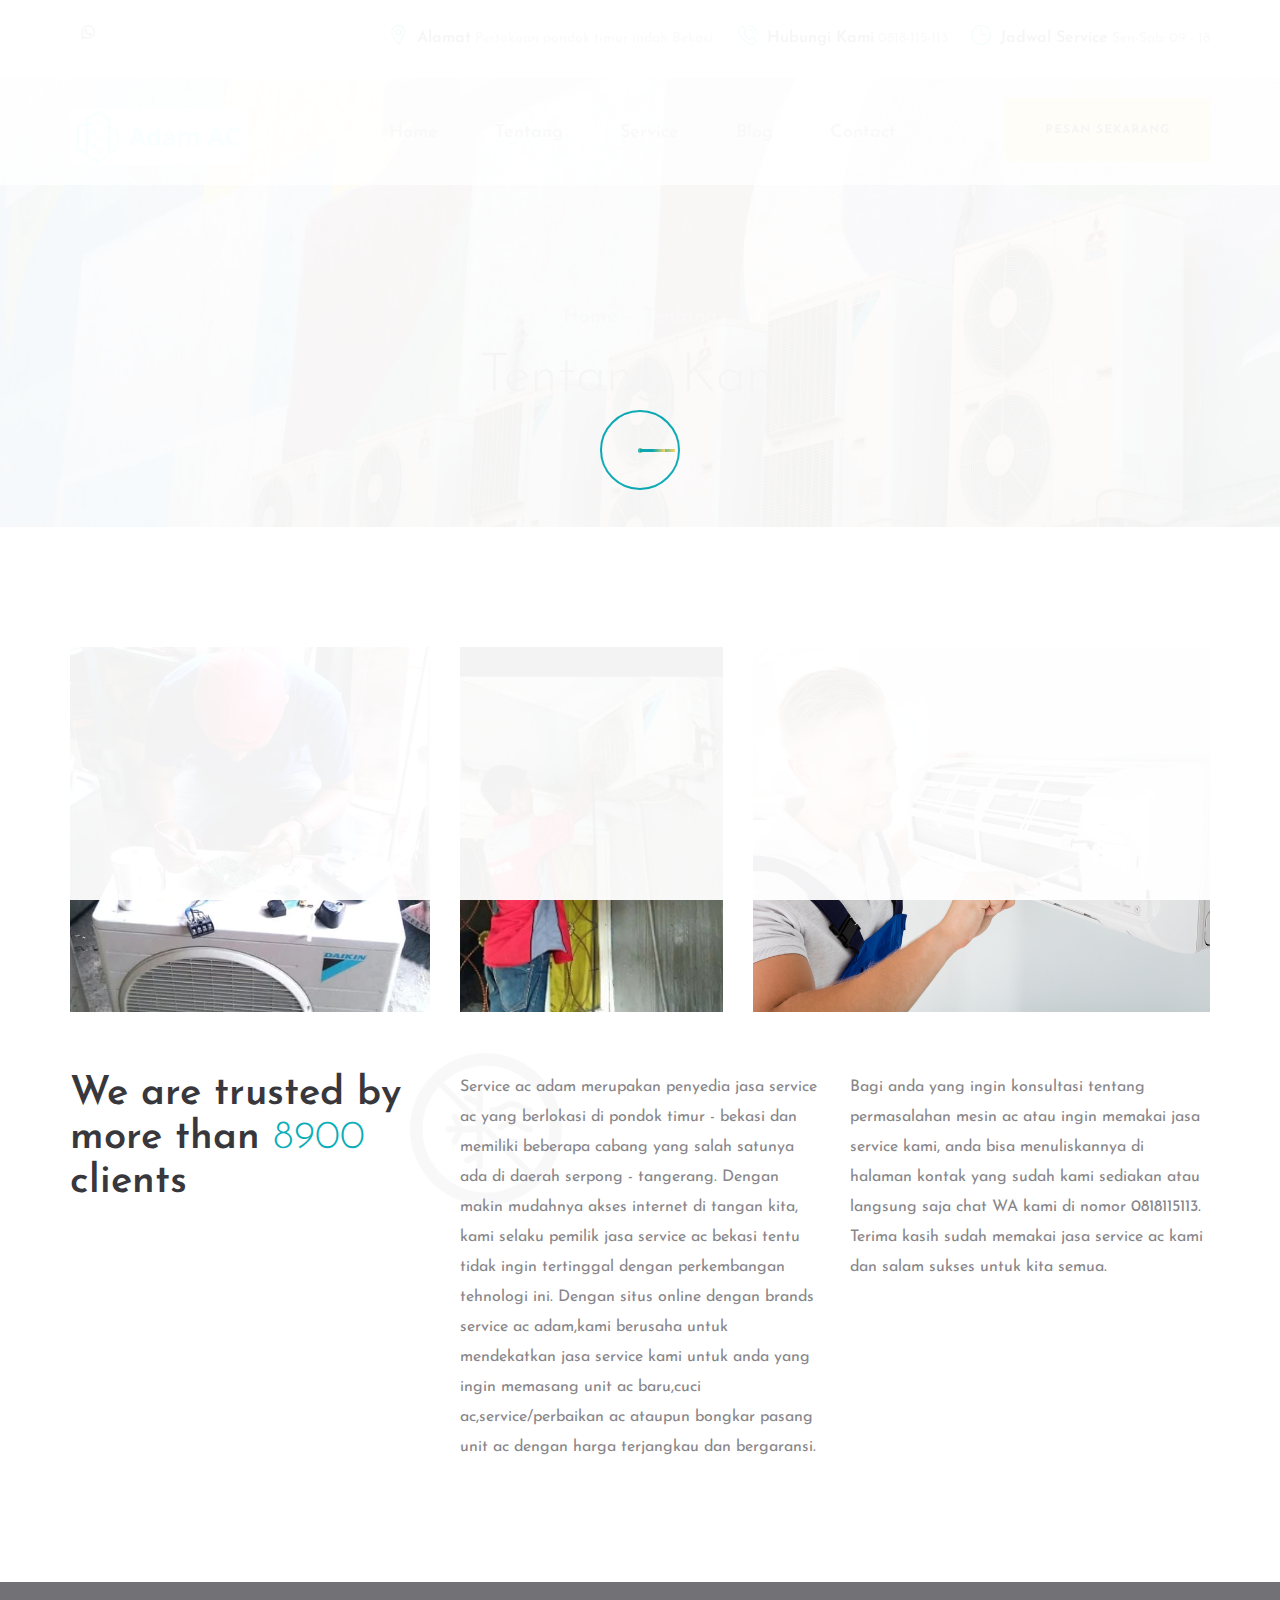
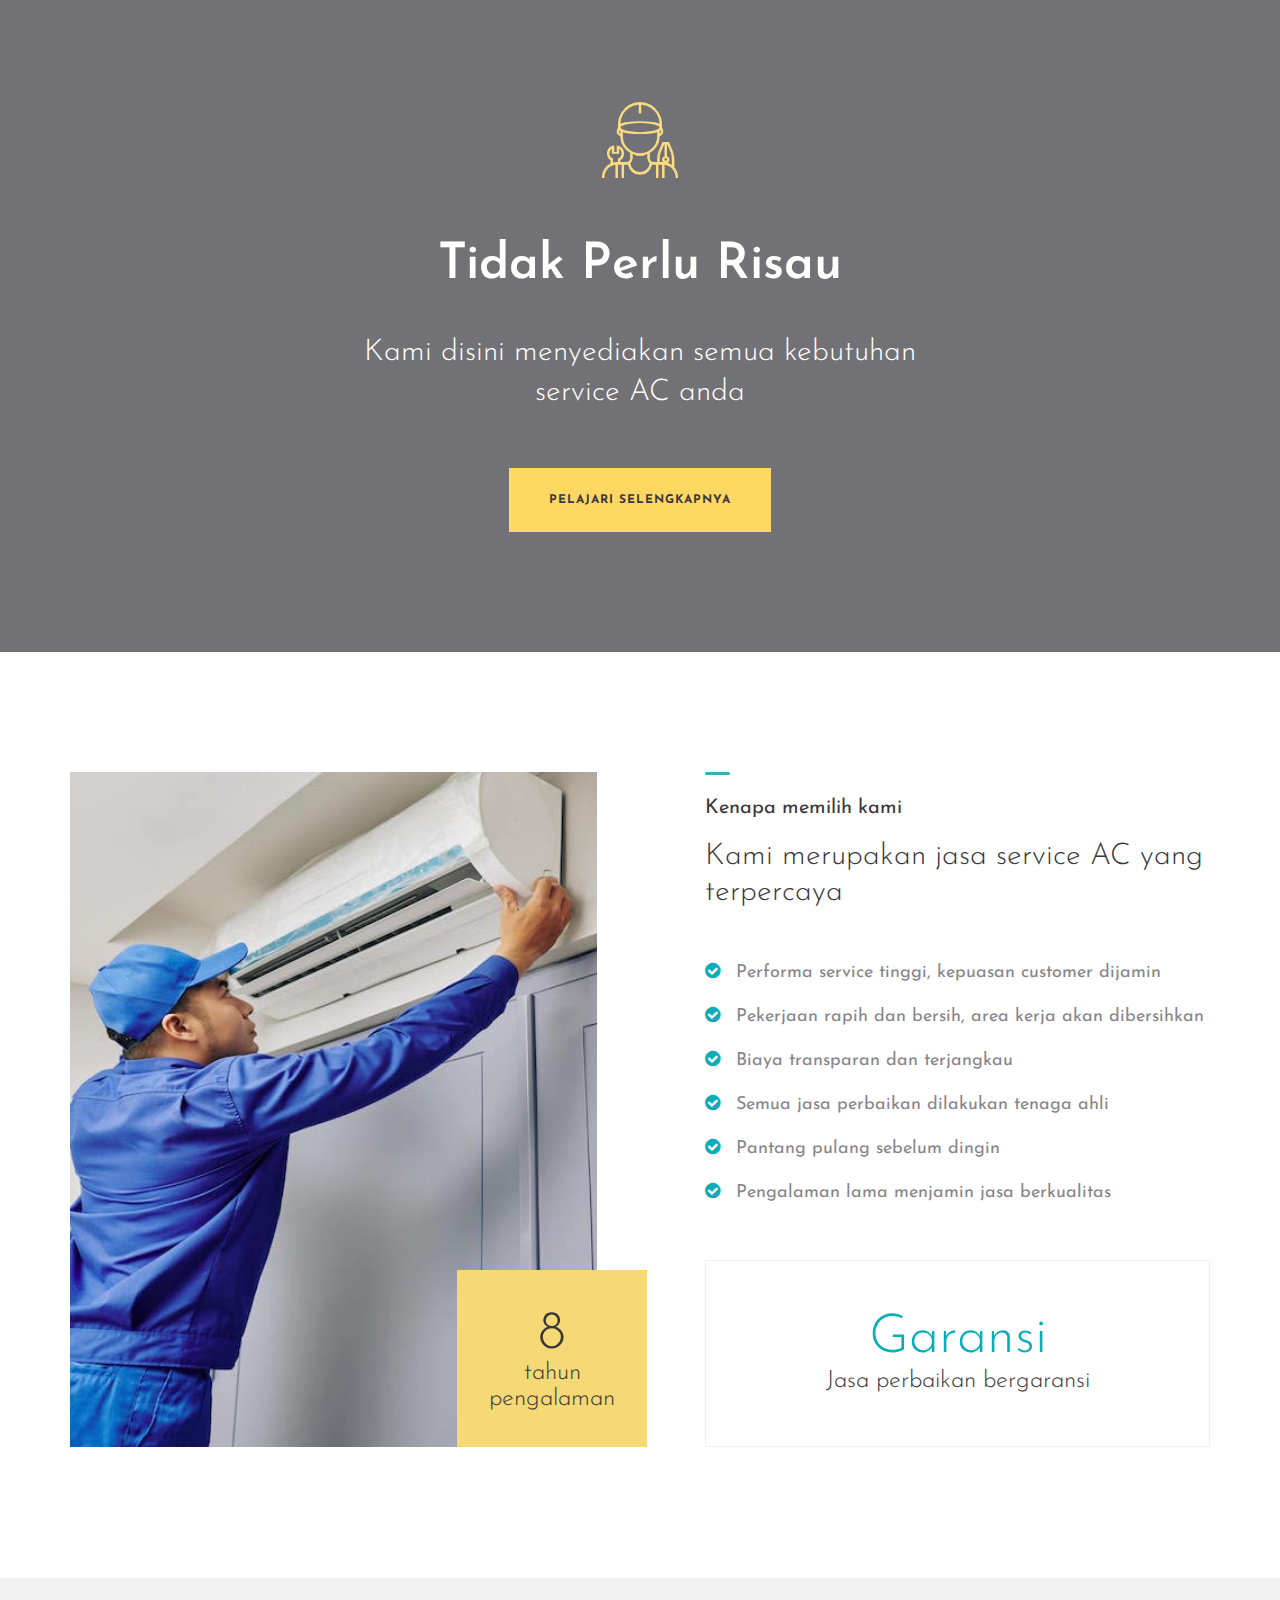
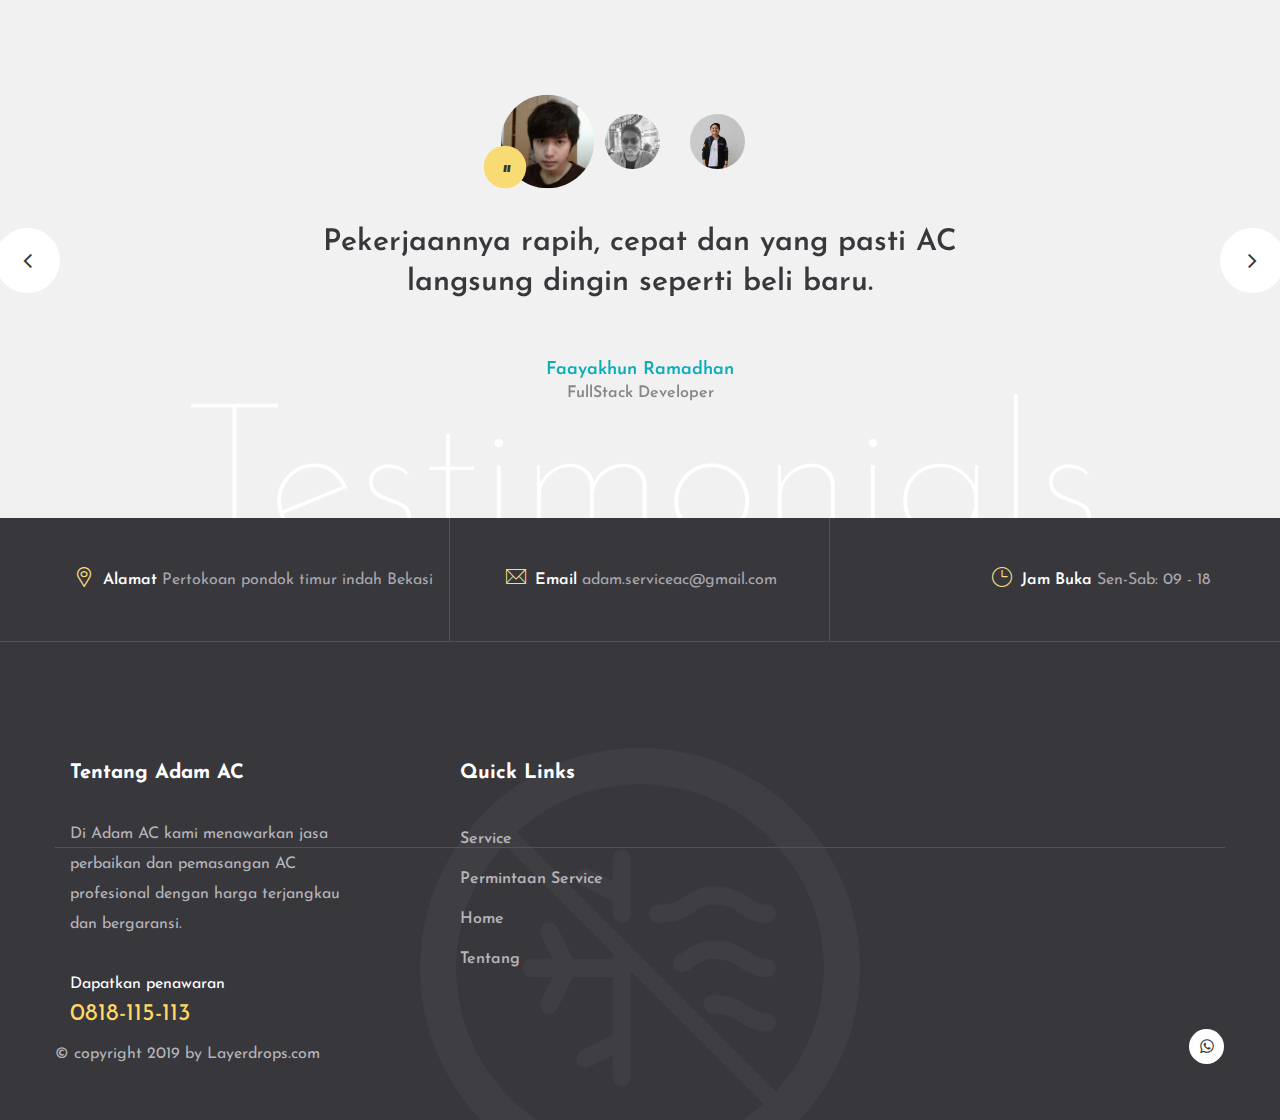
<file: about.html>
<!DOCTYPE html>
<html lang="en">
<head>
    <meta charset="UTF-8">
    <meta name="viewport" content="width=device-width, initial-scale=1">
    <title>Adam AC</title>
    <!--Google font-->
    <link href="https://fonts.googleapis.com/css?family=Josefin+Sans:100,300,400,600,600i,700" rel="stylesheet">
    <!--favicon-->
    <link rel="icon" href="assets/images/favicon.png">
    <!--stylesheet-->
    <link rel="stylesheet" href="assets/css/bootstrap.min.css">
    <link rel="stylesheet" href="assets/css/font-awesome.min.css">
    <link rel="stylesheet" href="assets/css/owl.carousel.min.css">
    <link rel="stylesheet" href="assets/css/fontello.css">
    <link rel="stylesheet" href="assets/css/animate.css">
    <link rel="stylesheet" href="assets/css/style.css">
    <link rel="stylesheet" href="assets/css/responsive.css">
</head>
<body>
<!--===========================
        Start PreLoader
===========================-->
<div class="preloader">
    <div class="loader">
        <span></span>
    </div><!--end .loader-->
</div><!--end .preloader-->
<!--===========================
        End PreLoader
===========================-->

<!--===========================
        Start Header
===========================-->
<header class="header_area">
    <div class="container">
        <div class="row">
            <div class="col-md-3 col-sm-4 col-xs-12">
                <div class="header_social">
                    <ul class="hd_social_icons">
                        <li><a href="https://wa.link/3f0r9o"><i class="fa fa-whatsapp"></i></a></li>
                    </ul>
                </div><!--end .header_social-->
            </div><!--end .col-md-3-->
            <div class="col-md-9 col-sm-8 col-xs-12">
                <div class="header_contact text-right">
                    <ul class="hd_contact">
                        <li><i class="icon-placeholder"></i> Alamat<a href="https://www.google.com/maps/search/Pertokoan+pondok+timur+indah+Rt.01%2F010+-+Kel.+Jatimulya+Kec.+Tambun+selatan+Bekasi./@-6.2782158,107.0192802,17z/data=!3m1!4b1" target="_blank"> Pertokoan pondok timur indah Bekasi.</a></li>
                        <li><i class="icon-phone-call"></i> Hubungi Kami<a href="https://wa.link/3f0r9o" target="_blank"> 0818-115-113</a></li>
                        <li><i class="icon-clock"></i> Jadwal Service<a href=""> Sen-Sab: 09 - 18</a></li>
                    </ul>
                </div><!--end .header_contact-->
            </div><!--end .col-md-9-->
        </div><!--end .row-->
    </div><!--end .container-->
</header><!--end .header_area-->
<!--===========================
        End Header
===========================-->

<!--===========================
        Start Main Menu
===========================-->
<div class="main_menu_area">
    <div class="container">
        <div class="row">
            <div class="col-md-2 col-sm-12">
                <button type="button" class="navbar-toggles">
                    <span class="icon-bar"></span>
                    <span class="icon-bar"></span>
                    <span class="icon-bar"></span>
                </button>
                <a href="index.html" class="logo">
                    <img src="assets/images/logo new.png" alt="Logo">
                </a>
            </div><!--end .col-md-2-->
            <div class="col-md-10 col-sm-9 collapse_responsive">
                <div class="collapse navbar-collapse remove_padding" id="myNavbar">
                    <ul class="nav navbar-nav text-center">
                        <li>
                            <a href="index.html">Home</a>
                        </li>
                        <li><a href="about.html">Tentang</a></li>
                        <li><a href="service.html">Service</a></li>
                        <li><a href="blog.html">Blog </a></li>
                        <li><a href="contact.html">Contact</a></li>
                        <li class="header_right_btn">
                            <a class="btn-yellow" href="https://wa.link/3f0r9o" target="_blank">PESAN SEKARANG</a>
                        </li>
                    </ul>
                </div><!--end .collapse-->
            </div><!--end .col-md-10-->
        </div><!--end .row-->
    </div><!--end .container-->
</div><!--end .main_menu_area-->
<!--===========================
        End Main Menu
===========================-->

<!--===========================
        Start Breadcrumb
===========================-->
<section class="breadcrumb_section text-center section_padding">
    <ul class="breadcrumb">
        <li><a href="index.html">Home</a></li>
        <li> Tentang</li>
    </ul>
    <h1>Tentang Kami</h1>
</section><!--end .breadcrumb_section-->
<!--===========================
        End Breadcrumb
===========================-->

<!--===========================
        Start About Style 3
===========================-->
<section class="about_style_3_area section_padding">
    <div class="container">
        <div class="row">
            <div class="col-md-4 col-sm-6">
                <div class="about_image_box"></div>
            </div><!--end .col-md-4-->
            <div class="col-md-3 col-sm-6">
                <div class="about_image_box about_image_box2"></div>
            </div><!--end .col-md-3-->
            <div class="col-md-5 col-sm-6">
                <div class="about_image_box about_image_box3"></div>
            </div><!--end .col-md-5-->

            <div class="col-md-4 col-sm-6">
                <div class="about_style_3_details">
                    <h1>We are trusted by more than <span>8900</span> clients</h1>
                </div><!--end .about_style_3_details-->
            </div><!--end .col-md-4-->
            <div class="col-md-4 col-sm-6">
                <div class="about_style_3_details">
                    <img src="assets/images/shape/about-shape.png" class="about_us_shape" alt="about shape">
                    <p>Service ac adam merupakan penyedia jasa service ac yang berlokasi di pondok timur - bekasi dan memiliki beberapa cabang yang salah satunya ada di daerah serpong - tangerang.
                        Dengan makin mudahnya akses internet di tangan kita, kami selaku pemilik jasa service ac bekasi tentu tidak ingin tertinggal dengan perkembangan tehnologi ini. Dengan situs online dengan brands service ac adam,kami berusaha untuk mendekatkan jasa service kami untuk anda yang ingin memasang unit ac baru,cuci ac,service/perbaikan ac ataupun bongkar pasang unit ac dengan  harga terjangkau dan bergaransi.</p>
                </div><!--end .about_style_3_details-->
            </div><!--end .col-md-4-->

            <div class="col-md-4 col-sm-6">
                <div class="about_style_3_details">
                    <p>Bagi anda yang ingin konsultasi tentang permasalahan mesin ac atau ingin memakai jasa service kami, anda bisa menuliskannya di halaman kontak yang sudah kami sediakan atau langsung saja chat WA kami di nomor 0818115113.
                        Terima kasih sudah memakai jasa service ac kami dan salam sukses untuk kita semua.</p>
                </div><!--end .about_style_3_details-->
            </div><!--end .col-md-4-->
        </div><!--end .row-->
    </div><!--end .container-->
</section><!--end .about_style_3_area-->
<!--===========================
        End About Style 3
===========================-->

<!--===========================
        Start About Style 4
===========================-->
<section class="about_style_4_area text-center section_padding">
    <div class="container">
        <div class="row">
            <div class="col-md-6 col-md-offset-3">
                <div class="about_style_4_details">
                    <i class="icon-mechanic"></i>
                    <h1>Tidak Perlu Risau</h1>
                    <p>Kami disini menyediakan semua kebutuhan service AC anda</p>
                    <a href="service.html" class="btn-yellow">PELAJARI SELENGKAPNYA</a>
                </div><!--end .about_style_4_details-->
            </div><!--end .col-md-6-->
        </div><!--end .row-->
    </div><!--end .container-->
</section><!--end .about_style_4_area-->
<!--===========================
        End About Style 4
===========================-->

<!--===========================
        Start About Service
===========================-->
<section class="about_service_area section_padding">
    <div class="container">
        <div class="row">
            <div class="col-md-6">
                <div class="about_service_left">
                    <p class="about_service_year text-center">
                        8
                        <span>tahun
                        pengalaman</span>
                    </p><!--end .about_service_discount-->
                </div><!--end .about_service_right_left-->
            </div><!--end .col-md-6end .col-md-6-->
            <div class="col-md-6">
                <div class="about_service_right">
                    <div class="hero-title-with-shape">
                        <h4 class="heading_with_border">Kenapa memilih kami</h4>
                        <h1>Kami merupakan jasa service AC yang terpercaya</h1>
                    </div>
                    <ul>
                        <li><i class="fa fa-check-circle"></i> Performa service tinggi, kepuasan customer dijamin</li>
                        <li><i class="fa fa-check-circle"></i> Pekerjaan rapih dan bersih, area kerja akan dibersihkan</li>
                        <li><i class="fa fa-check-circle"></i> Biaya transparan dan terjangkau</li>
                        <li><i class="fa fa-check-circle"></i> Semua jasa perbaikan dilakukan tenaga ahli</li>
                        <li><i class="fa fa-check-circle"></i> Pantang pulang sebelum dingin</li>
                        <li><i class="fa fa-check-circle"></i> Pengalaman lama menjamin jasa berkualitas</li>
                    </ul>
                    <div class="about_service_discount text-center">
                        <h1>Garansi</h1>
                        <p>Jasa perbaikan bergaransi</p>
                    </div><!--end .about_service_discount-->
                </div><!--end .about_service_right-->
            </div><!--end .col-md-6-->
        </div><!--end .row-->
    </div><!--end .container-->
</section><!--end .about_service_area-->
<!--===========================
        End About Service
===========================-->

<!--===========================
        Start Testimonial
===========================-->
<section class="testimonial_area text-center section_padding">
    <div class="container">
        <div class="row">
            <div class="col-md-8 col-md-offset-2">
                <div class="testimonial_slider owl-carousel">
                    <div class="testimonial_details">
                        <p>Pekerjaannya rapih, cepat dan yang pasti AC langsung dingin seperti beli baru.</p>
                        <h4>Faayakhun Ramadhan</h4>
                        <span>FullStack Developer</span>
                    </div><!--end .testimonial_details-->
                    <div class="testimonial_details">
                        <p>Jasa service AC yang memuaskan dan bergaransi, saya pasti langganan.</p>
                        <h4>Febian Odja</h4>
                        <span>IT Engineer</span>
                    </div><!--end .testimonial_details-->
                    <div class="testimonial_details">
                        <p>Jasa service yang terpercaya dengan harga terjangkau, bintang 5.</p>
                        <h4>Zaky Syarief</h4>
                        <span>Mahasiswa</span>
                    </div><!--end .testimonial_details-->
                </div><!--end .testimonial_slider-->
            </div><!--end .col-md-8-->
        </div><!--end .row-->
    </div><!--end .container-->
    <h1 class="testimonial_heading_shape">Testimonials</h1>
</section><!--end .testimonial_area-->
<!--===========================
        End Testimonial
===========================-->



<!--===========================
        Start Footer
===========================-->
<footer class="footer_area">
    <div class="footer_contact text-center">
        <div class="container">
            <div class="col-md-4 col-sm-4">
                <div class="footer_contact_width text-left">
                    <p><i class="icon-placeholder"></i> Alamat <span>Pertokoan pondok timur indah Bekasi</span></p>
                </div><!--end .footer_contact_width-->
            </div><!--end .col-md-4-->
            <div class="col-md-4 col-sm-4">
                <div class="footer_contact_width">
                    <p><i class="icon-contact"></i> Email <span>adam.serviceac@gmail.com</span></p>
                </div><!--end .footer_contact_width-->
            </div><!--end .col-md-4-->
            <div class="col-md-4 col-sm-4">
                <div class="footer_contact_width text-right">
                    <p><i class="icon-clock"></i> Jam Buka <span><a href="">Sen-Sab: 09 - 18</a></span></p>
                </div><!--end .footer_contact_width-->
            </div><!--end .col-md-4-->
        </div><!--end .container-->
    </div><!--end .footer_contact-->
    <div class="footer_content section_padding">
        <div class="container">
            <div class="row">
                <div class="col-md-4 col-sm-6">
                    <div class="footer_textwidget textwidget">
                        <h2>Tentang Adam AC</h2>
                        <p>
                            Di Adam AC kami menawarkan jasa perbaikan dan pemasangan AC profesional dengan harga terjangkau dan bergaransi.
                        </p>
                        <h4>Dapatkan penawaran</h4>
                        <span class="number">0818-115-113</span>
                    </div><!--end .footer_textwidget .textwidget-->
                </div><!--end .col-md-4-->
                <div class="col-md-2 col-sm-3">
                    <h2>Quick Links</h2>
                    <ul class="footer_link">
                        <li><a href="service.html">Service</a></li>
                        <li><a href="https://wa.link/3f0r9o">Permintaan Service</a></li>
                        <li><a href="index.html">Home</a></li>
                        <li><a href="about.html">Tentang</a></li>
                    </ul><!--end .footer_link-->
                </div><!--end .col-md-2-->
            <div class="copyright_area">
                <div class="row">
                    <div class="col-md-8 col-sm-6 copyright_text">
                        <p>&copy; copyright 2019 by Layerdrops.com</p>
                    </div><!--end .col-md-8-->
                    <div class="col-md-4 col-sm-6 copyright_social text-right">
                        <ul>
                            <li>
                                <a href="https://wa.link/3f0r9o">
                                    <i class="fa fa-whatsapp"></i>
                                </a>
                            </li>
                        </ul>
                    </div><!--end .col-md-4-->
                </div><!--end .row-->
            </div><!--end .copyright_area-->
        </div><!--end .container-->
    </div><!--end .footer_content-->
    <img src="assets/images/shape/footer-shape.png" class="footer_shape" alt="footer shape">
</footer><!--end .footer_area-->
<!--===========================
        End Footer
===========================-->

<script src="assets/js/jquery.min.js"></script>
<script src="assets/js/bootstrap.min.js"></script>
<script src="assets/js/owl.carousel.min.js"></script>
<script src="assets/js/jquery.magnific-popup.min.js"></script>
<script src="assets/js/waypoint.js"></script>
<script src="assets/js/jquery.counterup.min.js"></script>
<script src="assets/js/custom.js"></script>
</body>
</html>
</file>
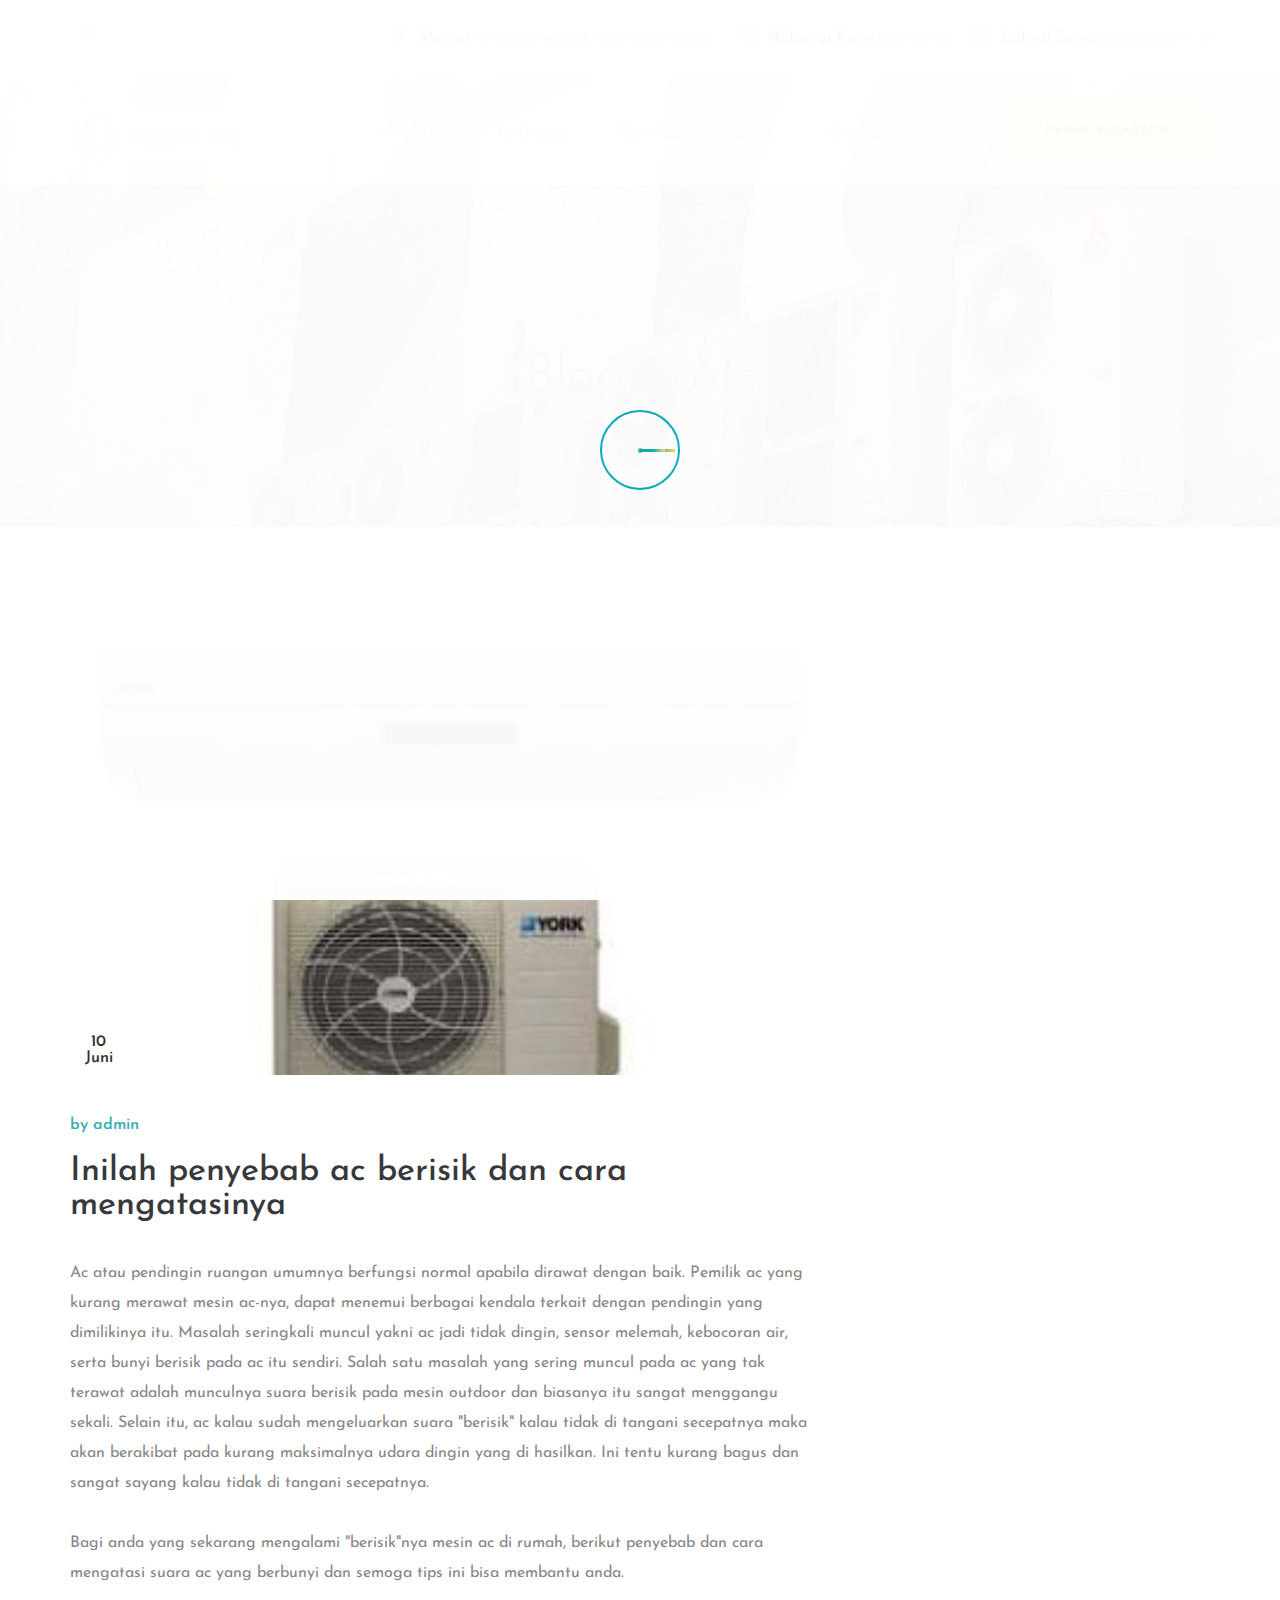
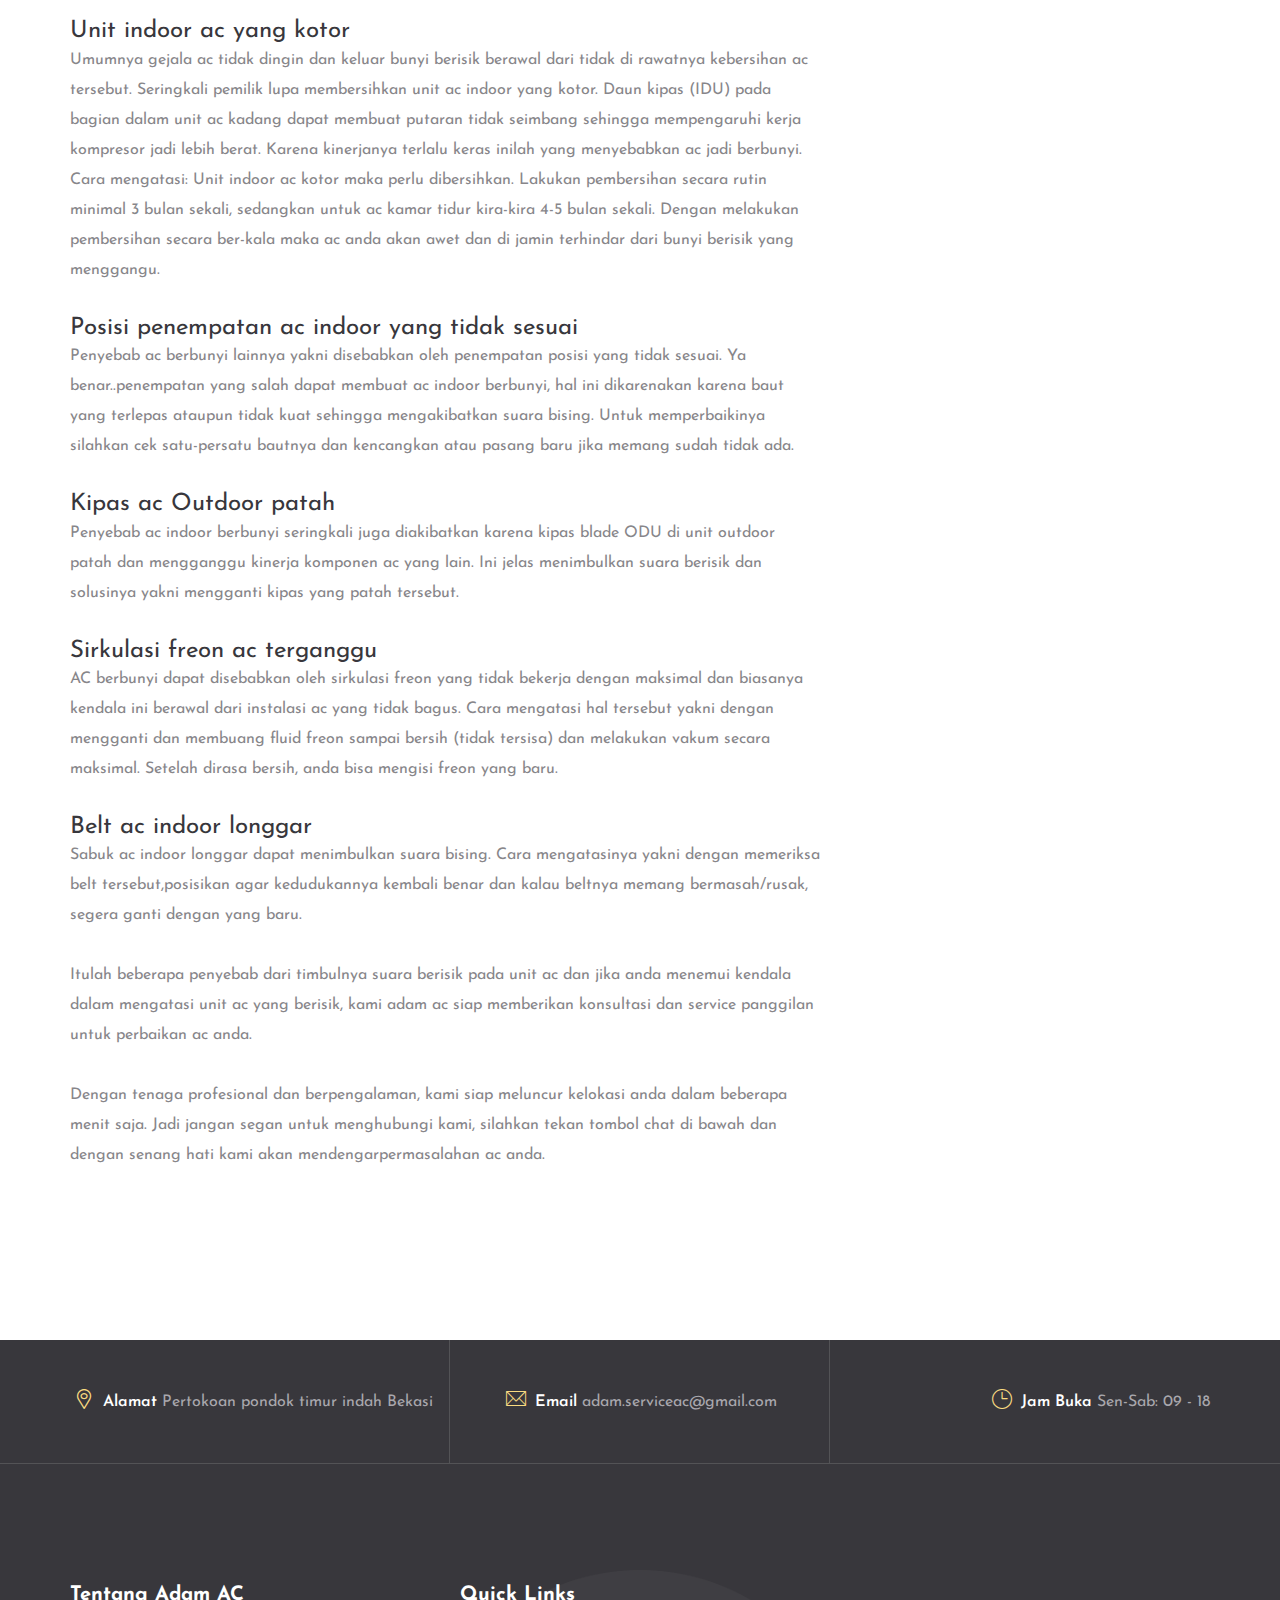
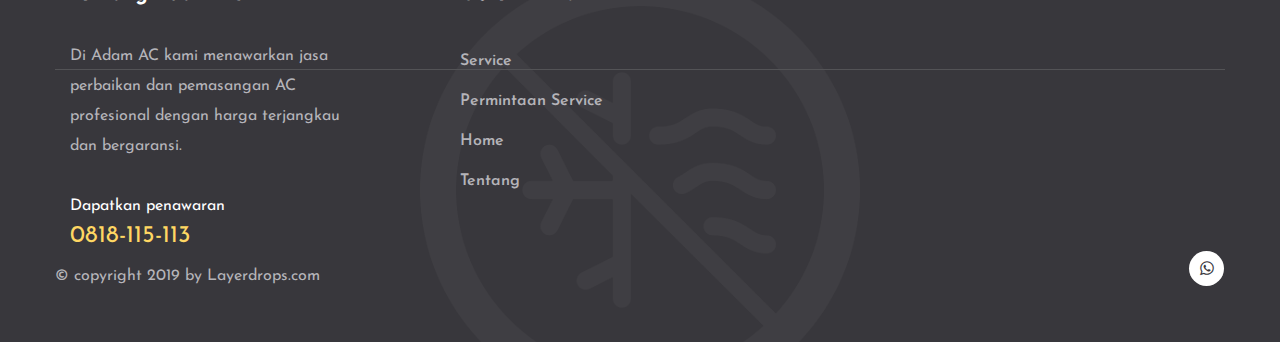
<file: blog-details-1.html>
<!DOCTYPE html>
<html lang="en">
<head>
    <meta charset="UTF-8">
    <meta name="viewport" content="width=device-width, initial-scale=1">
    <title>Adam AC</title>
    <!--Google font-->
    <link href="https://fonts.googleapis.com/css?family=Josefin+Sans:100,300,400,600,600i,700" rel="stylesheet">
    <!--favicon-->
    <link rel="icon" href="assets/images/favicon.png">
    <!--stylesheet-->
    <link rel="stylesheet" href="assets/css/bootstrap.min.css">
    <link rel="stylesheet" href="assets/css/font-awesome.min.css">
    <link rel="stylesheet" href="assets/css/owl.carousel.min.css">
    <link rel="stylesheet" href="assets/css/fontello.css">
    <link rel="stylesheet" href="assets/css/animate.css">
    <link rel="stylesheet" href="assets/css/style.css">
    <link rel="stylesheet" href="assets/css/responsive.css">
</head>
<body>
<!--===========================
        Start PreLoader
===========================-->
<div class="preloader">
    <div class="loader">
        <span></span>
    </div><!--end .loader-->
</div><!--end .preloader-->
<!--===========================
        End PreLoader
===========================-->

<!--===========================
        Start Header
===========================-->
<header class="header_area">
    <div class="container">
        <div class="row">
            <div class="col-md-3 col-sm-4 col-xs-12">
                <div class="header_social">
                    <ul class="hd_social_icons">
                        <li><a href="https://wa.link/3f0r9o"><i class="fa fa-whatsapp"></i></a></li>
                    </ul>
                </div><!--end .header_social-->
            </div><!--end .col-md-3-->
            <div class="col-md-9 col-sm-8 col-xs-12">
                <div class="header_contact text-right">
                    <ul class="hd_contact">
                        <li><i class="icon-placeholder"></i> Alamat<a href="https://www.google.com/maps/search/Pertokoan+pondok+timur+indah+Rt.01%2F010+-+Kel.+Jatimulya+Kec.+Tambun+selatan+Bekasi./@-6.2782158,107.0192802,17z/data=!3m1!4b1" target="_blank"> Pertokoan pondok timur indah Bekasi.</a></li>
                        <li><i class="icon-phone-call"></i> Hubungi Kami<a href="https://wa.link/3f0r9o" target="_blank"> 0818-115-113</a></li>
                        <li><i class="icon-clock"></i> Jadwal Service<a href=""> Sen-Sab: 09 - 18</a></li>
                    </ul>
                </div><!--end .header_contact-->
            </div><!--end .col-md-9-->
        </div><!--end .row-->
    </div><!--end .container-->
</header><!--end .header_area-->
<!--===========================
        End Header
===========================-->

<!--===========================
        Start Main Menu
===========================-->
<div class="main_menu_area">
    <div class="container">
        <div class="row">
            <div class="col-md-2 col-sm-12">
                <button type="button" class="navbar-toggles">
                    <span class="icon-bar"></span>
                    <span class="icon-bar"></span>
                    <span class="icon-bar"></span>
                </button>
                <a href="index.html" class="logo">
                    <img src="assets/images/logo new.png" alt="Logo">
                </a>
            </div><!--end .col-md-2-->
            <div class="col-md-10 col-sm-9 collapse_responsive">
                <div class="collapse navbar-collapse remove_padding" id="myNavbar">
                    <ul class="nav navbar-nav text-center">
                        <li>
                            <a href="index.html">Home</a>
                        </li>
                        <li><a href="about.html">Tentang</a></li>
                        <li><a href="service.html">Service</a></li>
                        <li><a href="blog.html">Blog </a></li>
                        <li><a href="contact.html">Contact</a></li>
                        <li class="header_right_btn">
                            <a class="btn-yellow" href="https://wa.link/3f0r9o" target="_blank">PESAN SEKARANG</a>
                        </li>
                    </ul>
                </div><!--end .collapse-->
            </div><!--end .col-md-10-->
        </div><!--end .row-->
    </div><!--end .container-->
</div><!--end .main_menu_area-->
<!--===========================
        End Main Menu
===========================-->

<!--===========================
        Start Breadcrumb
===========================-->
<section class="breadcrumb_section text-center section_padding">
    <ul class="breadcrumb">
        <li><a href="index.html">Home</a></li>
        <li> Blog</li>
    </ul>
    <h1>Blog posts</h1>
</section><!--end .breadcrumb_section-->
<!--===========================
        End Breadcrumb
===========================-->

<!--===========================
        Start Blog Details
===========================-->
<section class="blog_details_section section_padding">
    <div class="container">
        <div class="row">
            <div class="col-md-8">
                <div class="blog_details_left">
                    <div class="blog_left_box_1">
                        <div class="bl_share_img_1">
                            <span class="blog_date">10 Juni</span>
                        </div><!--end .bl_share_img-->
                        <div class="blog_share_details">
                            <span class="comment_author">by admin</span>
                            <h1>Inilah penyebab ac berisik dan cara mengatasinya</h1>
                            <p>Ac atau pendingin ruangan umumnya berfungsi normal apabila dirawat dengan baik. Pemilik ac yang kurang merawat mesin ac-nya, dapat menemui berbagai kendala terkait dengan pendingin yang dimilikinya itu. Masalah seringkali muncul yakni ac jadi tidak dingin, sensor melemah, kebocoran air, serta bunyi berisik pada ac itu sendiri. Salah satu masalah yang sering muncul pada ac yang tak terawat adalah munculnya suara berisik pada mesin outdoor dan biasanya itu sangat menggangu sekali. Selain itu, ac kalau sudah mengeluarkan suara "berisik" kalau tidak di tangani secepatnya maka akan berakibat pada kurang maksimalnya udara dingin yang di hasilkan. Ini tentu kurang bagus dan sangat sayang kalau tidak di tangani secepatnya.</p>
                            <p>Bagi anda yang sekarang mengalami "berisik"nya mesin ac di rumah, berikut penyebab dan cara mengatasi suara ac yang berbunyi dan semoga tips ini bisa membantu anda.</p>
                            <h3>Unit indoor ac yang kotor</h3>
                            <p>Umumnya gejala ac tidak dingin dan keluar bunyi berisik berawal dari tidak di rawatnya kebersihan ac tersebut.
                                Seringkali pemilik lupa membersihkan unit ac indoor yang kotor. Daun kipas (IDU) pada bagian dalam unit ac kadang dapat membuat putaran tidak seimbang sehingga mempengaruhi kerja kompresor jadi lebih berat. Karena kinerjanya terlalu keras inilah yang menyebabkan ac jadi berbunyi.
                                Cara mengatasi:
                                Unit indoor ac kotor maka perlu dibersihkan. Lakukan pembersihan secara rutin minimal 3 bulan sekali, sedangkan untuk ac kamar tidur kira-kira 4-5 bulan sekali. Dengan melakukan pembersihan secara ber-kala maka ac anda akan awet dan di jamin terhindar dari bunyi berisik yang menggangu.</p>
                            <h3>Posisi penempatan ac indoor yang tidak sesuai</h3>
                            <p>Penyebab ac berbunyi lainnya yakni disebabkan oleh penempatan posisi yang tidak sesuai. Ya benar..penempatan yang salah dapat membuat ac indoor berbunyi, hal ini dikarenakan karena baut yang terlepas ataupun tidak kuat sehingga mengakibatkan suara bising.
                                Untuk memperbaikinya silahkan cek satu-persatu bautnya dan kencangkan atau pasang baru jika memang sudah tidak ada.</p>
                            <h3>Kipas ac Outdoor patah</h3>
                            <p>Penyebab ac indoor berbunyi seringkali juga diakibatkan karena kipas blade ODU di unit outdoor patah dan mengganggu kinerja komponen ac yang lain. Ini jelas menimbulkan suara berisik dan solusinya yakni mengganti kipas yang patah tersebut.</p>
                            <h3>Sirkulasi freon ac terganggu</h3>
                            <p>AC berbunyi dapat disebabkan oleh sirkulasi freon yang tidak bekerja dengan maksimal dan biasanya kendala ini berawal dari instalasi ac yang tidak bagus.
                                Cara mengatasi hal tersebut yakni dengan mengganti dan membuang fluid freon sampai bersih (tidak tersisa) dan melakukan vakum secara maksimal. Setelah dirasa bersih, anda bisa mengisi freon yang baru.</p>
                            <h3>Belt ac indoor longgar</h3>
                            <p>Sabuk ac indoor longgar dapat menimbulkan suara bising. Cara mengatasinya yakni dengan memeriksa belt tersebut,posisikan agar kedudukannya kembali benar dan kalau beltnya memang bermasah/rusak, segera ganti dengan yang baru.</p>
                            <p>Itulah beberapa penyebab dari timbulnya suara berisik pada unit ac dan jika anda menemui kendala dalam mengatasi unit ac yang berisik, kami adam ac siap memberikan konsultasi dan service panggilan untuk perbaikan ac anda.</p>
                            <p>Dengan tenaga profesional dan berpengalaman, kami siap meluncur kelokasi anda dalam beberapa menit saja. Jadi jangan segan untuk menghubungi kami, silahkan tekan tombol chat di bawah dan dengan senang hati kami akan mendengarpermasalahan ac anda.</p>
                        </div><!--end blog-share-details-->
                    </div><!--end blog-left-box-->
                </div><!--end blog-details-left-->
            </div><!--end col-md-8-->
            </div><!--end .col-md-4-->
        </div><!--end .row-->
    </div><!--end .container-->
</section><!--end .blog_details_section-->
<!--===========================
        End Blog Details
===========================-->

<!--===========================
        Start Footer
===========================-->
<footer class="footer_area">
    <div class="footer_contact text-center">
        <div class="container">
            <div class="col-md-4 col-sm-4">
                <div class="footer_contact_width text-left">
                    <p><i class="icon-placeholder"></i> Alamat <span>Pertokoan pondok timur indah Bekasi</span></p>
                </div><!--end .footer_contact_width-->
            </div><!--end .col-md-4-->
            <div class="col-md-4 col-sm-4">
                <div class="footer_contact_width">
                    <p><i class="icon-contact"></i> Email <span>adam.serviceac@gmail.com</span></p>
                </div><!--end .footer_contact_width-->
            </div><!--end .col-md-4-->
            <div class="col-md-4 col-sm-4">
                <div class="footer_contact_width text-right">
                    <p><i class="icon-clock"></i> Jam Buka <span><a href="">Sen-Sab: 09 - 18</a></span></p>
                </div><!--end .footer_contact_width-->
            </div><!--end .col-md-4-->
        </div><!--end .container-->
    </div><!--end .footer_contact-->
    <div class="footer_content section_padding">
        <div class="container">
            <div class="row">
                <div class="col-md-4 col-sm-6">
                    <div class="footer_textwidget textwidget">
                        <h2>Tentang Adam AC</h2>
                        <p>
                            Di Adam AC kami menawarkan jasa perbaikan dan pemasangan AC profesional dengan harga terjangkau dan bergaransi.
                        </p>
                        <h4>Dapatkan penawaran</h4>
                        <span class="number">0818-115-113</span>
                    </div><!--end .footer_textwidget .textwidget-->
                </div><!--end .col-md-4-->
                <div class="col-md-2 col-sm-3">
                    <h2>Quick Links</h2>
                    <ul class="footer_link">
                        <li><a href="service.html">Service</a></li>
                        <li><a href="https://wa.link/3f0r9o">Permintaan Service</a></li>
                        <li><a href="index.html">Home</a></li>
                        <li><a href="about.html">Tentang</a></li>
                    </ul><!--end .footer_link-->
                </div><!--end .col-md-2-->
            <div class="copyright_area">
                <div class="row">
                    <div class="col-md-8 col-sm-6 copyright_text">
                        <p>&copy; copyright 2019 by Layerdrops.com</p>
                    </div><!--end .col-md-8-->
                    <div class="col-md-4 col-sm-6 copyright_social text-right">
                        <ul>
                            <li>
                                <a href="https://wa.link/3f0r9o">
                                    <i class="fa fa-whatsapp"></i>
                                </a>
                            </li>
                        </ul>
                    </div><!--end .col-md-4-->
                </div><!--end .row-->
            </div><!--end .copyright_area-->
        </div><!--end .container-->
    </div><!--end .footer_content-->
    <img src="assets/images/shape/footer-shape.png" class="footer_shape" alt="footer shape">
</footer><!--end .footer_area-->
<!--===========================
        End Footer
===========================-->


<script src="assets/js/jquery.min.js"></script>
<script src="assets/js/bootstrap.min.js"></script>
<script src="assets/js/owl.carousel.min.js"></script>
<script src="assets/js/jquery.magnific-popup.min.js"></script>
<script src="assets/js/waypoint.js"></script>
<script src="assets/js/jquery.counterup.min.js"></script>
<script src="assets/js/custom.js"></script>
</body>
</html>
</file>
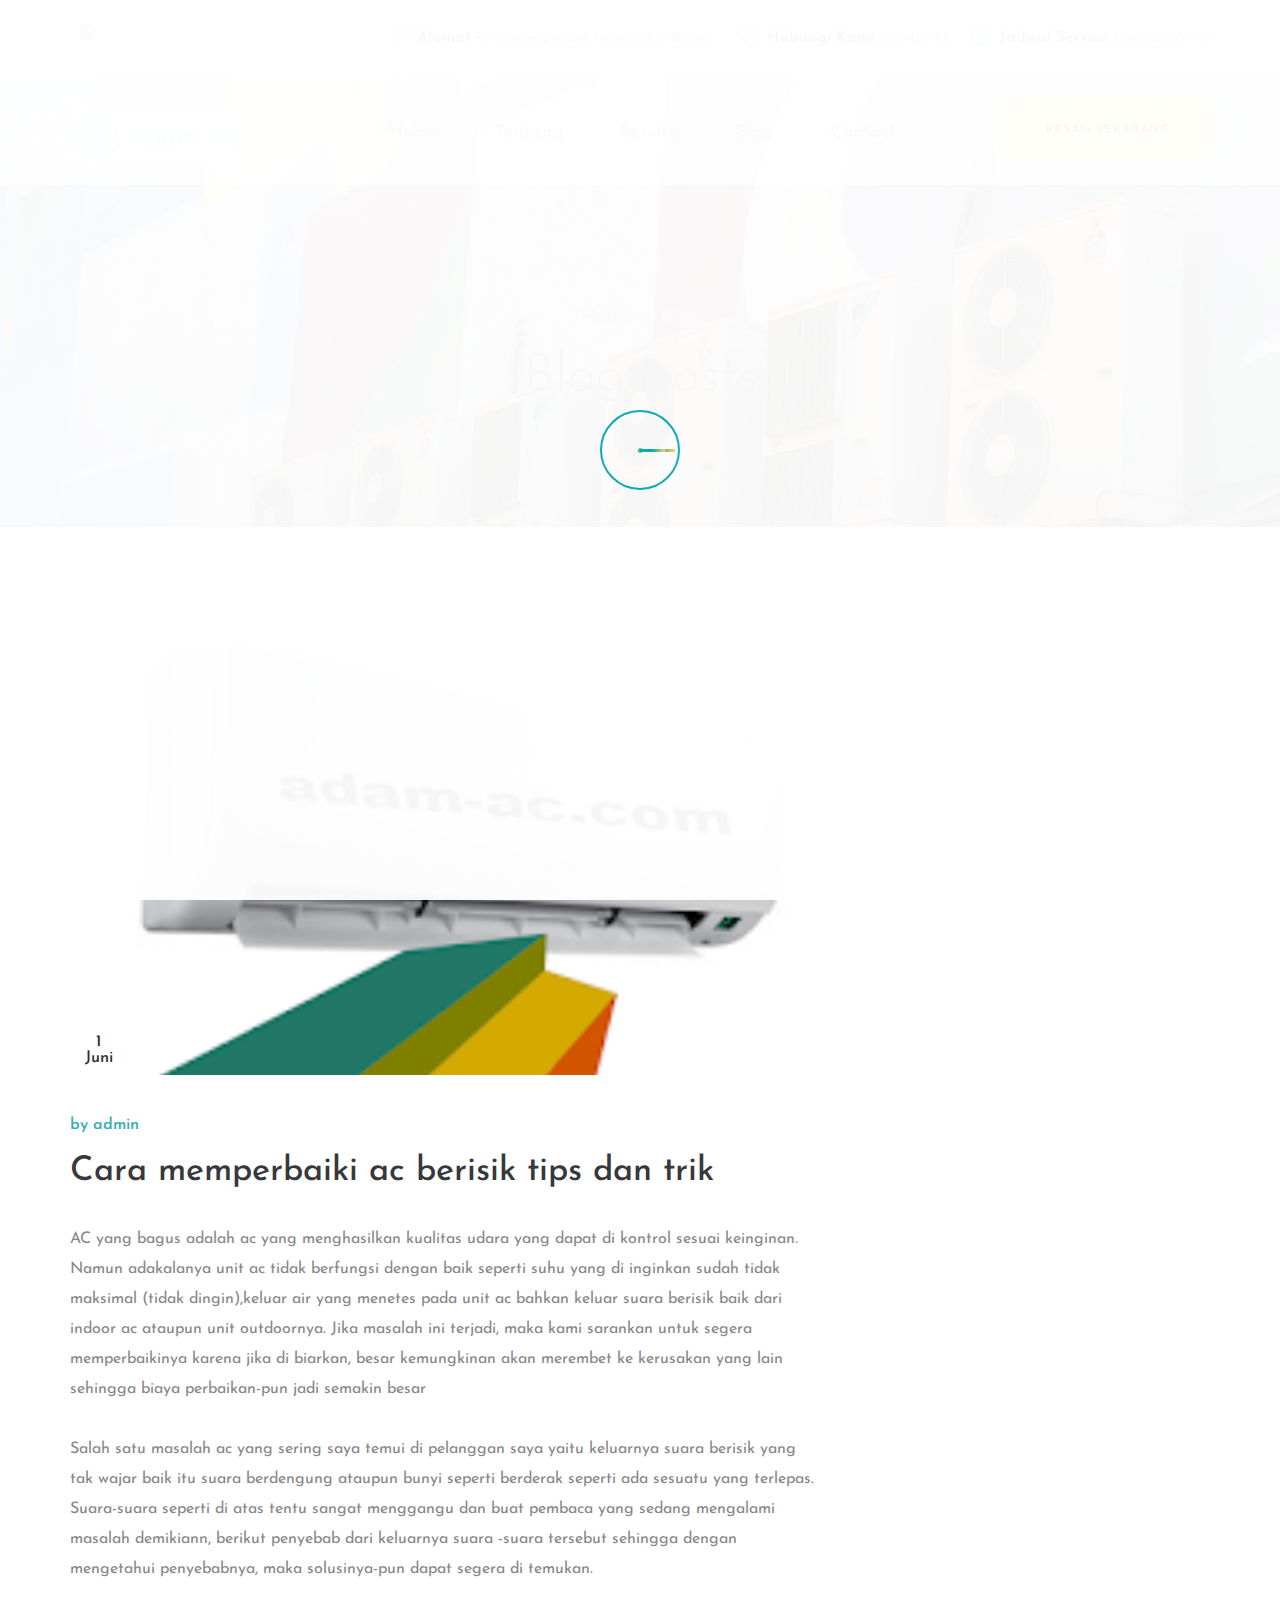
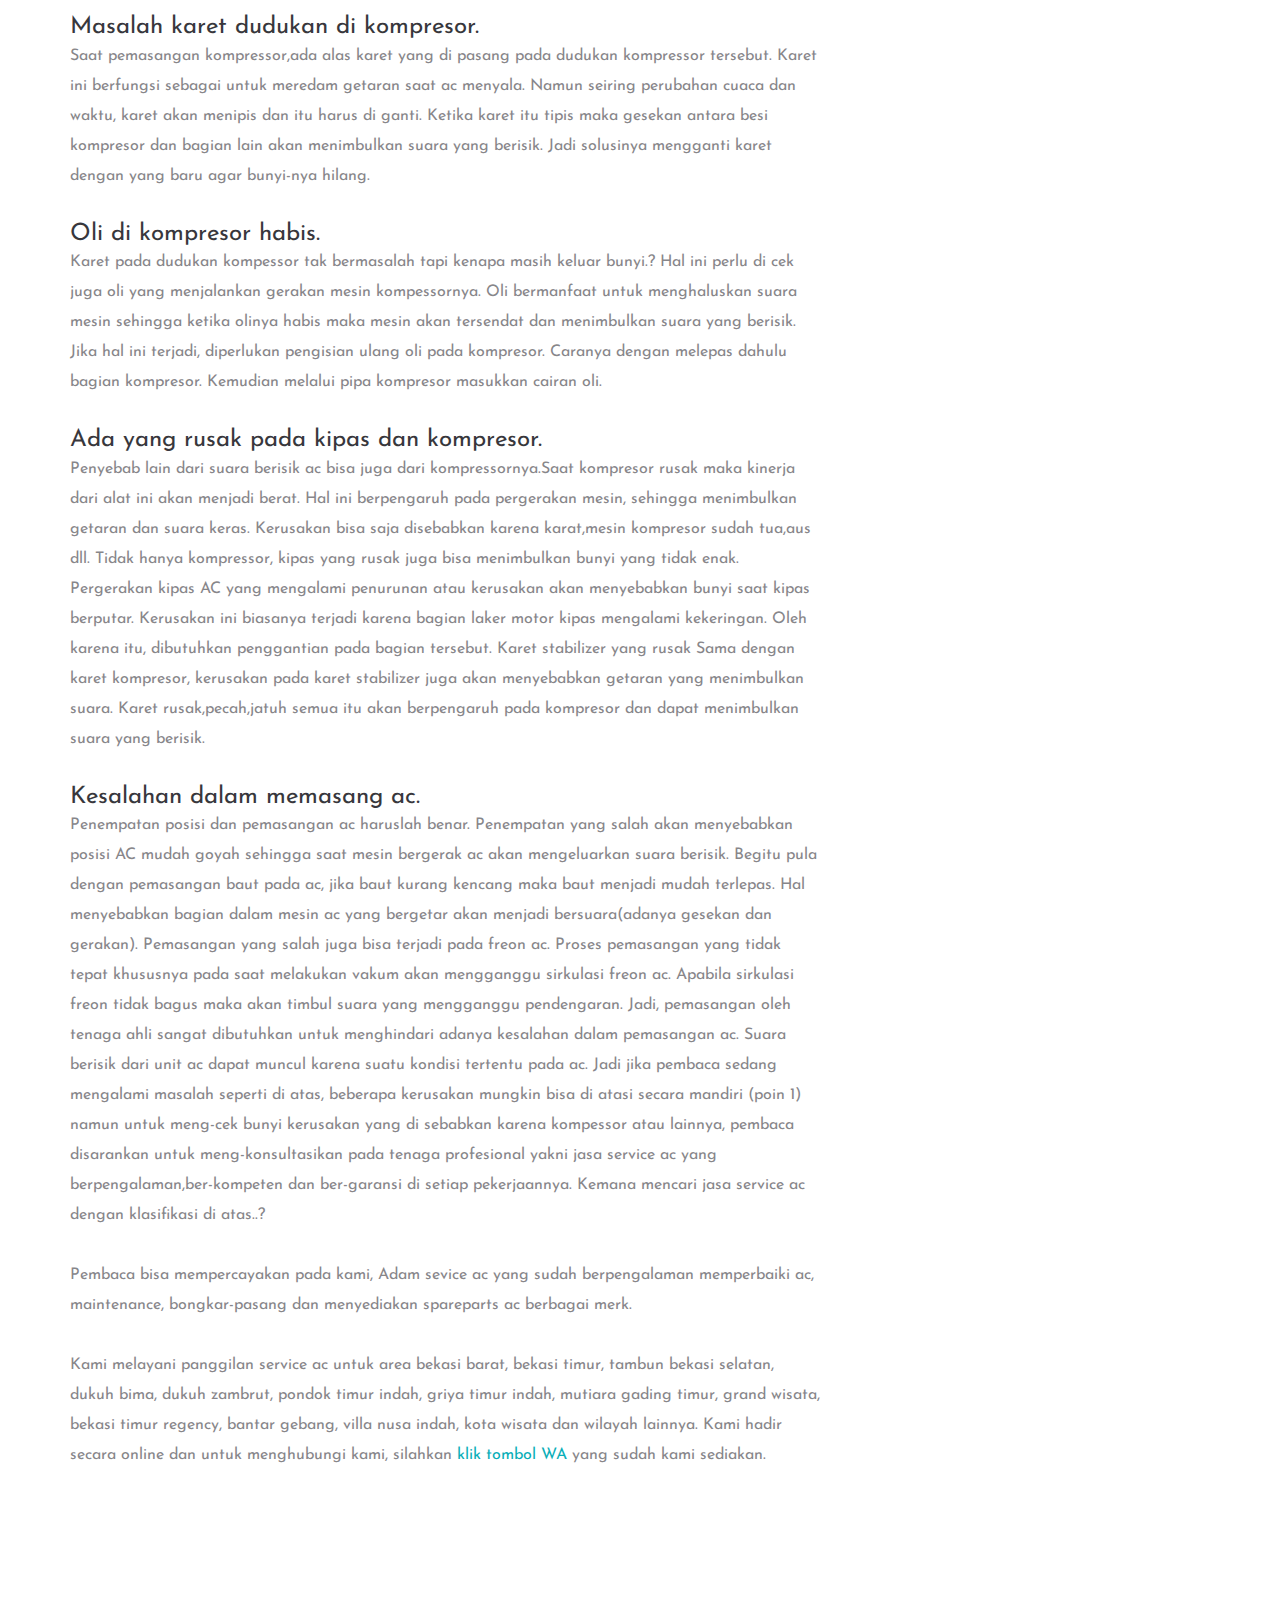
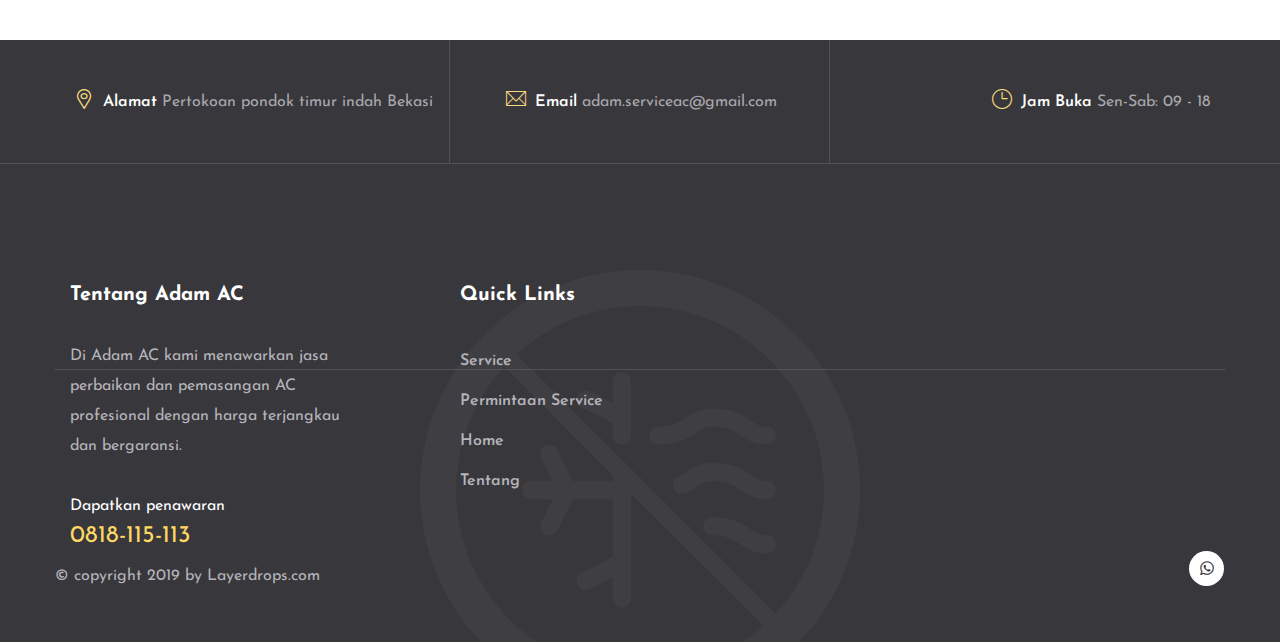
<file: blog-details-2.html>
<!DOCTYPE html>
<html lang="en">
<head>
    <meta charset="UTF-8">
    <meta name="viewport" content="width=device-width, initial-scale=1">
    <title>Adam AC</title>
    <!--Google font-->
    <link href="https://fonts.googleapis.com/css?family=Josefin+Sans:100,300,400,600,600i,700" rel="stylesheet">
    <!--favicon-->
    <link rel="icon" href="assets/images/favicon.png">
    <!--stylesheet-->
    <link rel="stylesheet" href="assets/css/bootstrap.min.css">
    <link rel="stylesheet" href="assets/css/font-awesome.min.css">
    <link rel="stylesheet" href="assets/css/owl.carousel.min.css">
    <link rel="stylesheet" href="assets/css/fontello.css">
    <link rel="stylesheet" href="assets/css/animate.css">
    <link rel="stylesheet" href="assets/css/style.css">
    <link rel="stylesheet" href="assets/css/responsive.css">
</head>
<body>
<!--===========================
        Start PreLoader
===========================-->
<div class="preloader">
    <div class="loader">
        <span></span>
    </div><!--end .loader-->
</div><!--end .preloader-->
<!--===========================
        End PreLoader
===========================-->

<!--===========================
        Start Header
===========================-->
<header class="header_area">
    <div class="container">
        <div class="row">
            <div class="col-md-3 col-sm-4 col-xs-12">
                <div class="header_social">
                    <ul class="hd_social_icons">
                        <li><a href="https://wa.link/3f0r9o"><i class="fa fa-whatsapp"></i></a></li>
                    </ul>
                </div><!--end .header_social-->
            </div><!--end .col-md-3-->
            <div class="col-md-9 col-sm-8 col-xs-12">
                <div class="header_contact text-right">
                    <ul class="hd_contact">
                        <li><i class="icon-placeholder"></i> Alamat<a href="https://www.google.com/maps/search/Pertokoan+pondok+timur+indah+Rt.01%2F010+-+Kel.+Jatimulya+Kec.+Tambun+selatan+Bekasi./@-6.2782158,107.0192802,17z/data=!3m1!4b1" target="_blank"> Pertokoan pondok timur indah Bekasi.</a></li>
                        <li><i class="icon-phone-call"></i> Hubungi Kami<a href="https://wa.link/3f0r9o" target="_blank"> 0818-115-113</a></li>
                        <li><i class="icon-clock"></i> Jadwal Service<a href=""> Sen-Sab: 09 - 18</a></li>
                    </ul>
                </div><!--end .header_contact-->
            </div><!--end .col-md-9-->
        </div><!--end .row-->
    </div><!--end .container-->
</header><!--end .header_area-->
<!--===========================
        End Header
===========================-->

<!--===========================
        Start Main Menu
===========================-->
<div class="main_menu_area">
    <div class="container">
        <div class="row">
            <div class="col-md-2 col-sm-12">
                <button type="button" class="navbar-toggles">
                    <span class="icon-bar"></span>
                    <span class="icon-bar"></span>
                    <span class="icon-bar"></span>
                </button>
                <a href="index.html" class="logo">
                    <img src="assets/images/logo new.png" alt="Logo">
                </a>
            </div><!--end .col-md-2-->
            <div class="col-md-10 col-sm-9 collapse_responsive">
                <div class="collapse navbar-collapse remove_padding" id="myNavbar">
                    <ul class="nav navbar-nav text-center">
                        <li>
                            <a href="index.html">Home</a>
                        </li>
                        <li><a href="about.html">Tentang</a></li>
                        <li><a href="service.html">Service</a></li>
                        <li><a href="blog.html">Blog </a></li>
                        <li><a href="contact.html">Contact</a></li>
                        <li class="header_right_btn">
                            <a class="btn-yellow" href="https://wa.link/3f0r9o" target="_blank">PESAN SEKARANG</a>
                        </li>
                    </ul>
                </div><!--end .collapse-->
            </div><!--end .col-md-10-->
        </div><!--end .row-->
    </div><!--end .container-->
</div><!--end .main_menu_area-->
<!--===========================
        End Main Menu
===========================-->

<!--===========================
        Start Breadcrumb
===========================-->
<section class="breadcrumb_section text-center section_padding">
    <ul class="breadcrumb">
        <li><a href="index.html">Home</a></li>
        <li> Blog</li>
    </ul>
    <h1>Blog posts</h1>
</section><!--end .breadcrumb_section-->
<!--===========================
        End Breadcrumb
===========================-->

<!--===========================
        Start Blog Details
===========================-->
<section class="blog_details_section section_padding">
    <div class="container">
        <div class="row">
            <div class="col-md-8">
                <div class="blog_details_left">
                    <div class="blog_left_box_2">
                        <div class="bl_share_img_2">
                            <span class="blog_date">1 Juni</span>
                        </div><!--end .bl_share_img-->
                        <div class="blog_share_details">
                            <span class="comment_author">by admin</span>
                            <h1>Cara memperbaiki ac berisik tips dan trik</h1>
                            <p>AC yang bagus adalah ac yang menghasilkan kualitas udara yang dapat di kontrol sesuai keinginan. Namun adakalanya unit ac tidak berfungsi dengan baik seperti suhu yang di inginkan sudah tidak maksimal (tidak dingin),keluar air yang menetes pada unit ac bahkan keluar suara berisik baik dari indoor ac ataupun unit outdoornya. Jika masalah ini terjadi, maka kami sarankan untuk segera memperbaikinya karena jika di biarkan, besar kemungkinan akan merembet ke kerusakan yang lain sehingga biaya perbaikan-pun jadi semakin besar</p>
                            <p>Salah satu masalah ac yang sering saya temui di pelanggan saya yaitu keluarnya suara berisik yang tak wajar baik itu suara berdengung ataupun bunyi seperti berderak seperti ada sesuatu yang terlepas. Suara-suara seperti di atas tentu sangat menggangu dan buat pembaca yang sedang mengalami masalah demikiann, berikut penyebab dari keluarnya suara -suara tersebut sehingga dengan mengetahui penyebabnya, maka solusinya-pun dapat segera di temukan.</p>
                            <h3>Masalah karet dudukan di kompresor.</h3>
                            <p>Saat pemasangan kompressor,ada alas karet yang di pasang pada dudukan kompressor tersebut. Karet ini berfungsi sebagai untuk meredam getaran saat ac menyala. Namun seiring perubahan cuaca dan waktu, karet akan menipis dan itu harus di ganti. Ketika karet itu tipis maka gesekan antara besi kompresor dan bagian lain akan menimbulkan suara yang berisik. Jadi solusinya mengganti karet dengan yang baru agar bunyi-nya hilang.</p>
                            <h3>Oli di kompresor habis.</h3>
                            <p>Karet pada dudukan kompessor tak bermasalah tapi kenapa masih keluar bunyi.? Hal ini perlu di cek juga oli yang menjalankan gerakan mesin kompessornya. Oli bermanfaat untuk menghaluskan suara mesin sehingga ketika olinya habis maka mesin akan tersendat dan menimbulkan suara yang berisik. Jika hal ini terjadi, diperlukan pengisian ulang oli pada kompresor. Caranya dengan melepas dahulu bagian kompresor. Kemudian melalui pipa kompresor masukkan cairan oli.</p>
                            <h3>Ada yang rusak pada kipas dan kompresor.</h3>
                            <p>Penyebab lain dari suara berisik ac bisa juga dari kompressornya.Saat kompresor rusak maka kinerja dari alat ini akan menjadi berat. Hal ini berpengaruh pada pergerakan mesin, sehingga menimbulkan getaran dan suara keras. Kerusakan bisa saja disebabkan karena karat,mesin kompresor sudah tua,aus dll. Tidak hanya kompressor, kipas yang rusak juga bisa menimbulkan bunyi yang tidak enak. Pergerakan kipas AC yang mengalami penurunan atau kerusakan akan menyebabkan bunyi saat kipas berputar. Kerusakan ini biasanya terjadi karena bagian laker motor kipas mengalami kekeringan. Oleh karena itu, dibutuhkan penggantian pada bagian tersebut. Karet stabilizer yang rusak Sama dengan karet kompresor, kerusakan pada karet stabilizer juga akan menyebabkan getaran yang menimbulkan suara. Karet rusak,pecah,jatuh semua itu akan berpengaruh pada kompresor dan dapat menimbulkan suara yang berisik.</p>
                            <h3>Kesalahan dalam memasang ac.</h3>
                            <p>Penempatan posisi dan pemasangan ac haruslah benar. Penempatan yang salah akan menyebabkan posisi AC mudah goyah sehingga saat mesin bergerak ac akan mengeluarkan suara berisik. Begitu pula dengan pemasangan baut pada ac, jika baut kurang kencang maka baut menjadi mudah terlepas. Hal menyebabkan bagian dalam mesin ac yang bergetar akan menjadi bersuara(adanya gesekan dan gerakan). Pemasangan yang salah juga bisa terjadi pada freon ac. Proses pemasangan yang tidak tepat khususnya pada saat melakukan vakum akan mengganggu sirkulasi freon ac. Apabila sirkulasi freon tidak bagus maka akan timbul suara yang mengganggu pendengaran. Jadi, pemasangan oleh tenaga ahli sangat dibutuhkan untuk menghindari adanya kesalahan dalam pemasangan ac. Suara berisik dari unit ac dapat muncul karena suatu kondisi tertentu pada ac. Jadi jika pembaca sedang mengalami masalah seperti di atas, beberapa kerusakan mungkin bisa di atasi secara mandiri (poin 1) namun untuk meng-cek bunyi kerusakan yang di sebabkan karena kompessor atau lainnya, pembaca disarankan untuk meng-konsultasikan pada tenaga profesional yakni jasa service ac yang berpengalaman,ber-kompeten dan ber-garansi di setiap pekerjaannya. Kemana mencari jasa service ac dengan klasifikasi di atas..?</p>
                            <p>Pembaca bisa mempercayakan pada kami, Adam sevice ac yang sudah berpengalaman memperbaiki ac, maintenance, bongkar-pasang dan menyediakan spareparts ac berbagai merk.</p>
                            <p>Kami melayani panggilan service ac untuk area bekasi barat, bekasi timur, tambun bekasi selatan, dukuh bima, dukuh zambrut, pondok timur indah, griya timur indah, mutiara gading timur, grand wisata, bekasi timur regency, bantar gebang, villa nusa indah, kota wisata dan wilayah lainnya. Kami hadir secara online dan untuk menghubungi kami, silahkan <a href="https://wa.link/3f0r9o">klik tombol WA</a> yang sudah kami sediakan.</p>
                        </div><!--end blog-share-details-->
                    </div><!--end blog-left-box-->
                </div><!--end blog-details-left-->
            </div><!--end col-md-8-->
            </div><!--end .col-md-4-->
        </div><!--end .row-->
    </div><!--end .container-->
</section><!--end .blog_details_section-->
<!--===========================
        End Blog Details
===========================-->

<!--===========================
        Start Footer
===========================-->
<footer class="footer_area">
    <div class="footer_contact text-center">
        <div class="container">
            <div class="col-md-4 col-sm-4">
                <div class="footer_contact_width text-left">
                    <p><i class="icon-placeholder"></i> Alamat <span>Pertokoan pondok timur indah Bekasi</span></p>
                </div><!--end .footer_contact_width-->
            </div><!--end .col-md-4-->
            <div class="col-md-4 col-sm-4">
                <div class="footer_contact_width">
                    <p><i class="icon-contact"></i> Email <span>adam.serviceac@gmail.com</span></p>
                </div><!--end .footer_contact_width-->
            </div><!--end .col-md-4-->
            <div class="col-md-4 col-sm-4">
                <div class="footer_contact_width text-right">
                    <p><i class="icon-clock"></i> Jam Buka <span><a href="">Sen-Sab: 09 - 18</a></span></p>
                </div><!--end .footer_contact_width-->
            </div><!--end .col-md-4-->
        </div><!--end .container-->
    </div><!--end .footer_contact-->
    <div class="footer_content section_padding">
        <div class="container">
            <div class="row">
                <div class="col-md-4 col-sm-6">
                    <div class="footer_textwidget textwidget">
                        <h2>Tentang Adam AC</h2>
                        <p>
                            Di Adam AC kami menawarkan jasa perbaikan dan pemasangan AC profesional dengan harga terjangkau dan bergaransi.
                        </p>
                        <h4>Dapatkan penawaran</h4>
                        <span class="number">0818-115-113</span>
                    </div><!--end .footer_textwidget .textwidget-->
                </div><!--end .col-md-4-->
                <div class="col-md-2 col-sm-3">
                    <h2>Quick Links</h2>
                    <ul class="footer_link">
                        <li><a href="service.html">Service</a></li>
                        <li><a href="https://wa.link/3f0r9o">Permintaan Service</a></li>
                        <li><a href="index.html">Home</a></li>
                        <li><a href="about.html">Tentang</a></li>
                    </ul><!--end .footer_link-->
                </div><!--end .col-md-2-->
            <div class="copyright_area">
                <div class="row">
                    <div class="col-md-8 col-sm-6 copyright_text">
                        <p>&copy; copyright 2019 by Layerdrops.com</p>
                    </div><!--end .col-md-8-->
                    <div class="col-md-4 col-sm-6 copyright_social text-right">
                        <ul>
                            <li>
                                <a href="https://wa.link/3f0r9o">
                                    <i class="fa fa-whatsapp"></i>
                                </a>
                            </li>
                        </ul>
                    </div><!--end .col-md-4-->
                </div><!--end .row-->
            </div><!--end .copyright_area-->
        </div><!--end .container-->
    </div><!--end .footer_content-->
    <img src="assets/images/shape/footer-shape.png" class="footer_shape" alt="footer shape">
</footer><!--end .footer_area-->
<!--===========================
        End Footer
===========================-->


<script src="assets/js/jquery.min.js"></script>
<script src="assets/js/bootstrap.min.js"></script>
<script src="assets/js/owl.carousel.min.js"></script>
<script src="assets/js/jquery.magnific-popup.min.js"></script>
<script src="assets/js/waypoint.js"></script>
<script src="assets/js/jquery.counterup.min.js"></script>
<script src="assets/js/custom.js"></script>
</body>
</html>
</file>
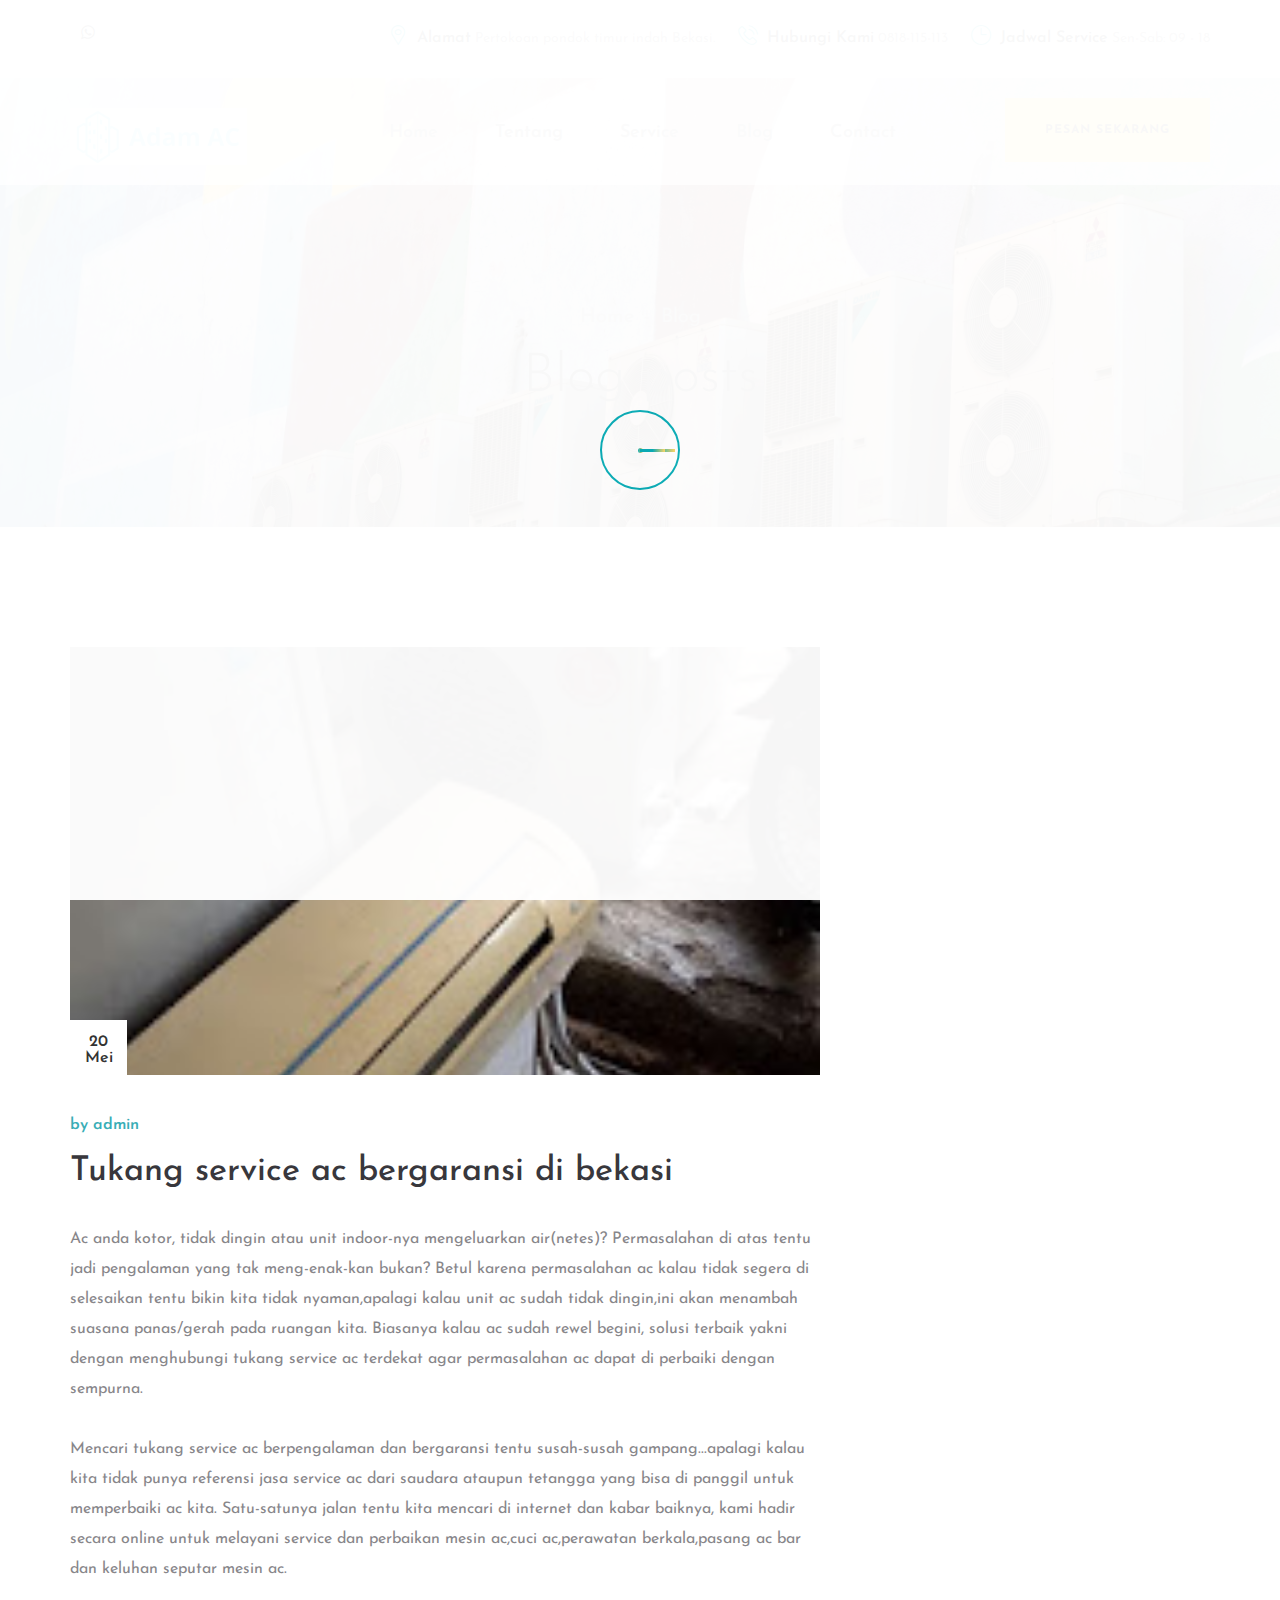
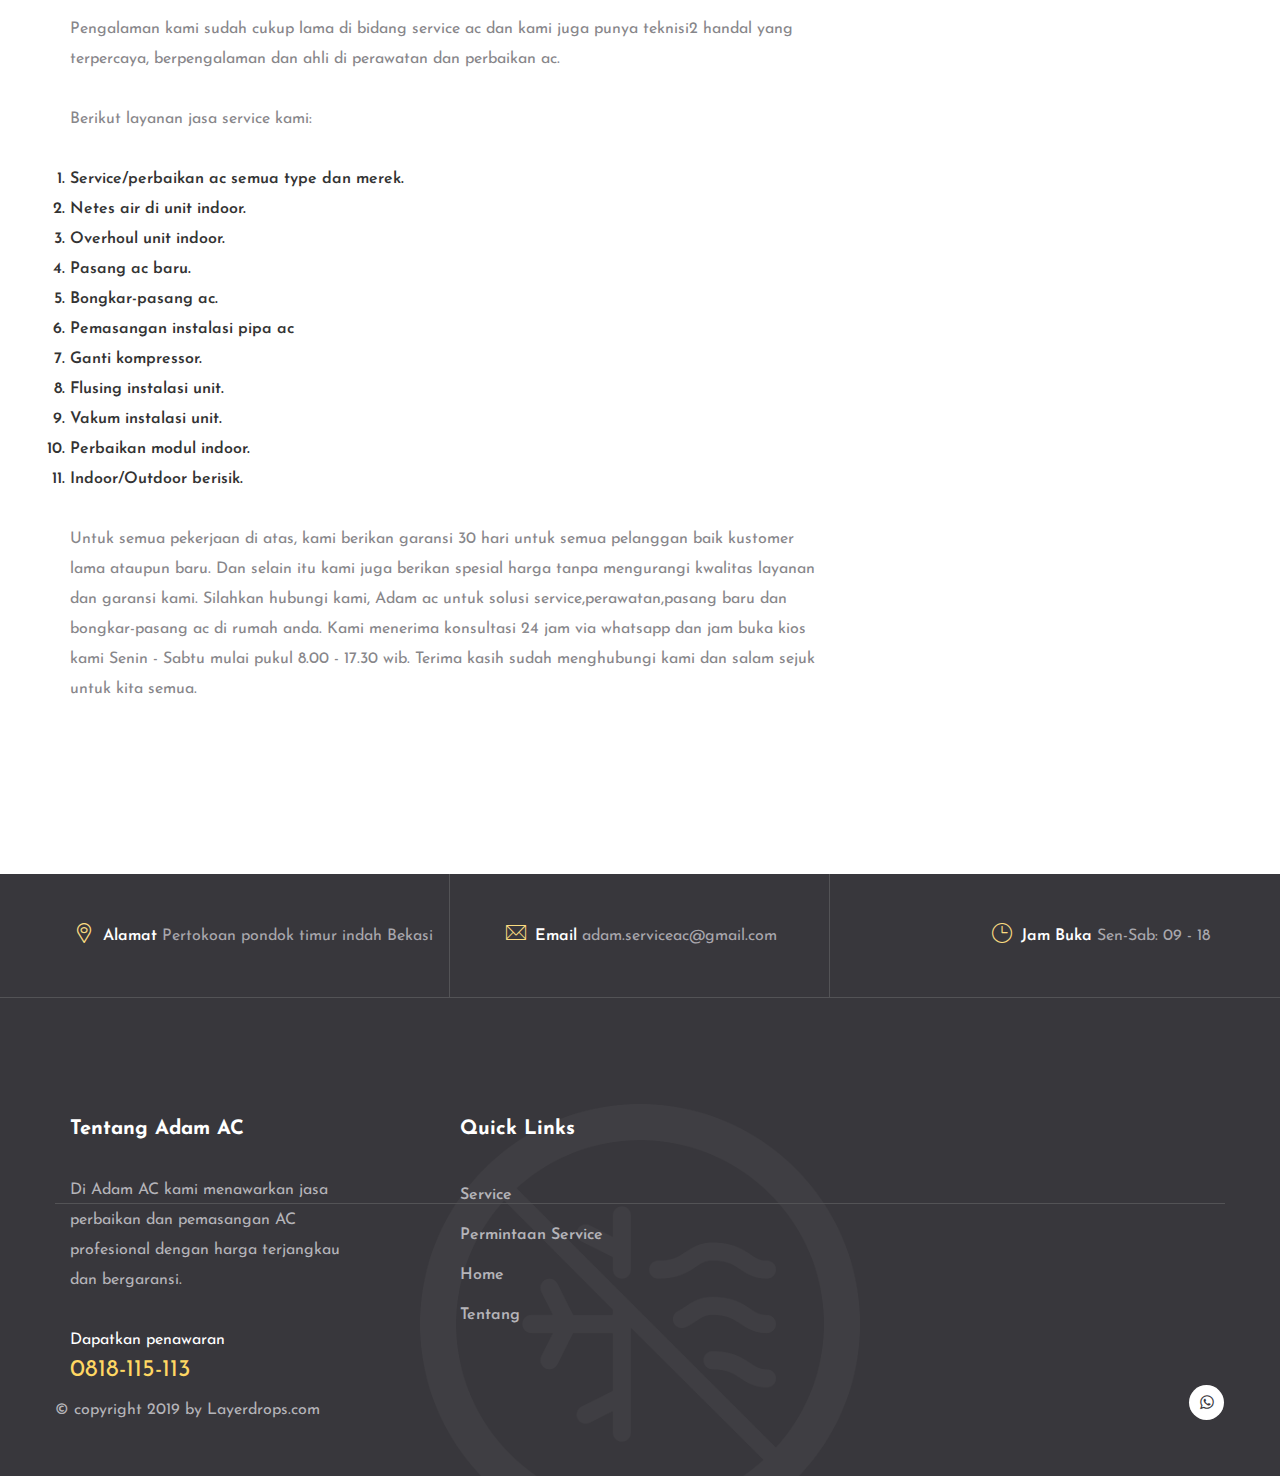
<file: blog-details-3.html>
<!DOCTYPE html>
<html lang="en">
<head>
    <meta charset="UTF-8">
    <meta name="viewport" content="width=device-width, initial-scale=1">
    <title>Adam AC</title>
    <!--Google font-->
    <link href="https://fonts.googleapis.com/css?family=Josefin+Sans:100,300,400,600,600i,700" rel="stylesheet">
    <!--favicon-->
    <link rel="icon" href="assets/images/favicon.png">
    <!--stylesheet-->
    <link rel="stylesheet" href="assets/css/bootstrap.min.css">
    <link rel="stylesheet" href="assets/css/font-awesome.min.css">
    <link rel="stylesheet" href="assets/css/owl.carousel.min.css">
    <link rel="stylesheet" href="assets/css/fontello.css">
    <link rel="stylesheet" href="assets/css/animate.css">
    <link rel="stylesheet" href="assets/css/style.css">
    <link rel="stylesheet" href="assets/css/responsive.css">
</head>
<body>
<!--===========================
        Start PreLoader
===========================-->
<div class="preloader">
    <div class="loader">
        <span></span>
    </div><!--end .loader-->
</div><!--end .preloader-->
<!--===========================
        End PreLoader
===========================-->

<!--===========================
        Start Header
===========================-->
<header class="header_area">
    <div class="container">
        <div class="row">
            <div class="col-md-3 col-sm-4 col-xs-12">
                <div class="header_social">
                    <ul class="hd_social_icons">
                        <li><a href="https://wa.link/3f0r9o"><i class="fa fa-whatsapp"></i></a></li>
                    </ul>
                </div><!--end .header_social-->
            </div><!--end .col-md-3-->
            <div class="col-md-9 col-sm-8 col-xs-12">
                <div class="header_contact text-right">
                    <ul class="hd_contact">
                        <li><i class="icon-placeholder"></i> Alamat<a href="https://www.google.com/maps/search/Pertokoan+pondok+timur+indah+Rt.01%2F010+-+Kel.+Jatimulya+Kec.+Tambun+selatan+Bekasi./@-6.2782158,107.0192802,17z/data=!3m1!4b1" target="_blank"> Pertokoan pondok timur indah Bekasi.</a></li>
                        <li><i class="icon-phone-call"></i> Hubungi Kami<a href="https://wa.link/3f0r9o" target="_blank"> 0818-115-113</a></li>
                        <li><i class="icon-clock"></i> Jadwal Service<a href=""> Sen-Sab: 09 - 18</a></li>
                    </ul>
                </div><!--end .header_contact-->
            </div><!--end .col-md-9-->
        </div><!--end .row-->
    </div><!--end .container-->
</header><!--end .header_area-->
<!--===========================
        End Header
===========================-->

<!--===========================
        Start Main Menu
===========================-->
<div class="main_menu_area">
    <div class="container">
        <div class="row">
            <div class="col-md-2 col-sm-12">
                <button type="button" class="navbar-toggles">
                    <span class="icon-bar"></span>
                    <span class="icon-bar"></span>
                    <span class="icon-bar"></span>
                </button>
                <a href="index.html" class="logo">
                    <img src="assets/images/logo new.png" alt="Logo">
                </a>
            </div><!--end .col-md-2-->
            <div class="col-md-10 col-sm-9 collapse_responsive">
                <div class="collapse navbar-collapse remove_padding" id="myNavbar">
                    <ul class="nav navbar-nav text-center">
                        <li>
                            <a href="index.html">Home</a>
                        </li>
                        <li><a href="about.html">Tentang</a></li>
                        <li><a href="service.html">Service</a></li>
                        <li><a href="blog.html">Blog </a></li>
                        <li><a href="contact.html">Contact</a></li>
                        <li class="header_right_btn">
                            <a class="btn-yellow" href="https://wa.link/3f0r9o" target="_blank">PESAN SEKARANG</a>
                        </li>
                    </ul>
                </div><!--end .collapse-->
            </div><!--end .col-md-10-->
        </div><!--end .row-->
    </div><!--end .container-->
</div><!--end .main_menu_area-->
<!--===========================
        End Main Menu
===========================-->

<!--===========================
        Start Breadcrumb
===========================-->
<section class="breadcrumb_section text-center section_padding">
    <ul class="breadcrumb">
        <li><a href="index.html">Home</a></li>
        <li> Blog</li>
    </ul>
    <h1>Blog posts</h1>
</section><!--end .breadcrumb_section-->
<!--===========================
        End Breadcrumb
===========================-->

<!--===========================
        Start Blog Details
===========================-->
<section class="blog_details_section section_padding">
    <div class="container">
        <div class="row">
            <div class="col-md-8">
                <div class="blog_details_left">
                    <div class="blog_left_box_3">
                        <div class="bl_share_img_3">
                            <span class="blog_date">20 Mei</span>
                        </div><!--end .bl_share_img-->
                        <div class="blog_share_details">
                            <span class="comment_author">by admin</span>
                            <h1>Tukang service ac bergaransi di bekasi</h1>
                            <p>Ac anda kotor, tidak dingin atau unit indoor-nya mengeluarkan air(netes)? Permasalahan di atas tentu jadi pengalaman yang tak meng-enak-kan bukan? Betul karena permasalahan ac kalau tidak segera di selesaikan tentu bikin kita tidak nyaman,apalagi kalau unit ac sudah tidak dingin,ini akan menambah suasana panas/gerah pada ruangan kita.
                                Biasanya kalau ac sudah rewel begini, solusi terbaik yakni dengan menghubungi tukang service ac terdekat agar permasalahan ac dapat di perbaiki dengan sempurna.</p>
                            <p>Mencari tukang service ac berpengalaman dan bergaransi tentu susah-susah gampang...apalagi kalau kita tidak punya referensi jasa service ac dari saudara ataupun tetangga yang bisa di panggil untuk memperbaiki ac kita.
                                Satu-satunya jalan tentu kita mencari di internet dan kabar baiknya, kami hadir secara online untuk melayani service dan perbaikan mesin ac,cuci ac,perawatan berkala,pasang ac bar dan keluhan seputar mesin ac. </p>
                            <p>Pengalaman kami sudah cukup lama di bidang service ac dan kami juga punya teknisi2 handal yang terpercaya, berpengalaman dan ahli di perawatan dan perbaikan ac.</p>
                            <p>Berikut layanan jasa service kami:</p>
                            <p><ol>
                                <li>Service/perbaikan ac semua type dan merek.</li>
                                <li>Netes air di unit indoor.</li>
                                <li>Overhoul unit indoor.</li>
                                <li>Pasang ac baru.</li>
                                <li>Bongkar-pasang ac.</li>
                                <li>Pemasangan instalasi pipa ac</li>
                                <li>Ganti kompressor.</li>
                                <li>Flusing instalasi unit.</li>
                                <li>Vakum instalasi unit.</li>
                                <li>Perbaikan modul indoor.</li>
                                <li>Indoor/Outdoor berisik.</li>
                            </ol></p>
                            <p>Untuk semua pekerjaan di atas, kami berikan garansi 30 hari untuk semua pelanggan baik kustomer lama ataupun baru. Dan selain itu kami juga berikan spesial harga tanpa mengurangi kwalitas layanan dan garansi kami.
                                Silahkan hubungi kami, Adam ac untuk solusi service,perawatan,pasang baru dan bongkar-pasang ac di rumah anda. Kami menerima konsultasi 24 jam via whatsapp dan jam buka kios kami
                                Senin - Sabtu mulai pukul 8.00 - 17.30 wib.
                                Terima kasih sudah menghubungi kami dan salam sejuk untuk kita semua.</p>
                        </div><!--end blog-share-details-->
                    </div><!--end blog-left-box-->
                </div><!--end blog-details-left-->
            </div><!--end col-md-8-->
            </div><!--end .col-md-4-->
        </div><!--end .row-->
    </div><!--end .container-->
</section><!--end .blog_details_section-->
<!--===========================
        End Blog Details
===========================-->

<!--===========================
        Start Footer
===========================-->
<footer class="footer_area">
    <div class="footer_contact text-center">
        <div class="container">
            <div class="col-md-4 col-sm-4">
                <div class="footer_contact_width text-left">
                    <p><i class="icon-placeholder"></i> Alamat <span>Pertokoan pondok timur indah Bekasi</span></p>
                </div><!--end .footer_contact_width-->
            </div><!--end .col-md-4-->
            <div class="col-md-4 col-sm-4">
                <div class="footer_contact_width">
                    <p><i class="icon-contact"></i> Email <span>adam.serviceac@gmail.com</span></p>
                </div><!--end .footer_contact_width-->
            </div><!--end .col-md-4-->
            <div class="col-md-4 col-sm-4">
                <div class="footer_contact_width text-right">
                    <p><i class="icon-clock"></i> Jam Buka <span><a href="">Sen-Sab: 09 - 18</a></span></p>
                </div><!--end .footer_contact_width-->
            </div><!--end .col-md-4-->
        </div><!--end .container-->
    </div><!--end .footer_contact-->
    <div class="footer_content section_padding">
        <div class="container">
            <div class="row">
                <div class="col-md-4 col-sm-6">
                    <div class="footer_textwidget textwidget">
                        <h2>Tentang Adam AC</h2>
                        <p>
                            Di Adam AC kami menawarkan jasa perbaikan dan pemasangan AC profesional dengan harga terjangkau dan bergaransi.
                        </p>
                        <h4>Dapatkan penawaran</h4>
                        <span class="number">0818-115-113</span>
                    </div><!--end .footer_textwidget .textwidget-->
                </div><!--end .col-md-4-->
                <div class="col-md-2 col-sm-3">
                    <h2>Quick Links</h2>
                    <ul class="footer_link">
                        <li><a href="service.html">Service</a></li>
                        <li><a href="https://wa.link/3f0r9o">Permintaan Service</a></li>
                        <li><a href="index.html">Home</a></li>
                        <li><a href="about.html">Tentang</a></li>
                    </ul><!--end .footer_link-->
                </div><!--end .col-md-2-->
            <div class="copyright_area">
                <div class="row">
                    <div class="col-md-8 col-sm-6 copyright_text">
                        <p>&copy; copyright 2019 by Layerdrops.com</p>
                    </div><!--end .col-md-8-->
                    <div class="col-md-4 col-sm-6 copyright_social text-right">
                        <ul>
                            <li>
                                <a href="https://wa.link/3f0r9o">
                                    <i class="fa fa-whatsapp"></i>
                                </a>
                            </li>
                        </ul>
                    </div><!--end .col-md-4-->
                </div><!--end .row-->
            </div><!--end .copyright_area-->
        </div><!--end .container-->
    </div><!--end .footer_content-->
    <img src="assets/images/shape/footer-shape.png" class="footer_shape" alt="footer shape">
</footer><!--end .footer_area-->
<!--===========================
        End Footer
===========================-->


<script src="assets/js/jquery.min.js"></script>
<script src="assets/js/bootstrap.min.js"></script>
<script src="assets/js/owl.carousel.min.js"></script>
<script src="assets/js/jquery.magnific-popup.min.js"></script>
<script src="assets/js/waypoint.js"></script>
<script src="assets/js/jquery.counterup.min.js"></script>
<script src="assets/js/custom.js"></script>
</body>
</html>
</file>
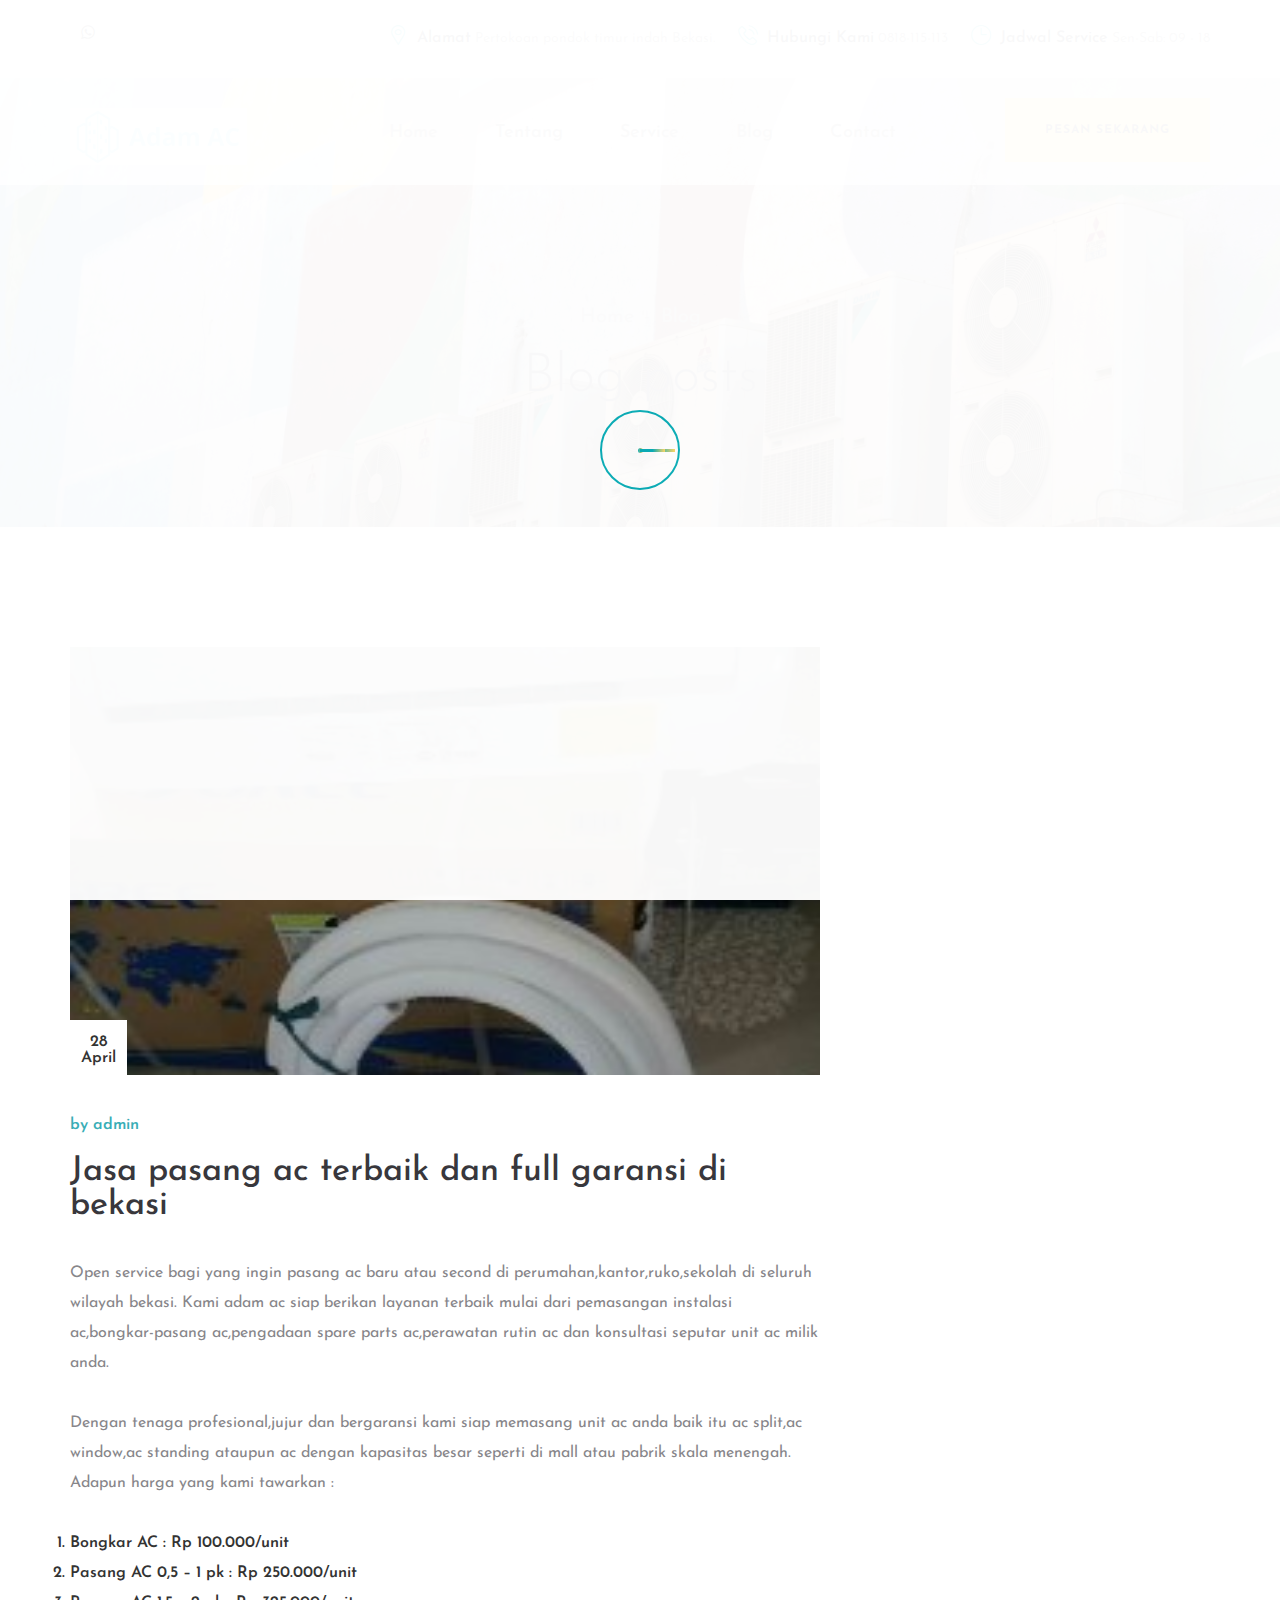
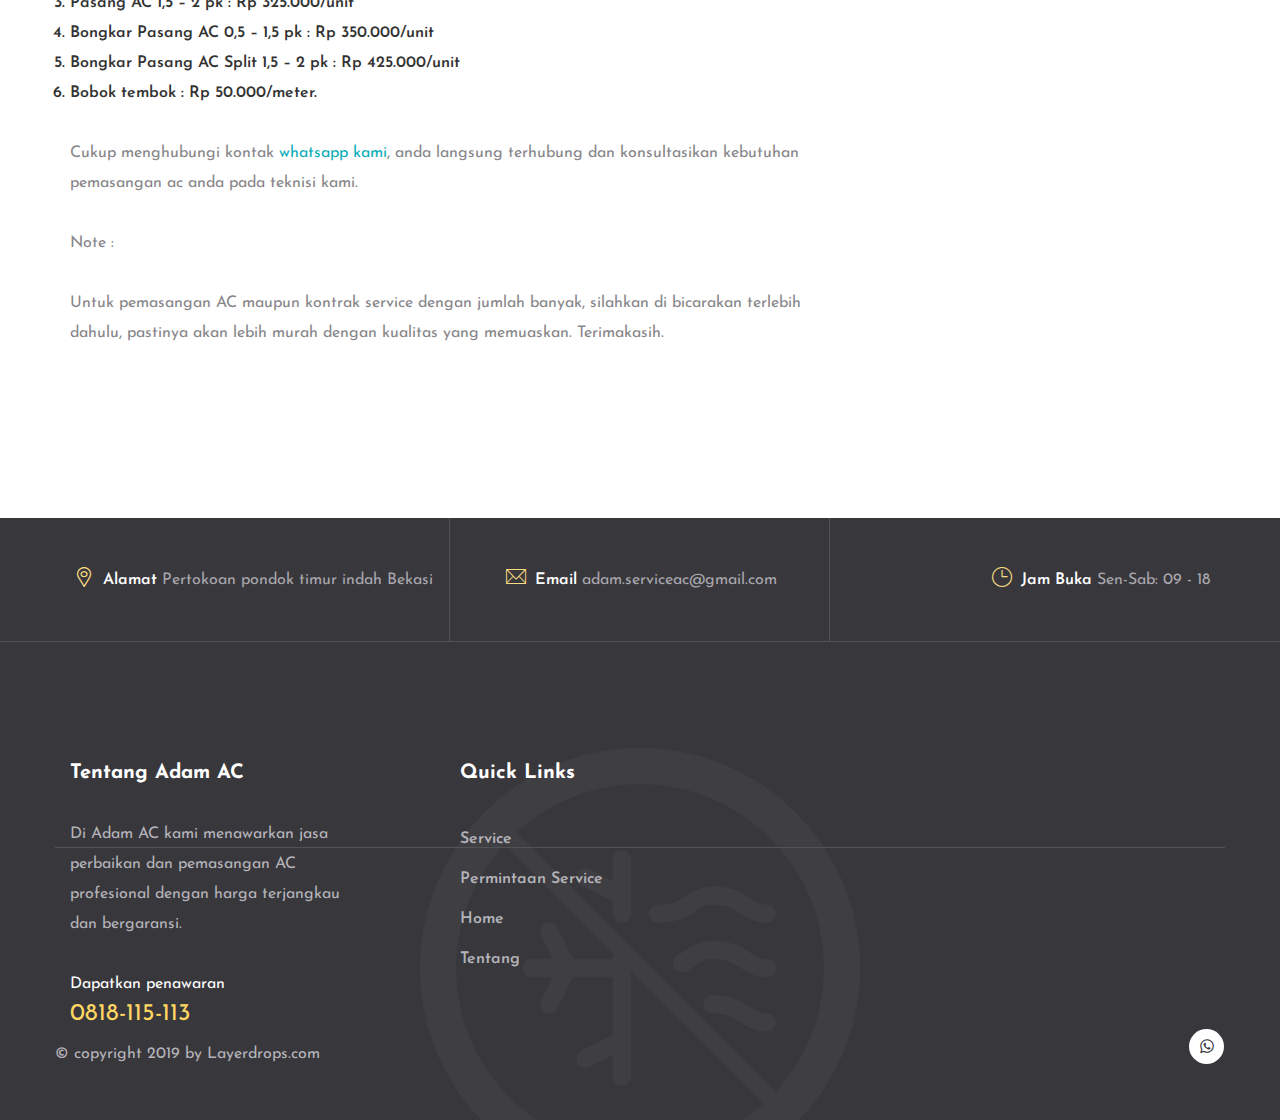
<file: blog-details-4.html>
<!DOCTYPE html>
<html lang="en">
<head>
    <meta charset="UTF-8">
    <meta name="viewport" content="width=device-width, initial-scale=1">
    <title>Adam AC</title>
    <!--Google font-->
    <link href="https://fonts.googleapis.com/css?family=Josefin+Sans:100,300,400,600,600i,700" rel="stylesheet">
    <!--favicon-->
    <link rel="icon" href="assets/images/favicon.png">
    <!--stylesheet-->
    <link rel="stylesheet" href="assets/css/bootstrap.min.css">
    <link rel="stylesheet" href="assets/css/font-awesome.min.css">
    <link rel="stylesheet" href="assets/css/owl.carousel.min.css">
    <link rel="stylesheet" href="assets/css/fontello.css">
    <link rel="stylesheet" href="assets/css/animate.css">
    <link rel="stylesheet" href="assets/css/style.css">
    <link rel="stylesheet" href="assets/css/responsive.css">
</head>
<body>
<!--===========================
        Start PreLoader
===========================-->
<div class="preloader">
    <div class="loader">
        <span></span>
    </div><!--end .loader-->
</div><!--end .preloader-->
<!--===========================
        End PreLoader
===========================-->

<!--===========================
        Start Header
===========================-->
<header class="header_area">
    <div class="container">
        <div class="row">
            <div class="col-md-3 col-sm-4 col-xs-12">
                <div class="header_social">
                    <ul class="hd_social_icons">
                        <li><a href="https://wa.link/3f0r9o"><i class="fa fa-whatsapp"></i></a></li>
                    </ul>
                </div><!--end .header_social-->
            </div><!--end .col-md-3-->
            <div class="col-md-9 col-sm-8 col-xs-12">
                <div class="header_contact text-right">
                    <ul class="hd_contact">
                        <li><i class="icon-placeholder"></i> Alamat<a href="https://www.google.com/maps/search/Pertokoan+pondok+timur+indah+Rt.01%2F010+-+Kel.+Jatimulya+Kec.+Tambun+selatan+Bekasi./@-6.2782158,107.0192802,17z/data=!3m1!4b1" target="_blank"> Pertokoan pondok timur indah Bekasi.</a></li>
                        <li><i class="icon-phone-call"></i> Hubungi Kami<a href="https://wa.link/3f0r9o" target="_blank"> 0818-115-113</a></li>
                        <li><i class="icon-clock"></i> Jadwal Service<a href=""> Sen-Sab: 09 - 18</a></li>
                    </ul>
                </div><!--end .header_contact-->
            </div><!--end .col-md-9-->
        </div><!--end .row-->
    </div><!--end .container-->
</header><!--end .header_area-->
<!--===========================
        End Header
===========================-->

<!--===========================
        Start Main Menu
===========================-->
<div class="main_menu_area">
    <div class="container">
        <div class="row">
            <div class="col-md-2 col-sm-12">
                <button type="button" class="navbar-toggles">
                    <span class="icon-bar"></span>
                    <span class="icon-bar"></span>
                    <span class="icon-bar"></span>
                </button>
                <a href="index.html" class="logo">
                    <img src="assets/images/logo new.png" alt="Logo">
                </a>
            </div><!--end .col-md-2-->
            <div class="col-md-10 col-sm-9 collapse_responsive">
                <div class="collapse navbar-collapse remove_padding" id="myNavbar">
                    <ul class="nav navbar-nav text-center">
                        <li>
                            <a href="index.html">Home</a>
                        </li>
                        <li><a href="about.html">Tentang</a></li>
                        <li><a href="service.html">Service</a></li>
                        <li><a href="blog.html">Blog </a></li>
                        <li><a href="contact.html">Contact</a></li>
                        <li class="header_right_btn">
                            <a class="btn-yellow" href="https://wa.link/3f0r9o" target="_blank">PESAN SEKARANG</a>
                        </li>
                    </ul>
                </div><!--end .collapse-->
            </div><!--end .col-md-10-->
        </div><!--end .row-->
    </div><!--end .container-->
</div><!--end .main_menu_area-->
<!--===========================
        End Main Menu
===========================-->

<!--===========================
        Start Breadcrumb
===========================-->
<section class="breadcrumb_section text-center section_padding">
    <ul class="breadcrumb">
        <li><a href="index.html">Home</a></li>
        <li> Blog</li>
    </ul>
    <h1>Blog posts</h1>
</section><!--end .breadcrumb_section-->
<!--===========================
        End Breadcrumb
===========================-->

<!--===========================
        Start Blog Details
===========================-->
<section class="blog_details_section section_padding">
    <div class="container">
        <div class="row">
            <div class="col-md-8">
                <div class="blog_details_left">
                    <div class="blog_left_box_4">
                        <div class="bl_share_img_4">
                            <span class="blog_date">28 April</span>
                        </div><!--end .bl_share_img-->
                        <div class="blog_share_details">
                            <span class="comment_author">by admin</span>
                            <h1>Jasa pasang ac terbaik dan full garansi di bekasi</h1>
                            <p>Open service bagi yang ingin pasang ac baru atau second di perumahan,kantor,ruko,sekolah di seluruh wilayah bekasi. Kami adam ac siap berikan layanan terbaik mulai dari pemasangan instalasi ac,bongkar-pasang ac,pengadaan spare parts ac,perawatan rutin ac dan konsultasi seputar unit ac milik anda.</p>
                            <p>Dengan tenaga profesional,jujur dan bergaransi kami siap memasang unit ac anda baik itu ac split,ac window,ac standing ataupun ac dengan kapasitas besar seperti di mall atau pabrik skala menengah.
                                Adapun harga yang kami tawarkan :</p>
                            <p><ol>
                                <li>Bongkar AC : Rp 100.000/unit</li>
                                <li>Pasang AC 0,5 – 1 pk : Rp 250.000/unit</li>
                                <li>Pasang AC 1,5 – 2 pk : Rp 325.000/unit</li>
                                <li>Bongkar Pasang AC 0,5 – 1,5 pk : Rp 350.000/unit</li>
                                <li>Bongkar Pasang AC Split 1,5 – 2 pk : Rp 425.000/unit</li>
                                <li>Bobok tembok : Rp 50.000/meter.</li>
                            </ol></p>
                            <p>Cukup menghubungi kontak <a href="https://wa.link/3f0r9o">whatsapp kami</a>, anda langsung terhubung dan konsultasikan kebutuhan pemasangan ac anda pada teknisi kami.</p>
                            <p>Note :</p>
                            <p>Untuk pemasangan AC maupun kontrak service dengan jumlah banyak, silahkan di bicarakan terlebih dahulu, pastinya akan lebih murah dengan kualitas yang memuaskan.
                                Terimakasih.</p>
                        </div><!--end blog-share-details-->
                    </div><!--end blog-left-box-->
                </div><!--end blog-details-left-->
            </div><!--end col-md-8-->
            </div><!--end .col-md-4-->
        </div><!--end .row-->
    </div><!--end .container-->
</section><!--end .blog_details_section-->
<!--===========================
        End Blog Details
===========================-->

<!--===========================
        Start Footer
===========================-->
<footer class="footer_area">
    <div class="footer_contact text-center">
        <div class="container">
            <div class="col-md-4 col-sm-4">
                <div class="footer_contact_width text-left">
                    <p><i class="icon-placeholder"></i> Alamat <span>Pertokoan pondok timur indah Bekasi</span></p>
                </div><!--end .footer_contact_width-->
            </div><!--end .col-md-4-->
            <div class="col-md-4 col-sm-4">
                <div class="footer_contact_width">
                    <p><i class="icon-contact"></i> Email <span>adam.serviceac@gmail.com</span></p>
                </div><!--end .footer_contact_width-->
            </div><!--end .col-md-4-->
            <div class="col-md-4 col-sm-4">
                <div class="footer_contact_width text-right">
                    <p><i class="icon-clock"></i> Jam Buka <span><a href="">Sen-Sab: 09 - 18</a></span></p>
                </div><!--end .footer_contact_width-->
            </div><!--end .col-md-4-->
        </div><!--end .container-->
    </div><!--end .footer_contact-->
    <div class="footer_content section_padding">
        <div class="container">
            <div class="row">
                <div class="col-md-4 col-sm-6">
                    <div class="footer_textwidget textwidget">
                        <h2>Tentang Adam AC</h2>
                        <p>
                            Di Adam AC kami menawarkan jasa perbaikan dan pemasangan AC profesional dengan harga terjangkau dan bergaransi.
                        </p>
                        <h4>Dapatkan penawaran</h4>
                        <span class="number">0818-115-113</span>
                    </div><!--end .footer_textwidget .textwidget-->
                </div><!--end .col-md-4-->
                <div class="col-md-2 col-sm-3">
                    <h2>Quick Links</h2>
                    <ul class="footer_link">
                        <li><a href="service.html">Service</a></li>
                        <li><a href="https://wa.link/3f0r9o">Permintaan Service</a></li>
                        <li><a href="index.html">Home</a></li>
                        <li><a href="about.html">Tentang</a></li>
                    </ul><!--end .footer_link-->
                </div><!--end .col-md-2-->
            <div class="copyright_area">
                <div class="row">
                    <div class="col-md-8 col-sm-6 copyright_text">
                        <p>&copy; copyright 2019 by Layerdrops.com</p>
                    </div><!--end .col-md-8-->
                    <div class="col-md-4 col-sm-6 copyright_social text-right">
                        <ul>
                            <li>
                                <a href="https://wa.link/3f0r9o">
                                    <i class="fa fa-whatsapp"></i>
                                </a>
                            </li>
                        </ul>
                    </div><!--end .col-md-4-->
                </div><!--end .row-->
            </div><!--end .copyright_area-->
        </div><!--end .container-->
    </div><!--end .footer_content-->
    <img src="assets/images/shape/footer-shape.png" class="footer_shape" alt="footer shape">
</footer><!--end .footer_area-->
<!--===========================
        End Footer
===========================-->


<script src="assets/js/jquery.min.js"></script>
<script src="assets/js/bootstrap.min.js"></script>
<script src="assets/js/owl.carousel.min.js"></script>
<script src="assets/js/jquery.magnific-popup.min.js"></script>
<script src="assets/js/waypoint.js"></script>
<script src="assets/js/jquery.counterup.min.js"></script>
<script src="assets/js/custom.js"></script>
</body>
</html>
</file>
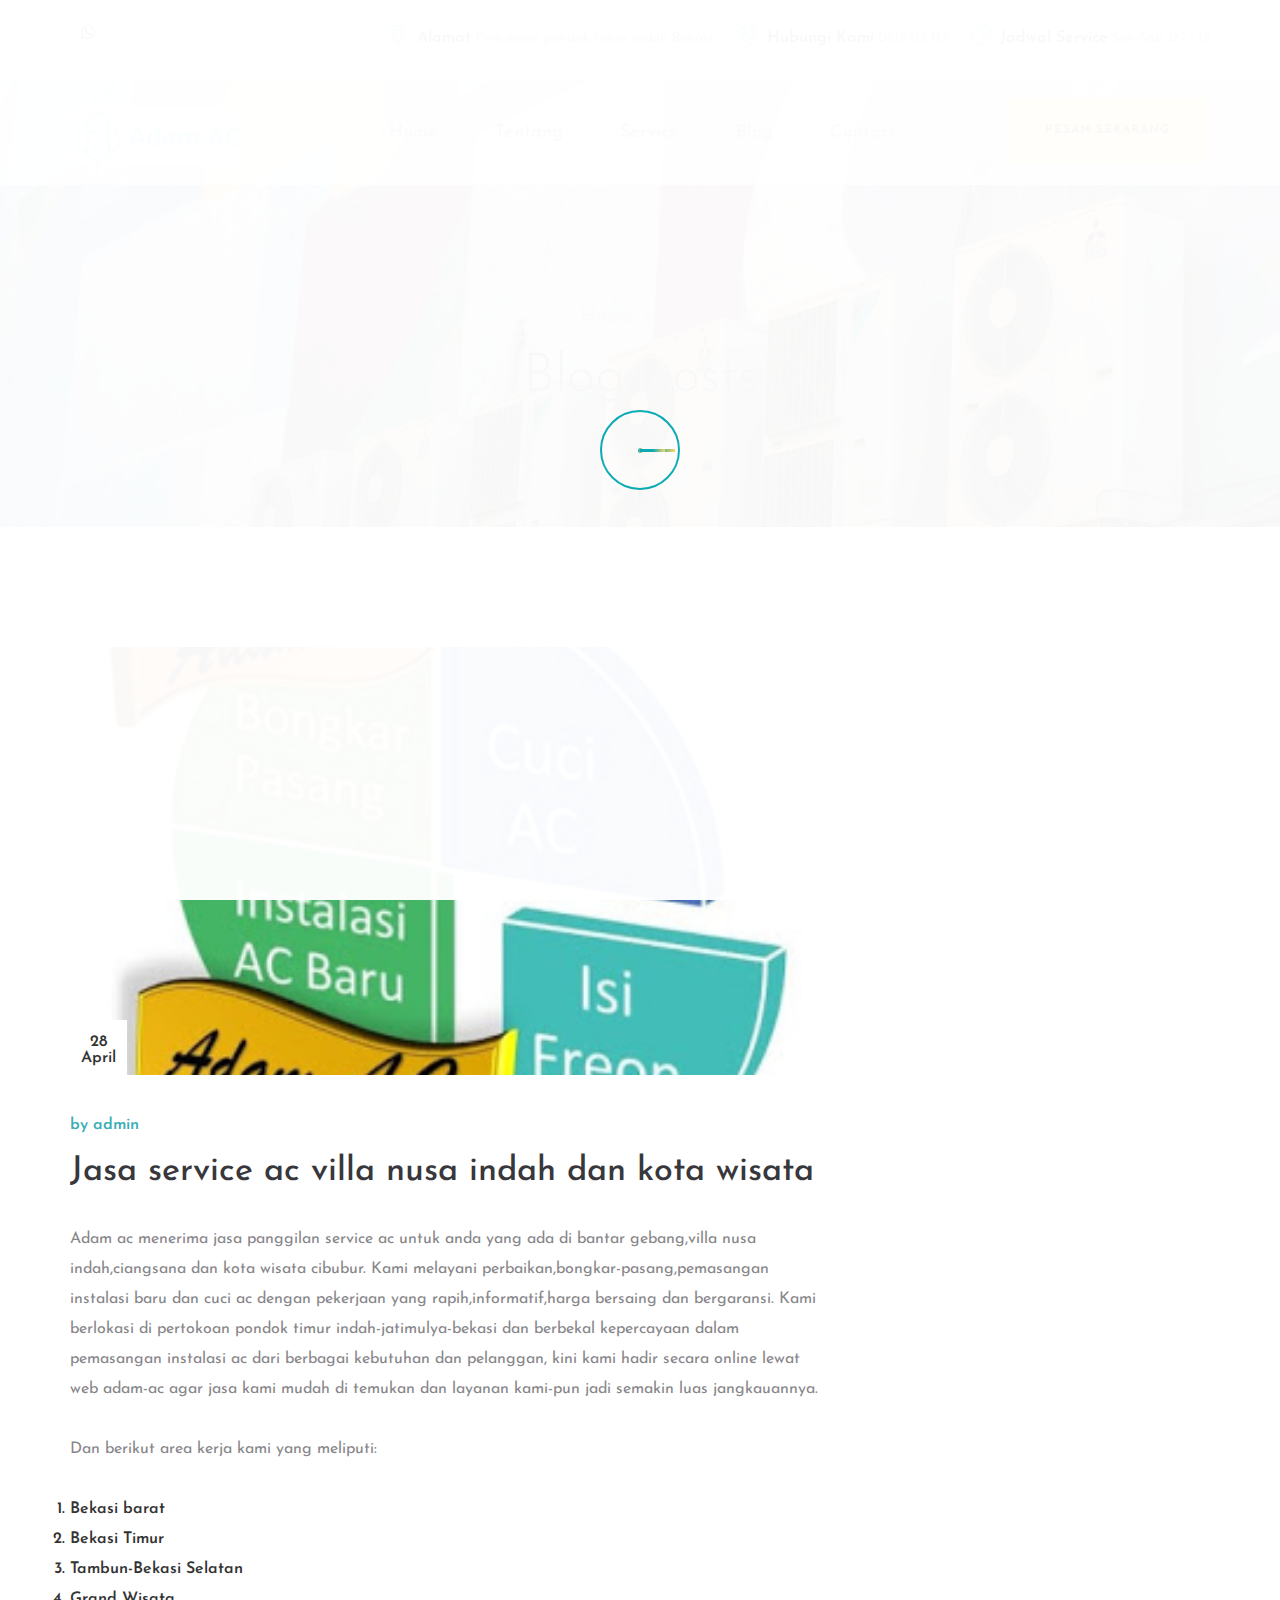
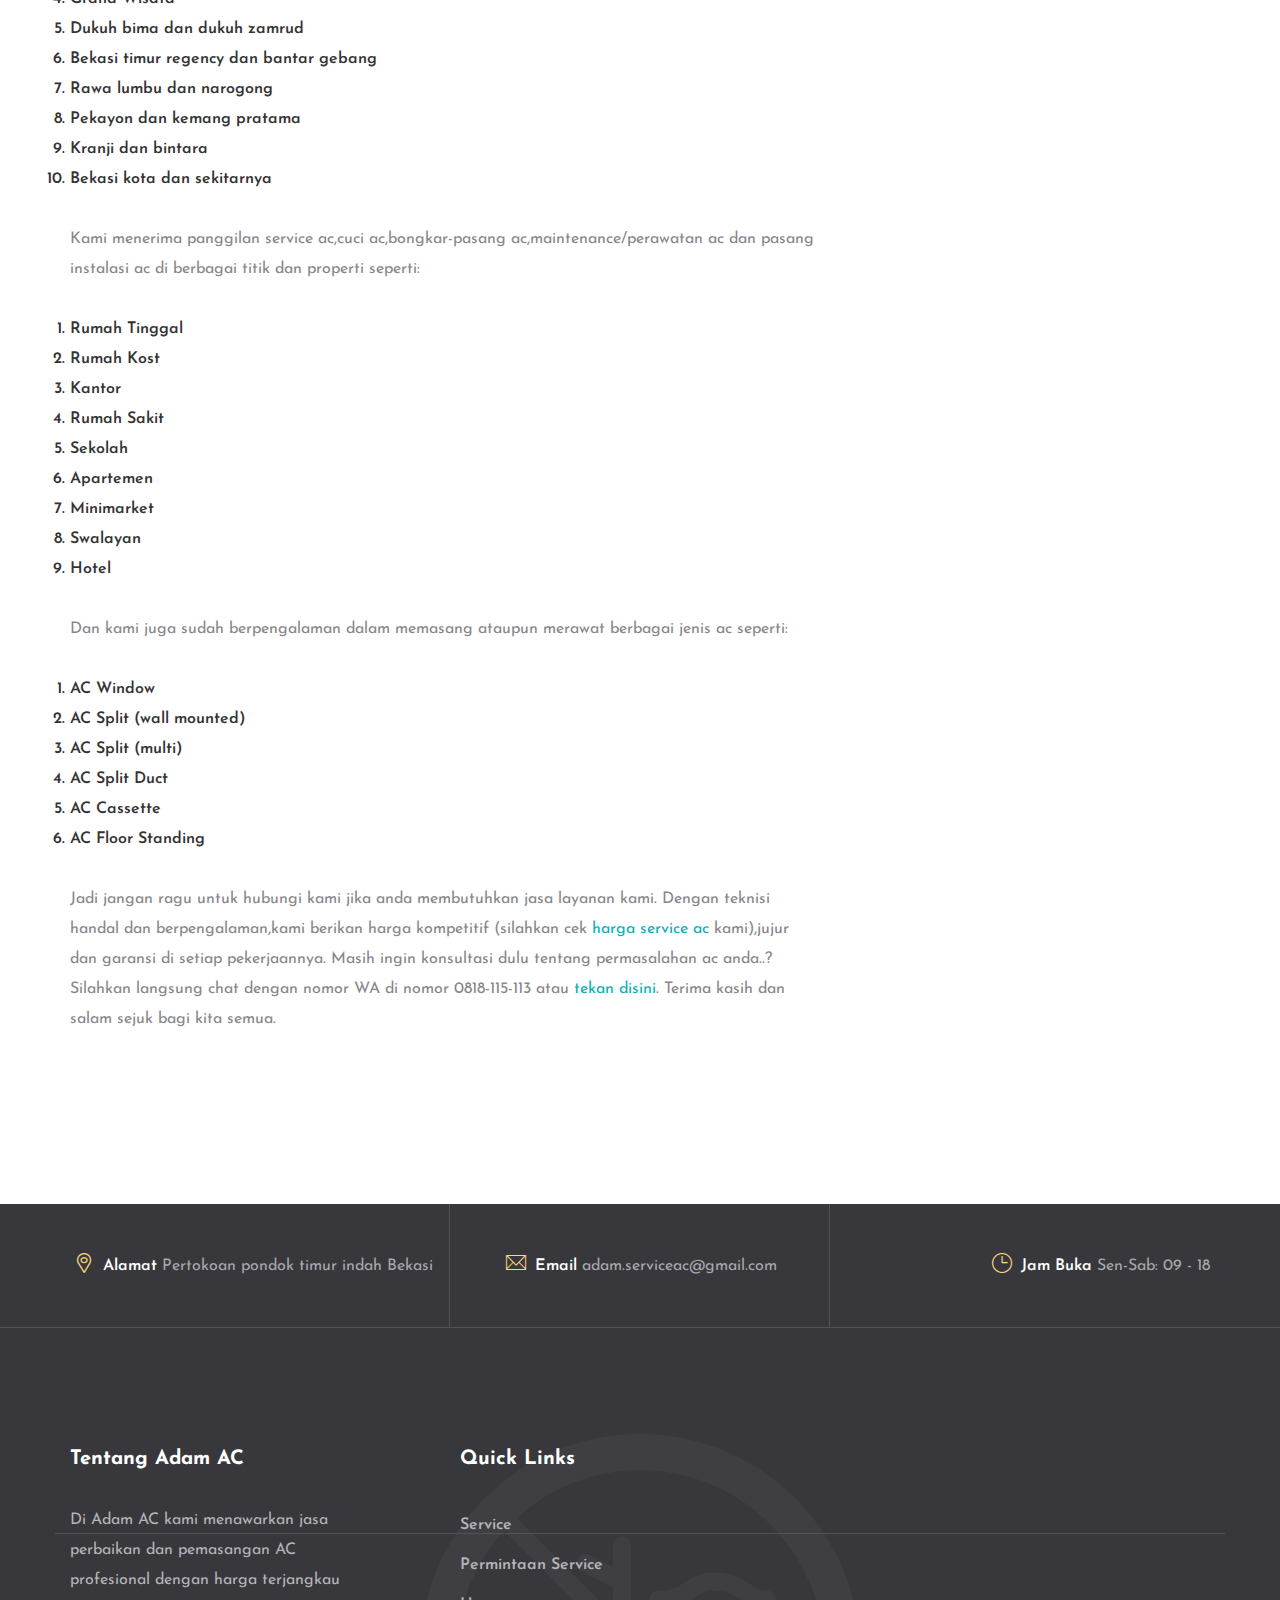
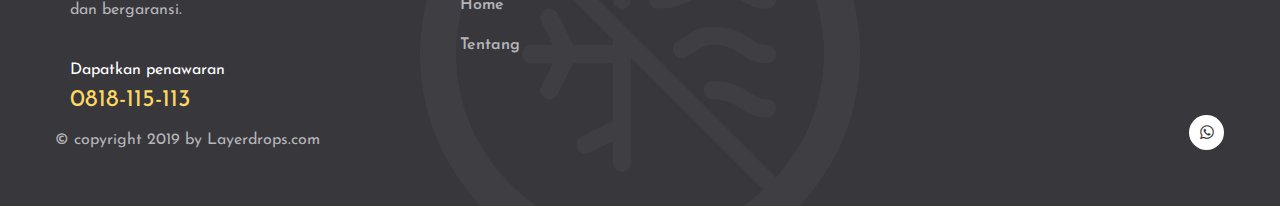
<file: blog-details-5.html>
<!DOCTYPE html>
<html lang="en">
<head>
    <meta charset="UTF-8">
    <meta name="viewport" content="width=device-width, initial-scale=1">
    <title>Adam AC</title>
    <!--Google font-->
    <link href="https://fonts.googleapis.com/css?family=Josefin+Sans:100,300,400,600,600i,700" rel="stylesheet">
    <!--favicon-->
    <link rel="icon" href="assets/images/favicon.png">
    <!--stylesheet-->
    <link rel="stylesheet" href="assets/css/bootstrap.min.css">
    <link rel="stylesheet" href="assets/css/font-awesome.min.css">
    <link rel="stylesheet" href="assets/css/owl.carousel.min.css">
    <link rel="stylesheet" href="assets/css/fontello.css">
    <link rel="stylesheet" href="assets/css/animate.css">
    <link rel="stylesheet" href="assets/css/style.css">
    <link rel="stylesheet" href="assets/css/responsive.css">
</head>
<body>
<!--===========================
        Start PreLoader
===========================-->
<div class="preloader">
    <div class="loader">
        <span></span>
    </div><!--end .loader-->
</div><!--end .preloader-->
<!--===========================
        End PreLoader
===========================-->

<!--===========================
        Start Header
===========================-->
<header class="header_area">
    <div class="container">
        <div class="row">
            <div class="col-md-3 col-sm-4 col-xs-12">
                <div class="header_social">
                    <ul class="hd_social_icons">
                        <li><a href="https://wa.link/3f0r9o"><i class="fa fa-whatsapp"></i></a></li>
                    </ul>
                </div><!--end .header_social-->
            </div><!--end .col-md-3-->
            <div class="col-md-9 col-sm-8 col-xs-12">
                <div class="header_contact text-right">
                    <ul class="hd_contact">
                        <li><i class="icon-placeholder"></i> Alamat<a href="https://www.google.com/maps/search/Pertokoan+pondok+timur+indah+Rt.01%2F010+-+Kel.+Jatimulya+Kec.+Tambun+selatan+Bekasi./@-6.2782158,107.0192802,17z/data=!3m1!4b1" target="_blank"> Pertokoan pondok timur indah Bekasi.</a></li>
                        <li><i class="icon-phone-call"></i> Hubungi Kami<a href="https://wa.link/3f0r9o" target="_blank"> 0818-115-113</a></li>
                        <li><i class="icon-clock"></i> Jadwal Service<a href=""> Sen-Sab: 09 - 18</a></li>
                    </ul>
                </div><!--end .header_contact-->
            </div><!--end .col-md-9-->
        </div><!--end .row-->
    </div><!--end .container-->
</header><!--end .header_area-->
<!--===========================
        End Header
===========================-->

<!--===========================
        Start Main Menu
===========================-->
<div class="main_menu_area">
    <div class="container">
        <div class="row">
            <div class="col-md-2 col-sm-12">
                <button type="button" class="navbar-toggles">
                    <span class="icon-bar"></span>
                    <span class="icon-bar"></span>
                    <span class="icon-bar"></span>
                </button>
                <a href="index.html" class="logo">
                    <img src="assets/images/logo new.png" alt="Logo">
                </a>
            </div><!--end .col-md-2-->
            <div class="col-md-10 col-sm-9 collapse_responsive">
                <div class="collapse navbar-collapse remove_padding" id="myNavbar">
                    <ul class="nav navbar-nav text-center">
                        <li>
                            <a href="index.html">Home</a>
                        </li>
                        <li><a href="about.html">Tentang</a></li>
                        <li><a href="service.html">Service</a></li>
                        <li><a href="blog.html">Blog </a></li>
                        <li><a href="contact.html">Contact</a></li>
                        <li class="header_right_btn">
                            <a class="btn-yellow" href="https://wa.link/3f0r9o" target="_blank">PESAN SEKARANG</a>
                        </li>
                    </ul>
                </div><!--end .collapse-->
            </div><!--end .col-md-10-->
        </div><!--end .row-->
    </div><!--end .container-->
</div><!--end .main_menu_area-->
<!--===========================
        End Main Menu
===========================-->

<!--===========================
        Start Breadcrumb
===========================-->
<section class="breadcrumb_section text-center section_padding">
    <ul class="breadcrumb">
        <li><a href="index.html">Home</a></li>
        <li> Blog</li>
    </ul>
    <h1>Blog posts</h1>
</section><!--end .breadcrumb_section-->
<!--===========================
        End Breadcrumb
===========================-->

<!--===========================
        Start Blog Details
===========================-->
<section class="blog_details_section section_padding">
    <div class="container">
        <div class="row">
            <div class="col-md-8">
                <div class="blog_details_left">
                    <div class="blog_left_box_5">
                        <div class="bl_share_img_5">
                            <span class="blog_date">28 April</span>
                        </div><!--end .bl_share_img-->
                        <div class="blog_share_details">
                            <span class="comment_author">by admin</span>
                            <h1>Jasa service ac villa nusa indah dan kota wisata</h1>
                            <p>Adam ac menerima jasa panggilan service ac untuk anda yang ada di bantar gebang,villa nusa indah,ciangsana dan kota wisata cibubur. Kami melayani perbaikan,bongkar-pasang,pemasangan instalasi baru dan cuci ac dengan pekerjaan yang rapih,informatif,harga bersaing dan bergaransi.
                                Kami berlokasi di pertokoan pondok timur indah-jatimulya-bekasi dan berbekal kepercayaan dalam pemasangan instalasi ac dari berbagai kebutuhan dan pelanggan, kini kami hadir secara online lewat web adam-ac agar jasa kami mudah di temukan dan layanan kami-pun jadi semakin luas jangkauannya.</p>
                            <p>Dan berikut area kerja kami yang meliputi:</p>
                            <p><ol>
                                <li>Bekasi barat</li>
                                <li>Bekasi Timur</li>
                                <li>Tambun-Bekasi Selatan</li>
                                <li>Grand Wisata</li>
                                <li>Dukuh bima dan dukuh zamrud</li>
                                <li>Bekasi timur regency dan bantar gebang</li>
                                <li>Rawa lumbu dan narogong</li>
                                <li>Pekayon dan kemang pratama</li>
                                <li>Kranji dan bintara</li>
                                <li>Bekasi kota dan sekitarnya</li>
                            </ol></p>
                            <p>Kami menerima panggilan service ac,cuci ac,bongkar-pasang ac,maintenance/perawatan ac dan pasang instalasi ac di berbagai titik dan properti seperti: </p>
                            <p><ol>
                                <li>Rumah Tinggal</li>
                                <li>Rumah Kost</li>
                                <li>Kantor</li>
                                <li>Rumah Sakit</li>
                                <li>Sekolah</li>
                                <li>Apartemen</li>
                                <li>Minimarket</li>
                                <li>Swalayan</li>
                                <li>Hotel</li>
                            </ol></p>
                            <p>Dan kami juga sudah berpengalaman dalam memasang ataupun merawat berbagai jenis ac seperti:</p>
                            <p><ol>
                                <li>AC Window</li>
                                <li>AC Split (wall mounted)</li>
                                <li>AC Split (multi)</li>
                                <li>AC Split Duct</li>
                                <li>AC Cassette</li>
                                <li>AC Floor Standing</li>
                            </ol></p>
                            <p>Jadi jangan ragu untuk hubungi kami jika anda membutuhkan jasa layanan kami.
                                Dengan teknisi handal dan berpengalaman,kami berikan harga kompetitif (silahkan cek <a href="service-details.html">harga service ac</a> kami),jujur dan garansi di setiap pekerjaannya.
                                Masih ingin konsultasi dulu tentang permasalahan ac anda..? Silahkan langsung chat dengan nomor WA di nomor 0818-115-113 atau <a href="https://wa.link/3f0r9o">tekan disini</a>. Terima kasih dan salam sejuk bagi kita semua.</p>
                        </div><!--end blog-share-details-->
                    </div><!--end blog-left-box-->
                </div><!--end blog-details-left-->
            </div><!--end col-md-8-->
            </div><!--end .col-md-4-->
        </div><!--end .row-->
    </div><!--end .container-->
</section><!--end .blog_details_section-->
<!--===========================
        End Blog Details
===========================-->

<!--===========================
        Start Footer
===========================-->
<footer class="footer_area">
    <div class="footer_contact text-center">
        <div class="container">
            <div class="col-md-4 col-sm-4">
                <div class="footer_contact_width text-left">
                    <p><i class="icon-placeholder"></i> Alamat <span>Pertokoan pondok timur indah Bekasi</span></p>
                </div><!--end .footer_contact_width-->
            </div><!--end .col-md-4-->
            <div class="col-md-4 col-sm-4">
                <div class="footer_contact_width">
                    <p><i class="icon-contact"></i> Email <span>adam.serviceac@gmail.com</span></p>
                </div><!--end .footer_contact_width-->
            </div><!--end .col-md-4-->
            <div class="col-md-4 col-sm-4">
                <div class="footer_contact_width text-right">
                    <p><i class="icon-clock"></i> Jam Buka <span><a href="">Sen-Sab: 09 - 18</a></span></p>
                </div><!--end .footer_contact_width-->
            </div><!--end .col-md-4-->
        </div><!--end .container-->
    </div><!--end .footer_contact-->
    <div class="footer_content section_padding">
        <div class="container">
            <div class="row">
                <div class="col-md-4 col-sm-6">
                    <div class="footer_textwidget textwidget">
                        <h2>Tentang Adam AC</h2>
                        <p>
                            Di Adam AC kami menawarkan jasa perbaikan dan pemasangan AC profesional dengan harga terjangkau dan bergaransi.
                        </p>
                        <h4>Dapatkan penawaran</h4>
                        <span class="number">0818-115-113</span>
                    </div><!--end .footer_textwidget .textwidget-->
                </div><!--end .col-md-4-->
                <div class="col-md-2 col-sm-3">
                    <h2>Quick Links</h2>
                    <ul class="footer_link">
                        <li><a href="service.html">Service</a></li>
                        <li><a href="https://wa.link/3f0r9o">Permintaan Service</a></li>
                        <li><a href="index.html">Home</a></li>
                        <li><a href="about.html">Tentang</a></li>
                    </ul><!--end .footer_link-->
                </div><!--end .col-md-2-->
            <div class="copyright_area">
                <div class="row">
                    <div class="col-md-8 col-sm-6 copyright_text">
                        <p>&copy; copyright 2019 by Layerdrops.com</p>
                    </div><!--end .col-md-8-->
                    <div class="col-md-4 col-sm-6 copyright_social text-right">
                        <ul>
                            <li>
                                <a href="https://wa.link/3f0r9o">
                                    <i class="fa fa-whatsapp"></i>
                                </a>
                            </li>
                        </ul>
                    </div><!--end .col-md-4-->
                </div><!--end .row-->
            </div><!--end .copyright_area-->
        </div><!--end .container-->
    </div><!--end .footer_content-->
    <img src="assets/images/shape/footer-shape.png" class="footer_shape" alt="footer shape">
</footer><!--end .footer_area-->
<!--===========================
        End Footer
===========================-->


<script src="assets/js/jquery.min.js"></script>
<script src="assets/js/bootstrap.min.js"></script>
<script src="assets/js/owl.carousel.min.js"></script>
<script src="assets/js/jquery.magnific-popup.min.js"></script>
<script src="assets/js/waypoint.js"></script>
<script src="assets/js/jquery.counterup.min.js"></script>
<script src="assets/js/custom.js"></script>
</body>
</html>
</file>
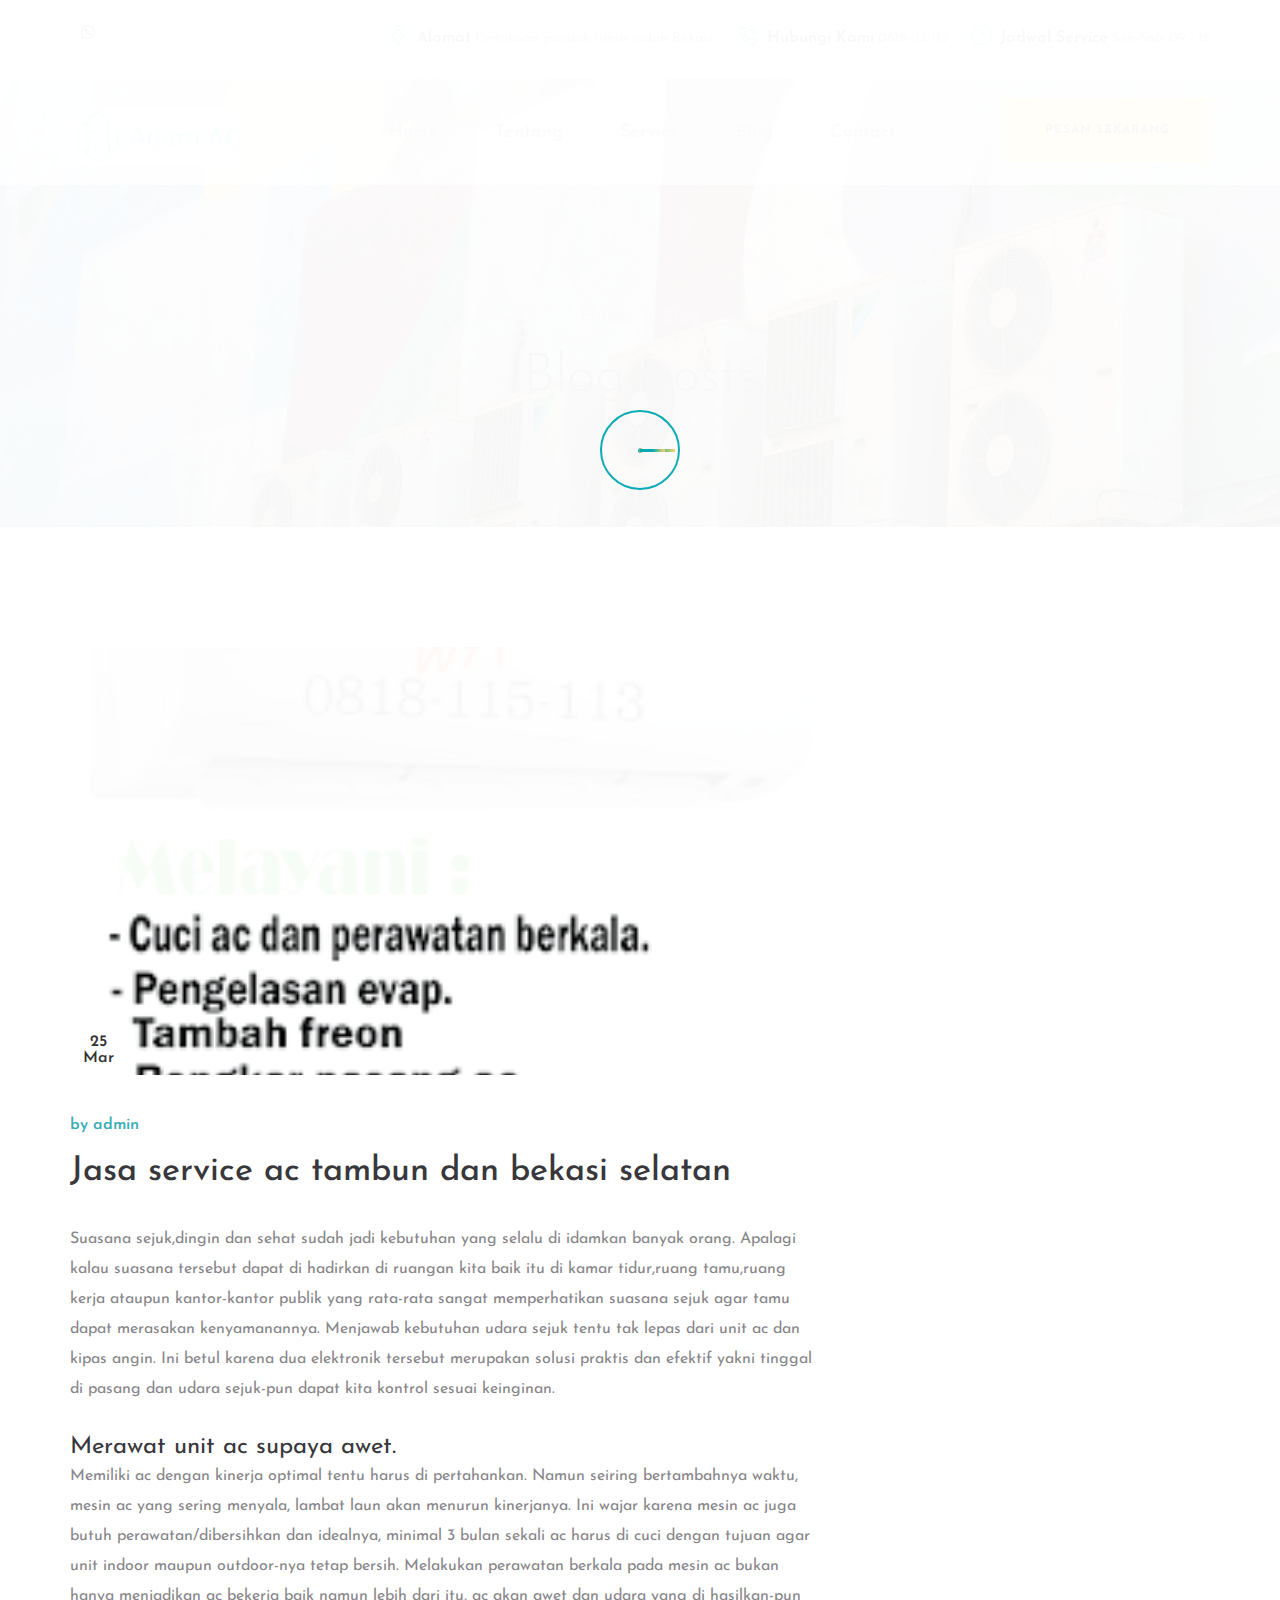
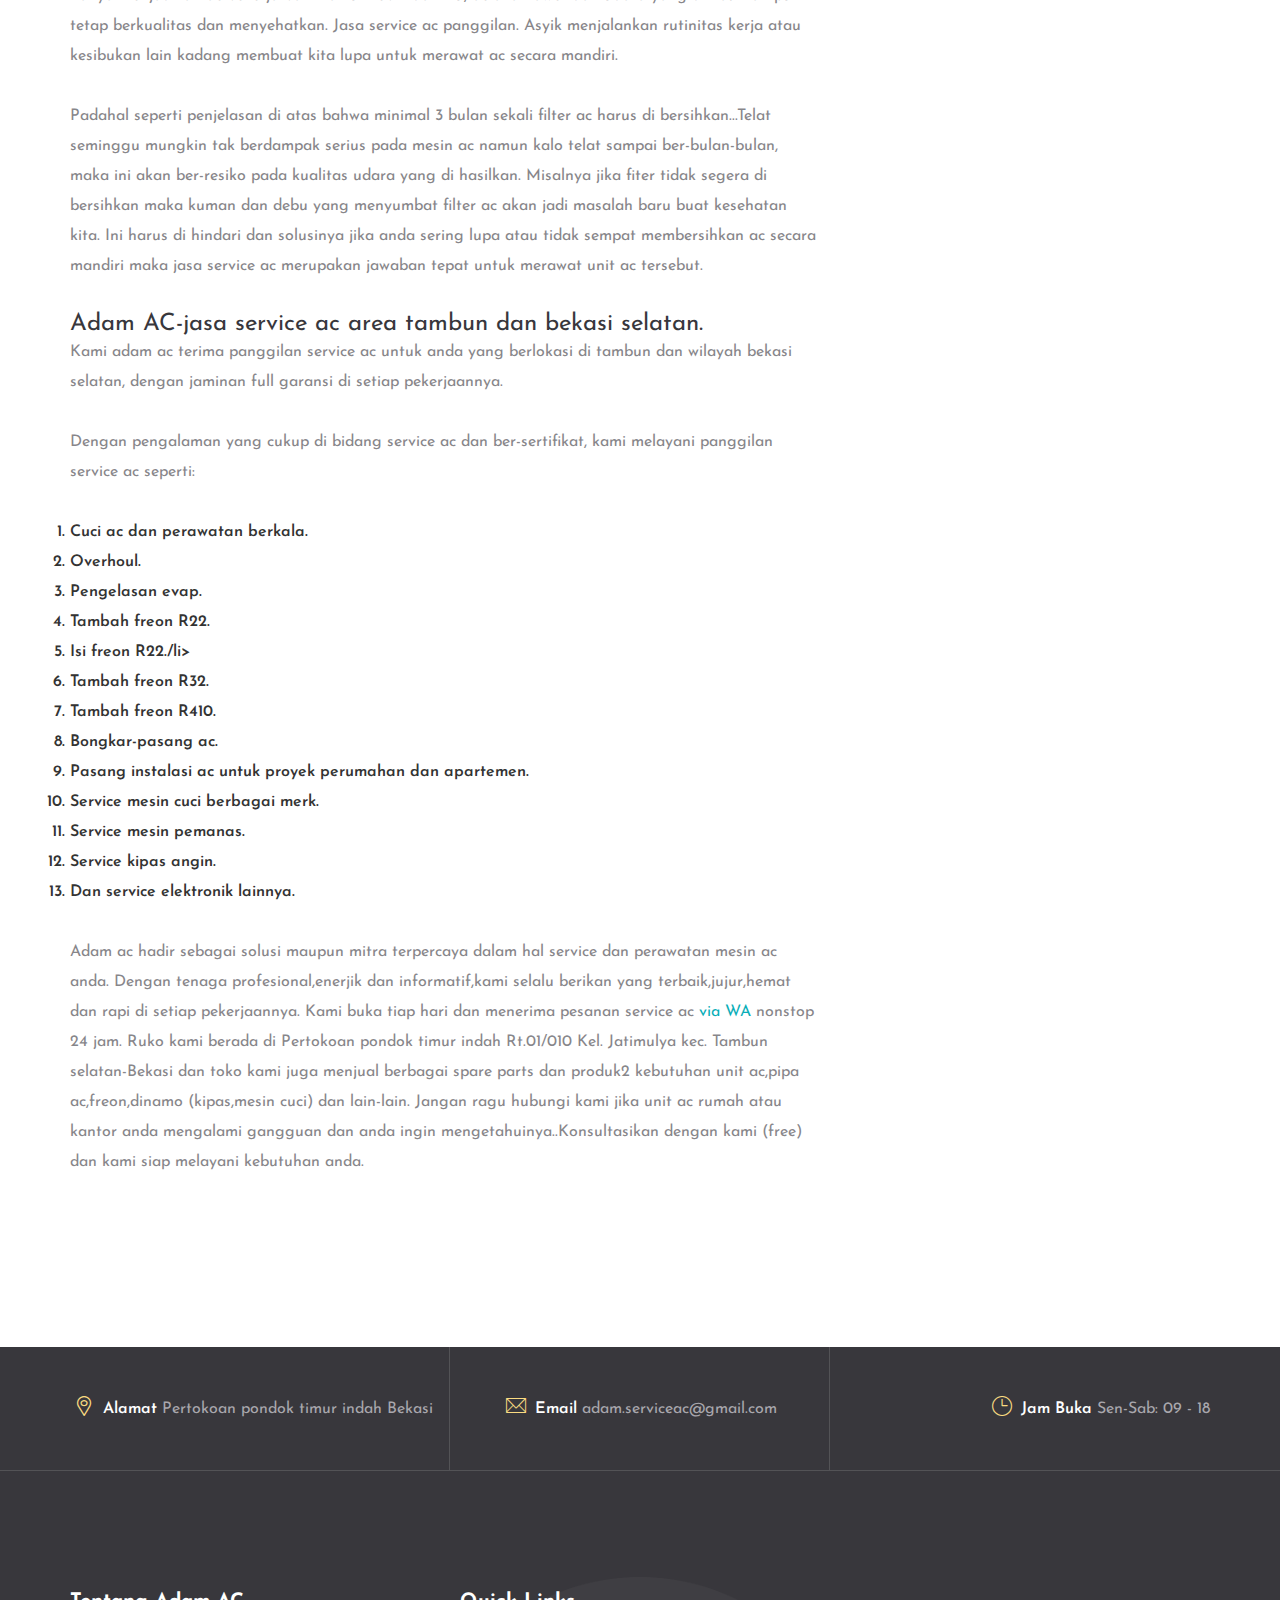
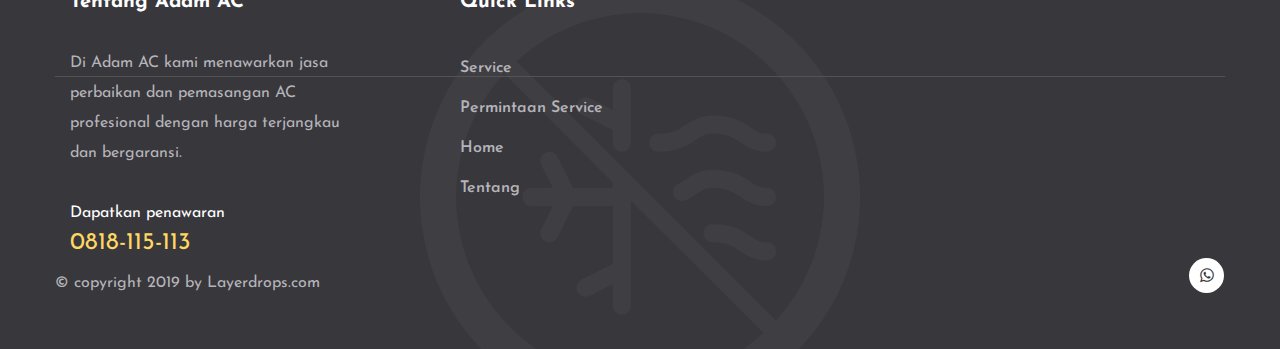
<file: blog-details-6.html>
<!DOCTYPE html>
<html lang="en">
<head>
    <meta charset="UTF-8">
    <meta name="viewport" content="width=device-width, initial-scale=1">
    <title>Adam AC</title>
    <!--Google font-->
    <link href="https://fonts.googleapis.com/css?family=Josefin+Sans:100,300,400,600,600i,700" rel="stylesheet">
    <!--favicon-->
    <link rel="icon" href="assets/images/favicon.png">
    <!--stylesheet-->
    <link rel="stylesheet" href="assets/css/bootstrap.min.css">
    <link rel="stylesheet" href="assets/css/font-awesome.min.css">
    <link rel="stylesheet" href="assets/css/owl.carousel.min.css">
    <link rel="stylesheet" href="assets/css/fontello.css">
    <link rel="stylesheet" href="assets/css/animate.css">
    <link rel="stylesheet" href="assets/css/style.css">
    <link rel="stylesheet" href="assets/css/responsive.css">
</head>
<body>
<!--===========================
        Start PreLoader
===========================-->
<div class="preloader">
    <div class="loader">
        <span></span>
    </div><!--end .loader-->
</div><!--end .preloader-->
<!--===========================
        End PreLoader
===========================-->

<!--===========================
        Start Header
===========================-->
<header class="header_area">
    <div class="container">
        <div class="row">
            <div class="col-md-3 col-sm-4 col-xs-12">
                <div class="header_social">
                    <ul class="hd_social_icons">
                        <li><a href="https://wa.link/3f0r9o"><i class="fa fa-whatsapp"></i></a></li>
                    </ul>
                </div><!--end .header_social-->
            </div><!--end .col-md-3-->
            <div class="col-md-9 col-sm-8 col-xs-12">
                <div class="header_contact text-right">
                    <ul class="hd_contact">
                        <li><i class="icon-placeholder"></i> Alamat<a href="https://www.google.com/maps/search/Pertokoan+pondok+timur+indah+Rt.01%2F010+-+Kel.+Jatimulya+Kec.+Tambun+selatan+Bekasi./@-6.2782158,107.0192802,17z/data=!3m1!4b1" target="_blank"> Pertokoan pondok timur indah Bekasi.</a></li>
                        <li><i class="icon-phone-call"></i> Hubungi Kami<a href="https://wa.link/3f0r9o" target="_blank"> 0818-115-113</a></li>
                        <li><i class="icon-clock"></i> Jadwal Service<a href=""> Sen-Sab: 09 - 18</a></li>
                    </ul>
                </div><!--end .header_contact-->
            </div><!--end .col-md-9-->
        </div><!--end .row-->
    </div><!--end .container-->
</header><!--end .header_area-->
<!--===========================
        End Header
===========================-->

<!--===========================
        Start Main Menu
===========================-->
<div class="main_menu_area">
    <div class="container">
        <div class="row">
            <div class="col-md-2 col-sm-12">
                <button type="button" class="navbar-toggles">
                    <span class="icon-bar"></span>
                    <span class="icon-bar"></span>
                    <span class="icon-bar"></span>
                </button>
                <a href="index.html" class="logo">
                    <img src="assets/images/logo new.png" alt="Logo">
                </a>
            </div><!--end .col-md-2-->
            <div class="col-md-10 col-sm-9 collapse_responsive">
                <div class="collapse navbar-collapse remove_padding" id="myNavbar">
                    <ul class="nav navbar-nav text-center">
                        <li>
                            <a href="index.html">Home</a>
                        </li>
                        <li><a href="about.html">Tentang</a></li>
                        <li><a href="service.html">Service</a></li>
                        <li><a href="blog.html">Blog </a></li>
                        <li><a href="contact.html">Contact</a></li>
                        <li class="header_right_btn">
                            <a class="btn-yellow" href="https://wa.link/3f0r9o" target="_blank">PESAN SEKARANG</a>
                        </li>
                    </ul>
                </div><!--end .collapse-->
            </div><!--end .col-md-10-->
        </div><!--end .row-->
    </div><!--end .container-->
</div><!--end .main_menu_area-->
<!--===========================
        End Main Menu
===========================-->

<!--===========================
        Start Breadcrumb
===========================-->
<section class="breadcrumb_section text-center section_padding">
    <ul class="breadcrumb">
        <li><a href="index.html">Home</a></li>
        <li> Blog</li>
    </ul>
    <h1>Blog posts</h1>
</section><!--end .breadcrumb_section-->
<!--===========================
        End Breadcrumb
===========================-->

<!--===========================
        Start Blog Details
===========================-->
<section class="blog_details_section section_padding">
    <div class="container">
        <div class="row">
            <div class="col-md-8">
                <div class="blog_details_left">
                    <div class="blog_left_box_6">
                        <div class="bl_share_img_6">
                            <span class="blog_date">25 Mar</span>
                        </div><!--end .bl_share_img-->
                        <div class="blog_share_details">
                            <span class="comment_author">by admin</span>
                            <h1>Jasa service ac tambun dan bekasi selatan</h1>
                            <p>Suasana sejuk,dingin dan sehat sudah jadi kebutuhan yang selalu di idamkan banyak orang. Apalagi kalau suasana tersebut dapat di hadirkan di ruangan kita baik itu di kamar tidur,ruang tamu,ruang kerja ataupun kantor-kantor publik yang rata-rata sangat memperhatikan suasana sejuk agar tamu dapat merasakan kenyamanannya.
                                Menjawab kebutuhan udara sejuk tentu tak lepas dari unit ac dan kipas angin.
                                Ini betul karena dua elektronik tersebut merupakan solusi praktis dan efektif yakni tinggal di pasang dan udara sejuk-pun dapat kita kontrol sesuai keinginan.</p>
                            <h3>Merawat unit ac supaya awet.</h3>
                            <p>Memiliki ac dengan kinerja optimal tentu harus di pertahankan. Namun seiring bertambahnya waktu, mesin ac yang sering menyala, lambat laun akan menurun kinerjanya. Ini wajar karena mesin ac juga butuh perawatan/dibersihkan dan idealnya, minimal 3 bulan sekali ac harus di cuci dengan tujuan agar unit indoor maupun outdoor-nya tetap bersih.
                                Melakukan perawatan berkala pada mesin ac bukan hanya menjadikan ac bekerja baik namun lebih dari itu, ac akan awet dan udara yang di hasilkan-pun tetap berkualitas dan menyehatkan. Jasa service ac panggilan. Asyik menjalankan rutinitas kerja atau kesibukan lain kadang membuat kita lupa untuk merawat ac secara mandiri.</p>
                            <p>Padahal seperti penjelasan di atas bahwa minimal 3 bulan sekali filter ac harus di bersihkan...Telat seminggu mungkin tak berdampak serius pada mesin ac namun kalo telat sampai ber-bulan-bulan, maka ini akan ber-resiko pada kualitas udara yang di hasilkan. Misalnya jika fiter tidak segera di bersihkan maka kuman dan debu yang menyumbat filter ac akan jadi masalah baru buat kesehatan kita. Ini harus di hindari dan solusinya jika anda sering lupa atau tidak sempat membersihkan ac secara mandiri maka jasa service ac merupakan jawaban tepat untuk merawat unit ac tersebut. </p>
                            <h3>Adam AC-jasa service ac area tambun dan bekasi selatan. </h3>
                            <p>Kami adam ac terima panggilan service ac untuk anda yang berlokasi di tambun dan wilayah bekasi selatan, dengan jaminan full garansi di setiap pekerjaannya.</p>
                            <p>Dengan pengalaman yang cukup di bidang service ac dan ber-sertifikat, kami melayani panggilan service ac seperti:</p>
                            <p><ol>
                                <li>Cuci ac dan perawatan berkala.</li>
                                <li>Overhoul.</li>
                                <li>Pengelasan evap.</li>
                                <li>Tambah freon R22.</li>
                                <li>Isi freon R22./li>
                                <li>Tambah freon R32.</li>
                                <li>Tambah freon R410.</li>
                                <li>Bongkar-pasang ac.</li>
                                <li>Pasang instalasi ac untuk proyek perumahan dan apartemen.</li>
                                <li>Service mesin cuci berbagai merk.</li>
                                <li>Service mesin pemanas.</li>
                                <li>Service kipas angin.</li>
                                <li>Dan service elektronik lainnya.</li>
                            </ol></p>
                            <p>Adam ac hadir sebagai solusi maupun mitra terpercaya dalam hal service dan perawatan mesin ac anda. Dengan tenaga profesional,enerjik dan informatif,kami selalu berikan yang terbaik,jujur,hemat dan rapi di setiap pekerjaannya.
                                Kami buka tiap hari dan menerima pesanan service ac <a href="https://wa.link/3f0r9o">via WA</a> nonstop 24 jam.
                                Ruko kami berada di Pertokoan pondok timur indah Rt.01/010 Kel. Jatimulya kec. Tambun selatan-Bekasi dan toko kami juga menjual berbagai spare parts dan produk2 kebutuhan unit ac,pipa ac,freon,dinamo (kipas,mesin cuci) dan lain-lain.
                                Jangan ragu hubungi kami jika unit ac rumah atau kantor anda mengalami gangguan dan anda ingin mengetahuinya..Konsultasikan dengan kami (free) dan kami siap melayani kebutuhan anda.</p>
                        </div><!--end blog-share-details-->
                    </div><!--end blog-left-box-->
                </div><!--end blog-details-left-->
            </div><!--end col-md-8-->
            </div><!--end .col-md-4-->
        </div><!--end .row-->
    </div><!--end .container-->
</section><!--end .blog_details_section-->
<!--===========================
        End Blog Details
===========================-->

<!--===========================
        Start Footer
===========================-->
<footer class="footer_area">
    <div class="footer_contact text-center">
        <div class="container">
            <div class="col-md-4 col-sm-4">
                <div class="footer_contact_width text-left">
                    <p><i class="icon-placeholder"></i> Alamat <span>Pertokoan pondok timur indah Bekasi</span></p>
                </div><!--end .footer_contact_width-->
            </div><!--end .col-md-4-->
            <div class="col-md-4 col-sm-4">
                <div class="footer_contact_width">
                    <p><i class="icon-contact"></i> Email <span>adam.serviceac@gmail.com</span></p>
                </div><!--end .footer_contact_width-->
            </div><!--end .col-md-4-->
            <div class="col-md-4 col-sm-4">
                <div class="footer_contact_width text-right">
                    <p><i class="icon-clock"></i> Jam Buka <span><a href="">Sen-Sab: 09 - 18</a></span></p>
                </div><!--end .footer_contact_width-->
            </div><!--end .col-md-4-->
        </div><!--end .container-->
    </div><!--end .footer_contact-->
    <div class="footer_content section_padding">
        <div class="container">
            <div class="row">
                <div class="col-md-4 col-sm-6">
                    <div class="footer_textwidget textwidget">
                        <h2>Tentang Adam AC</h2>
                        <p>
                            Di Adam AC kami menawarkan jasa perbaikan dan pemasangan AC profesional dengan harga terjangkau dan bergaransi.
                        </p>
                        <h4>Dapatkan penawaran</h4>
                        <span class="number">0818-115-113</span>
                    </div><!--end .footer_textwidget .textwidget-->
                </div><!--end .col-md-4-->
                <div class="col-md-2 col-sm-3">
                    <h2>Quick Links</h2>
                    <ul class="footer_link">
                        <li><a href="service.html">Service</a></li>
                        <li><a href="https://wa.link/3f0r9o">Permintaan Service</a></li>
                        <li><a href="index.html">Home</a></li>
                        <li><a href="about.html">Tentang</a></li>
                    </ul><!--end .footer_link-->
                </div><!--end .col-md-2-->
            <div class="copyright_area">
                <div class="row">
                    <div class="col-md-8 col-sm-6 copyright_text">
                        <p>&copy; copyright 2019 by Layerdrops.com</p>
                    </div><!--end .col-md-8-->
                    <div class="col-md-4 col-sm-6 copyright_social text-right">
                        <ul>
                            <li>
                                <a href="https://wa.link/3f0r9o">
                                    <i class="fa fa-whatsapp"></i>
                                </a>
                            </li>
                        </ul>
                    </div><!--end .col-md-4-->
                </div><!--end .row-->
            </div><!--end .copyright_area-->
        </div><!--end .container-->
    </div><!--end .footer_content-->
    <img src="assets/images/shape/footer-shape.png" class="footer_shape" alt="footer shape">
</footer><!--end .footer_area-->
<!--===========================
        End Footer
===========================-->


<script src="assets/js/jquery.min.js"></script>
<script src="assets/js/bootstrap.min.js"></script>
<script src="assets/js/owl.carousel.min.js"></script>
<script src="assets/js/jquery.magnific-popup.min.js"></script>
<script src="assets/js/waypoint.js"></script>
<script src="assets/js/jquery.counterup.min.js"></script>
<script src="assets/js/custom.js"></script>
</body>
</html>
</file>
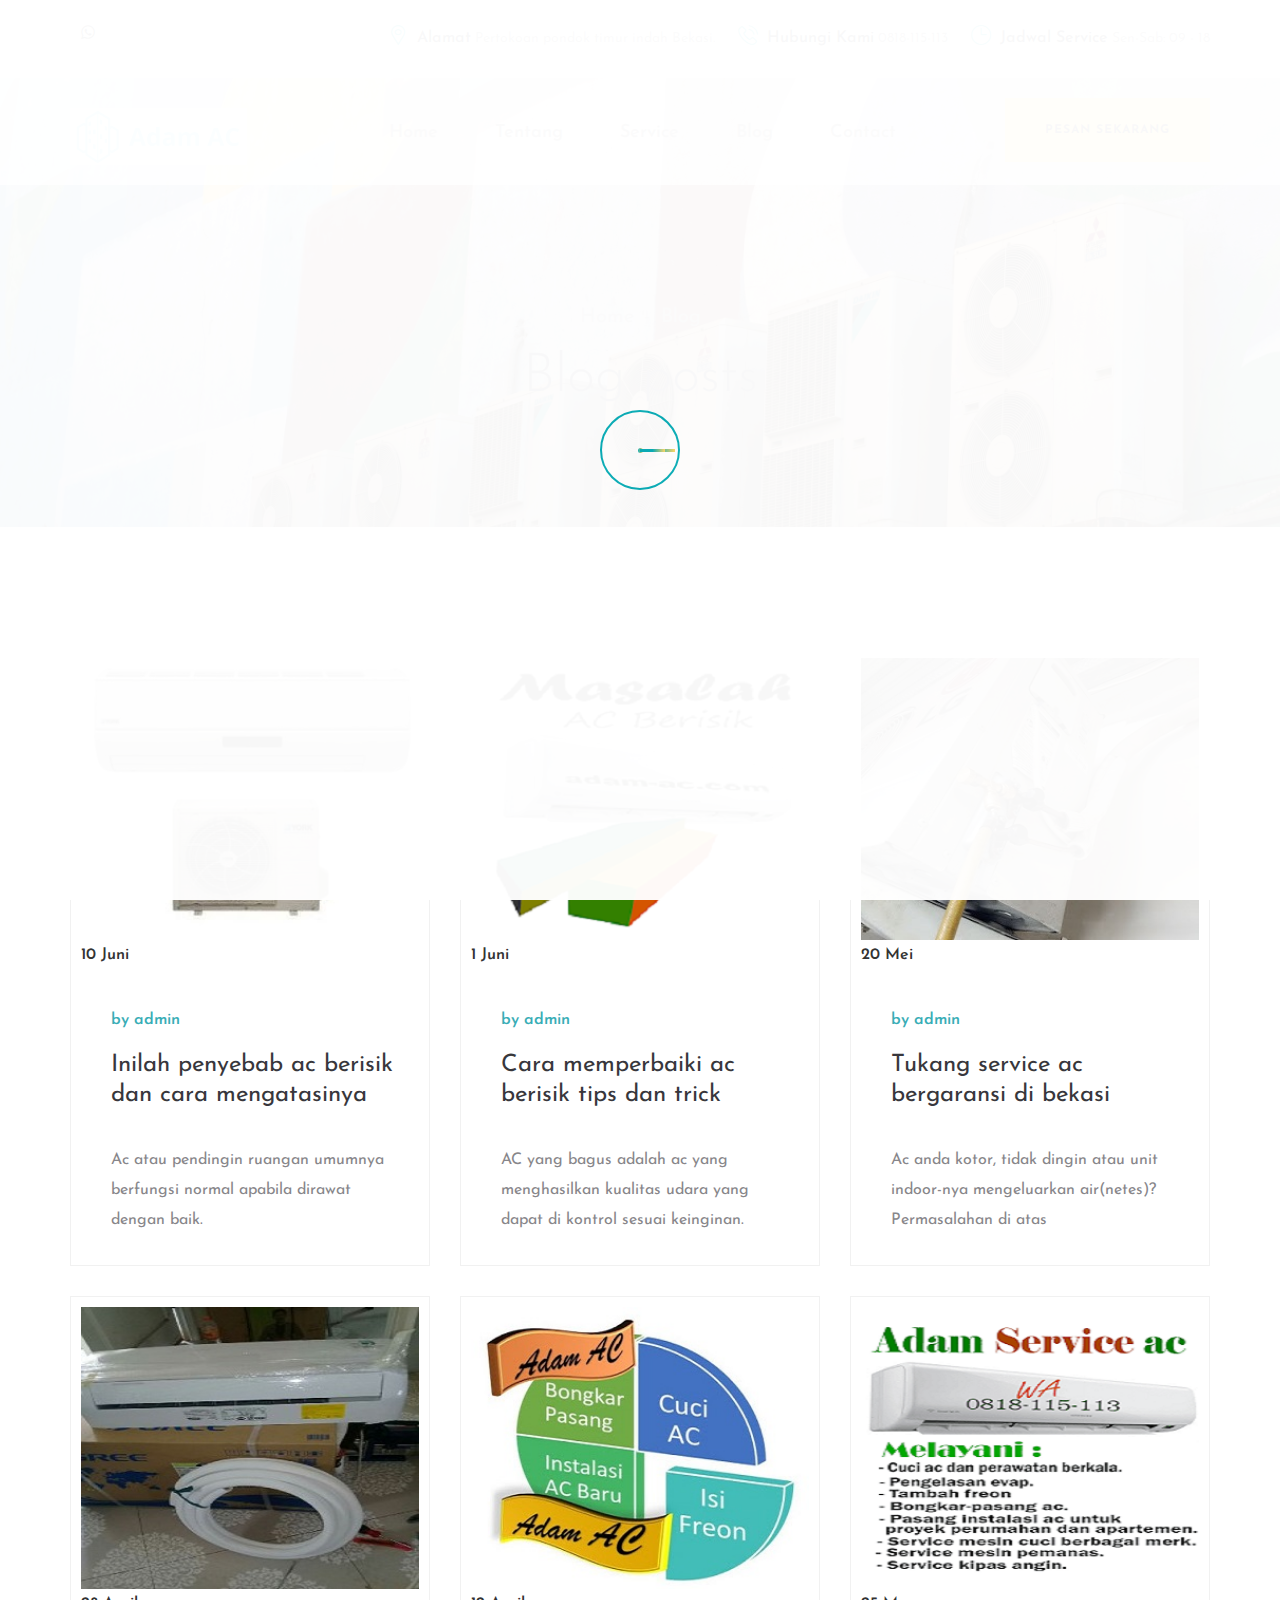
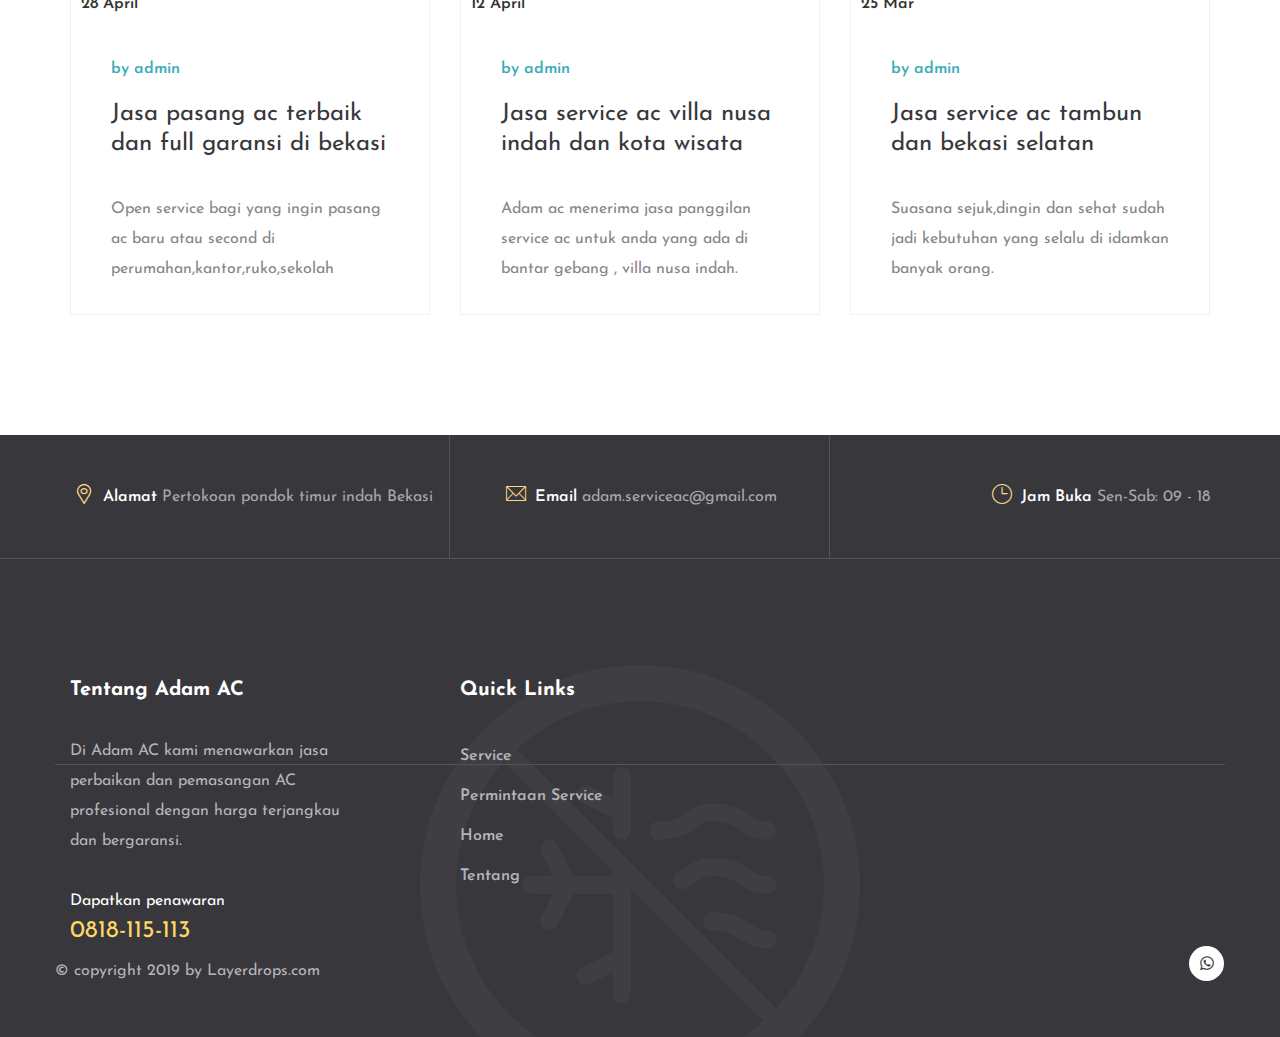
<file: blog.html>
<!DOCTYPE html>
<html lang="en">
<head>
    <meta charset="UTF-8">
    <meta name="viewport" content="width=device-width, initial-scale=1">
    <title>Adam AC</title>
    <!--Google font-->
    <link href="https://fonts.googleapis.com/css?family=Josefin+Sans:100,300,400,600,600i,700" rel="stylesheet">
    <!--favicon-->
    <link rel="icon" href="assets/images/favicon.png">
    <!--stylesheet-->
    <link rel="stylesheet" href="assets/css/bootstrap.min.css">
    <link rel="stylesheet" href="assets/css/font-awesome.min.css">
    <link rel="stylesheet" href="assets/css/owl.carousel.min.css">
    <link rel="stylesheet" href="assets/css/fontello.css">
    <link rel="stylesheet" href="assets/css/animate.css">
    <link rel="stylesheet" href="assets/css/style.css">
    <link rel="stylesheet" href="assets/css/responsive.css">
</head>
<body>
<!--===========================
        Start PreLoader
===========================-->
<div class="preloader">
    <div class="loader">
        <span></span>
    </div><!--end .loader-->
</div><!--end .preloader-->
<!--===========================
        End PreLoader
===========================-->

<!--===========================
        Start Header
===========================-->
<header class="header_area">
    <div class="container">
        <div class="row">
            <div class="col-md-3 col-sm-4 col-xs-12">
                <div class="header_social">
                    <ul class="hd_social_icons">
                        <li><a href="https://wa.link/3f0r9o"><i class="fa fa-whatsapp"></i></a></li>
                    </ul>
                </div><!--end .header_social-->
            </div><!--end .col-md-3-->
            <div class="col-md-9 col-sm-8 col-xs-12">
                <div class="header_contact text-right">
                    <ul class="hd_contact">
                        <li><i class="icon-placeholder"></i> Alamat<a href="https://www.google.com/maps/search/Pertokoan+pondok+timur+indah+Rt.01%2F010+-+Kel.+Jatimulya+Kec.+Tambun+selatan+Bekasi./@-6.2782158,107.0192802,17z/data=!3m1!4b1" target="_blank"> Pertokoan pondok timur indah Bekasi.</a></li>
                        <li><i class="icon-phone-call"></i> Hubungi Kami<a href="https://wa.link/3f0r9o" target="_blank"> 0818-115-113</a></li>
                        <li><i class="icon-clock"></i> Jadwal Service<a href=""> Sen-Sab: 09 - 18</a></li>
                    </ul>
                </div><!--end .header_contact-->
            </div><!--end .col-md-9-->
        </div><!--end .row-->
    </div><!--end .container-->
</header><!--end .header_area-->
<!--===========================
        End Header
===========================-->

<!--===========================
        Start Main Menu
===========================-->
<div class="main_menu_area">
    <div class="container">
        <div class="row">
            <div class="col-md-2 col-sm-12">
                <button type="button" class="navbar-toggles">
                    <span class="icon-bar"></span>
                    <span class="icon-bar"></span>
                    <span class="icon-bar"></span>
                </button>
                <a href="index.html" class="logo">
                    <img src="assets/images/logo new.png" alt="Logo">
                </a>
            </div><!--end .col-md-2-->
            <div class="col-md-10 col-sm-9 collapse_responsive">
                <div class="collapse navbar-collapse remove_padding" id="myNavbar">
                    <ul class="nav navbar-nav text-center">
                        <li>
                            <a href="index.html">Home</a>
                        </li>
                        <li><a href="about.html">Tentang</a></li>
                        <li><a href="service.html">Service</a></li>
                        <li><a href="blog.html">Blog </a></li>
                        <li><a href="contact.html">Contact</a></li>
                        <li class="header_right_btn">
                            <a class="btn-yellow" href="https://wa.link/3f0r9o" target="_blank">PESAN SEKARANG</a>
                        </li>
                    </ul>
                </div><!--end .collapse-->
            </div><!--end .col-md-10-->
        </div><!--end .row-->
    </div><!--end .container-->
</div><!--end .main_menu_area-->
<!--===========================
        End Main Menu
===========================-->

<!--===========================
        Start Breadcrumb
===========================-->
<section class="breadcrumb_section text-center section_padding">
    <ul class="breadcrumb">
        <li><a href="index.html">Home</a></li>
        <li> Blog</li>
    </ul>
    <h1>Blog posts</h1>
</section><!--end .breadcrumb_section-->
<!--===========================
        End Breadcrumb
===========================-->

<!--===========================
        Start Blog
===========================-->
<section class="blog_share_area section_padding">
    <div class="container">
        <div class="row">
            <div class="col-md-4 col-sm-6">
                <div class="blog_share_box mb-30">
                    <div class="bl_share_img">
                        <img src="assets/images/blog-1.jpg" alt="blog 1">
                        <span class="blog_date">10 Juni</span>
                    </div><!--end .bl_share_img-->
                    <div class="blog_share_details">
                        <span class="comment_author">by admin</span>
                        <h1><a href="blog-details-1.html">Inilah penyebab ac berisik dan cara mengatasinya</a></h1>
                        <p>Ac atau pendingin ruangan umumnya berfungsi normal apabila dirawat dengan baik.</p>
                    </div><!--end .blog_share_details-->
                </div><!--end .blog_share_box-->
            </div><!--end .col-md-4-->
            <div class="col-md-4 col-sm-6">
                <div class="blog_share_box mb-30">
                    <div class="bl_share_img">
                        <img src="assets/images/blog-2.jpg" alt="blog 2">
                        <span class="blog_date">1 Juni</span>
                    </div><!--end .bl_share_img-->
                    <div class="blog_share_details">
                        <span class="comment_author">by admin</span>
                        <h1><a href="blog-details-2.html">Cara memperbaiki ac berisik tips dan trick</a></h1>
                        <p>AC yang bagus adalah ac yang menghasilkan kualitas udara yang dapat di kontrol sesuai keinginan.</p>
                    </div><!--end .blog_share_details-->
                </div><!--end .blog_share_box-->
            </div><!--end .col-md-4-->
            <div class="col-md-4 col-sm-6">
                <div class="blog_share_box mb-30">
                    <div class="bl_share_img">
                        <img src="assets/images/blog-3.jpg" alt="blog 3">
                        <span class="blog_date">20 Mei</span>
                    </div><!--end .bl_share_img-->
                    <div class="blog_share_details">
                        <span class="comment_author">by admin</span>
                        <h1><a href="blog-details-3.html">Tukang service ac bergaransi di bekasi</a></h1>
                        <p>Ac anda kotor, tidak dingin atau unit indoor-nya mengeluarkan air(netes)? Permasalahan di atas</p>
                    </div><!--end .blog_share_details-->
                </div><!--end .blog_share_box-->
            </div><!--end .col-md-4-->

            <div class="col-md-4 col-sm-6">
                <div class="blog_share_box">
                    <div class="bl_share_img">
                        <img src="assets/images/blog-4.jpg" alt="blog 4">
                        <span class="blog_date">28 April</span>
                    </div><!--end .blog_date-->
                    <div class="blog_share_details">
                        <span class="comment_author">by admin</span>
                        <h1><a href="blog-details-4.html">Jasa pasang ac terbaik dan full garansi di bekasi</a></h1>
                        <p>Open service bagi yang ingin pasang ac baru atau second di perumahan,kantor,ruko,sekolah</p>
                    </div><!--end .blog_share_details-->
                </div><!--end .blog_share_box-->
            </div><!--end .col-md-4-->
            <div class="col-md-4 col-sm-6"> 
                <div class="blog_share_box">
                    <div class="bl_share_img">
                        <img src="assets/images/blog-5.jpg" alt="blog 5">
                        <span class="blog_date">12 April</span>
                    </div><!--end .blog_date-->
                    <div class="blog_share_details">
                        <span class="comment_author">by admin</span>
                        <h1><a href="blog-details-5.html">Jasa service ac villa nusa indah dan kota wisata</a></h1>
                        <p>Adam ac menerima jasa panggilan service ac untuk anda yang ada di bantar gebang , villa nusa indah.</p>
                    </div><!--end .blog_share_details-->
                </div><!--end .blog_share_box-->
            </div><!--end .col-md-4-->
            <div class="col-md-4 col-sm-6">
                <div class="blog_share_box">
                    <div class="bl_share_img">
                        <img src="assets/images/blog-6.jpg" alt="blog 6">
                        <span class="blog_date">25 Mar</span>
                    </div><!--end .blog_date-->
                    <div class="blog_share_details">
                        <span class="comment_author">by admin</span>
                        <h1><a href="blog-details-6.html">Jasa service ac tambun dan bekasi selatan</a></h1>
                        <p>Suasana sejuk,dingin dan sehat sudah jadi kebutuhan yang selalu di idamkan banyak orang.</p>
                    </div><!--end .blog_share_details-->
                </div><!--end .blog_share_box-->
            </div><!--end .col-md-4-->
        </div><!--end .row-->
    </div><!--end .container-->
</section><!--end .blog_share_area-->
<!--===========================
        End Blog
===========================-->

<!--===========================
        Start Footer
===========================-->
<footer class="footer_area">
    <div class="footer_contact text-center">
        <div class="container">
            <div class="col-md-4 col-sm-4">
                <div class="footer_contact_width text-left">
                    <p><i class="icon-placeholder"></i> Alamat <span>Pertokoan pondok timur indah Bekasi</span></p>
                </div><!--end .footer_contact_width-->
            </div><!--end .col-md-4-->
            <div class="col-md-4 col-sm-4">
                <div class="footer_contact_width">
                    <p><i class="icon-contact"></i> Email <span>adam.serviceac@gmail.com</span></p>
                </div><!--end .footer_contact_width-->
            </div><!--end .col-md-4-->
            <div class="col-md-4 col-sm-4">
                <div class="footer_contact_width text-right">
                    <p><i class="icon-clock"></i> Jam Buka <span><a href="">Sen-Sab: 09 - 18</a></span></p>
                </div><!--end .footer_contact_width-->
            </div><!--end .col-md-4-->
        </div><!--end .container-->
    </div><!--end .footer_contact-->
    <div class="footer_content section_padding">
        <div class="container">
            <div class="row">
                <div class="col-md-4 col-sm-6">
                    <div class="footer_textwidget textwidget">
                        <h2>Tentang Adam AC</h2>
                        <p>
                            Di Adam AC kami menawarkan jasa perbaikan dan pemasangan AC profesional dengan harga terjangkau dan bergaransi.
                        </p>
                        <h4>Dapatkan penawaran</h4>
                        <span class="number">0818-115-113</span>
                    </div><!--end .footer_textwidget .textwidget-->
                </div><!--end .col-md-4-->
                <div class="col-md-2 col-sm-3">
                    <h2>Quick Links</h2>
                    <ul class="footer_link">
                        <li><a href="service.html">Service</a></li>
                        <li><a href="https://wa.link/3f0r9o">Permintaan Service</a></li>
                        <li><a href="index.html">Home</a></li>
                        <li><a href="about.html">Tentang</a></li>
                    </ul><!--end .footer_link-->
                </div><!--end .col-md-2-->
            <div class="copyright_area">
                <div class="row">
                    <div class="col-md-8 col-sm-6 copyright_text">
                        <p>&copy; copyright 2019 by Layerdrops.com</p>
                    </div><!--end .col-md-8-->
                    <div class="col-md-4 col-sm-6 copyright_social text-right">
                        <ul>
                            <li>
                                <a href="https://wa.link/3f0r9o">
                                    <i class="fa fa-whatsapp"></i>
                                </a>
                            </li>
                        </ul>
                    </div><!--end .col-md-4-->
                </div><!--end .row-->
            </div><!--end .copyright_area-->
        </div><!--end .container-->
    </div><!--end .footer_content-->
    <img src="assets/images/shape/footer-shape.png" class="footer_shape" alt="footer shape">
</footer><!--end .footer_area-->
<!--===========================
        End Footer
===========================-->


    <script src="assets/js/jquery.min.js"></script>
    <script src="assets/js/bootstrap.min.js"></script>
    <script src="assets/js/owl.carousel.min.js"></script>
    <script src="assets/js/jquery.magnific-popup.min.js"></script>
    <script src="assets/js/waypoint.js"></script>
    <script src="assets/js/jquery.counterup.min.js"></script>
    <script src="assets/js/custom.js"></script>
</body>
</html>
</file>
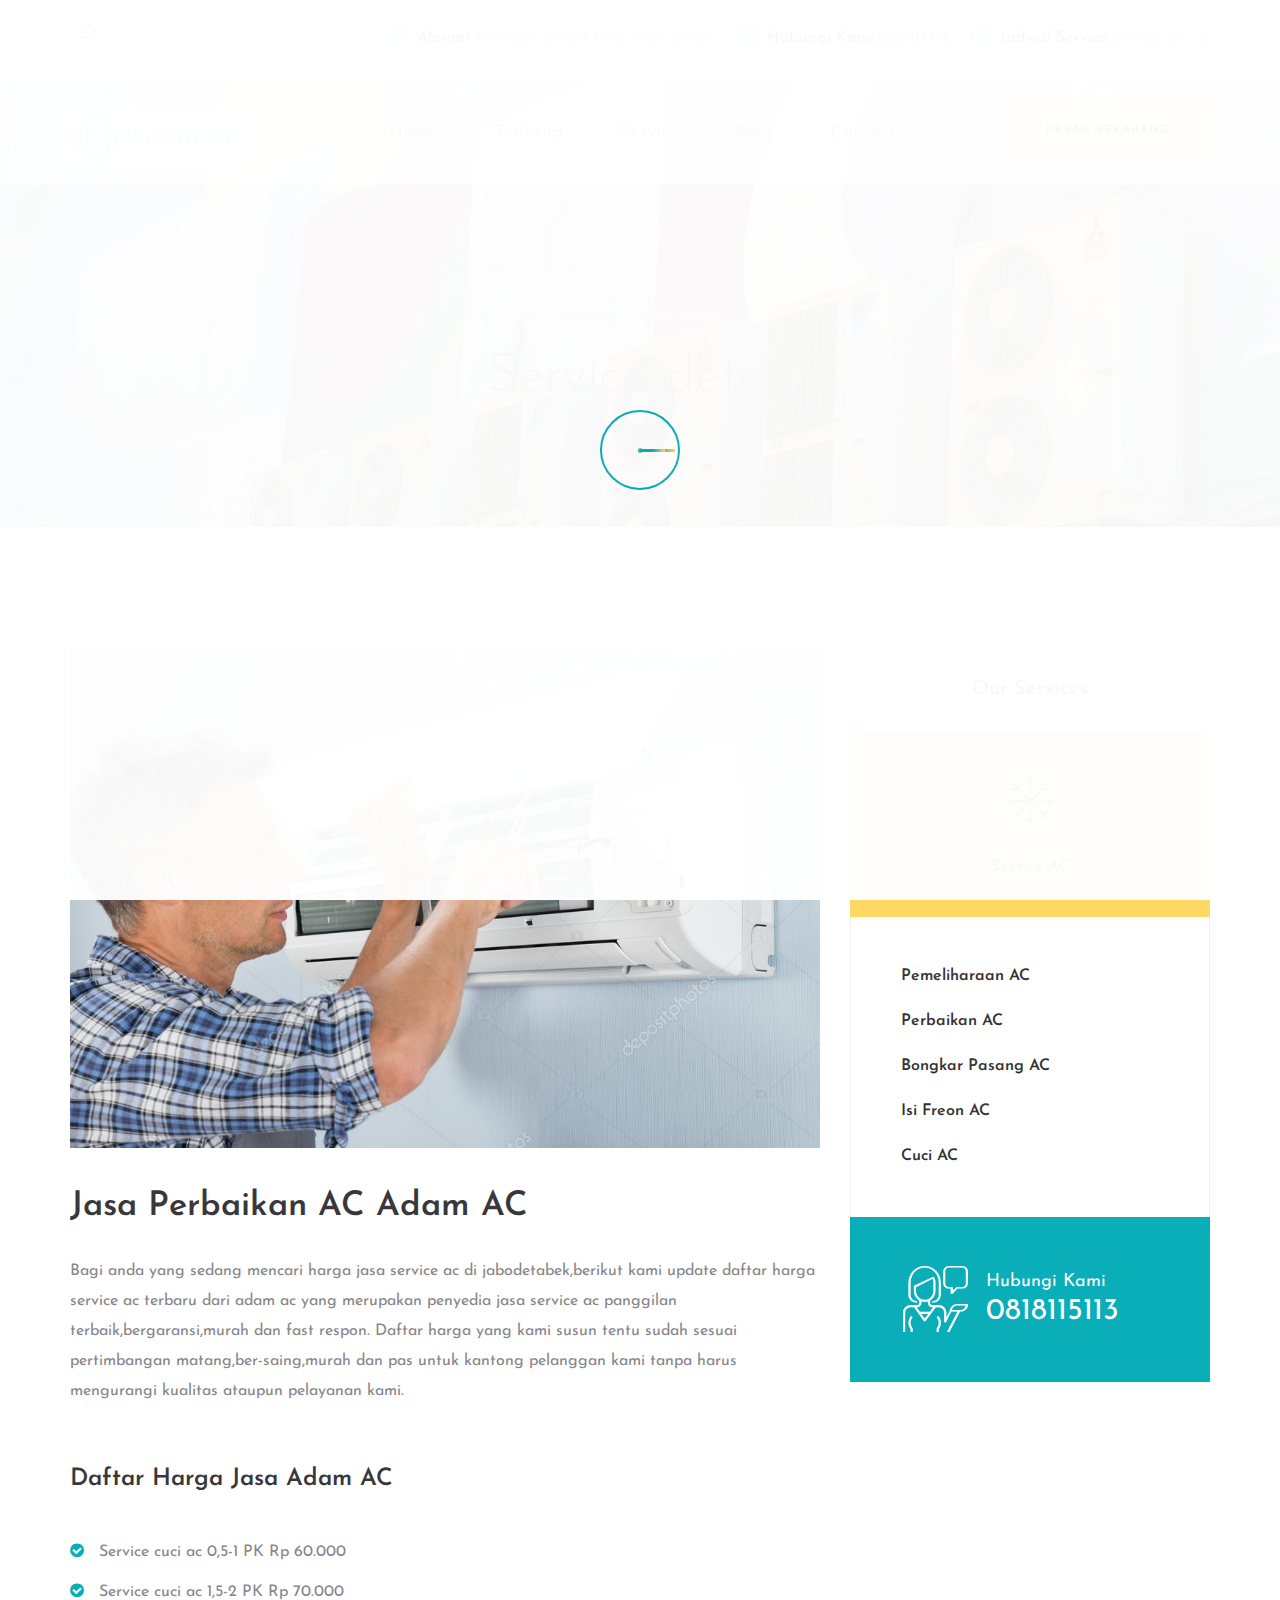
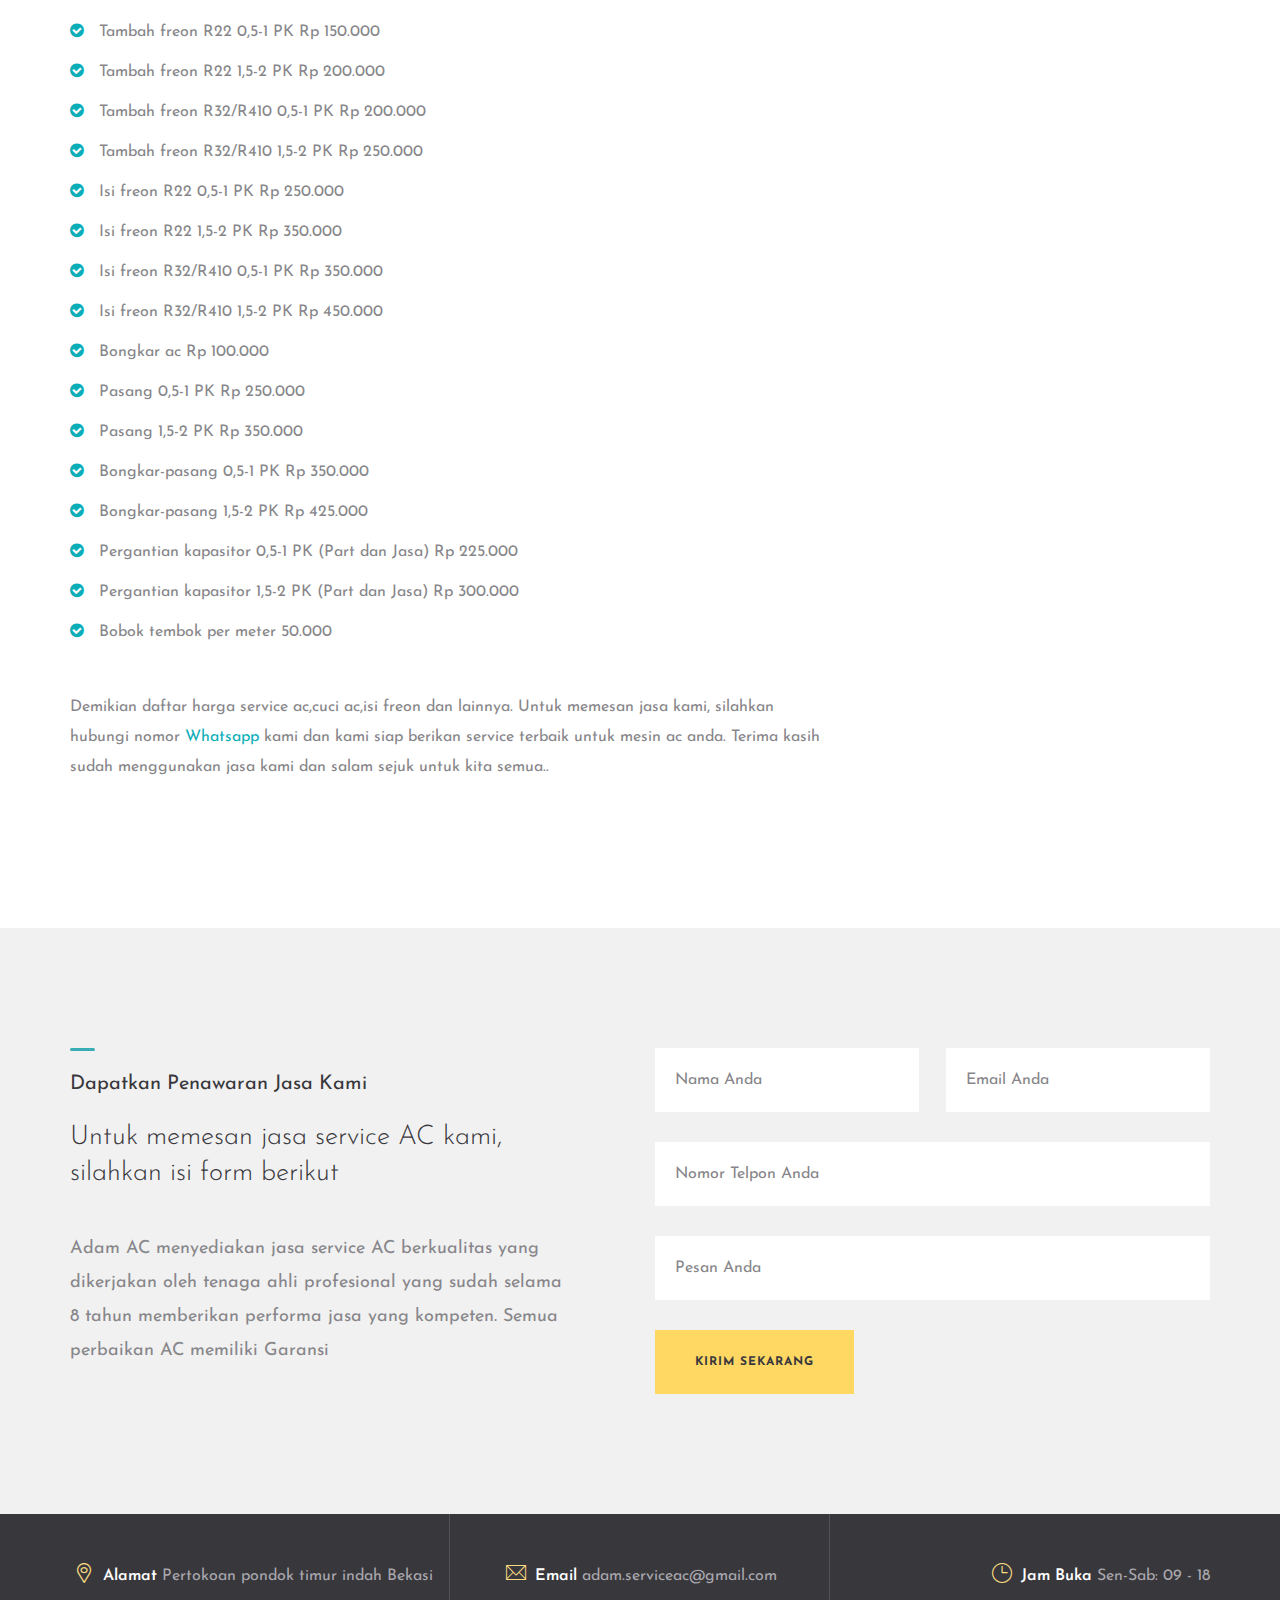
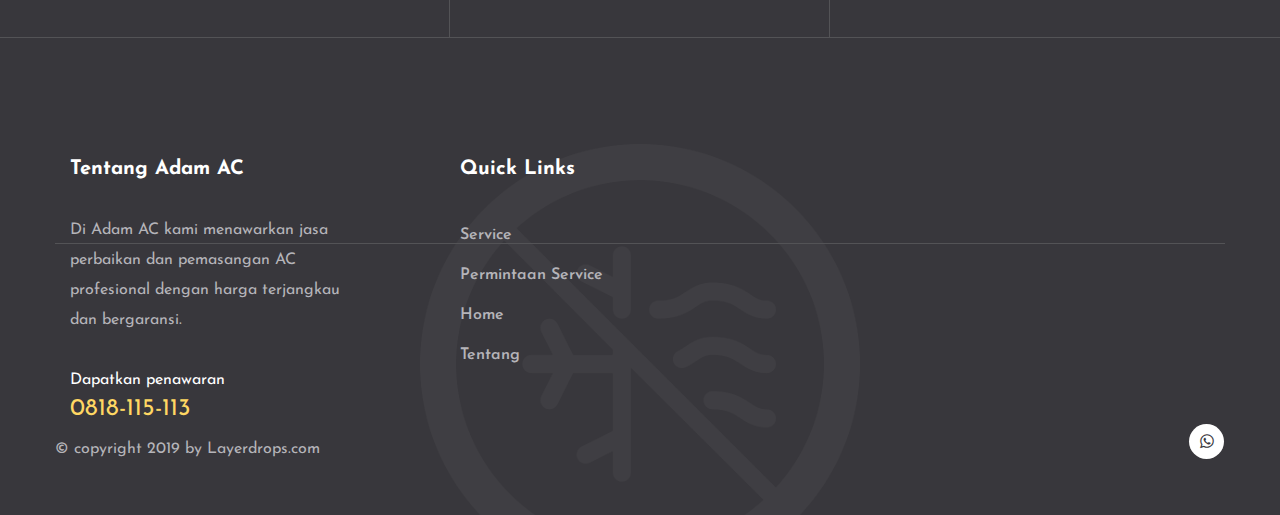
<file: service-details.html>
<!DOCTYPE html>
<html lang="en">
<head>
    <meta charset="UTF-8">
    <meta name="viewport" content="width=device-width, initial-scale=1">
    <title>Adam AC</title>
    <!--Google font-->
    <link href="https://fonts.googleapis.com/css?family=Josefin+Sans:100,300,400,600,600i,700" rel="stylesheet">
    <!--favicon-->
    <link rel="icon" href="assets/images/favicon.png">
    <!--stylesheet-->
    <link rel="stylesheet" href="assets/css/bootstrap.min.css">
    <link rel="stylesheet" href="assets/css/font-awesome.min.css">
    <link rel="stylesheet" href="assets/css/owl.carousel.min.css">
    <link rel="stylesheet" href="assets/css/fontello.css">
    <link rel="stylesheet" href="assets/css/animate.css">
    <link rel="stylesheet" href="assets/css/style.css">
    <link rel="stylesheet" href="assets/css/responsive.css">
</head>
<body>
<!--===========================
        Start PreLoader
===========================-->
<div class="preloader">
    <div class="loader">
        <span></span>
    </div><!--end .loader-->
</div><!--end .preloader-->
<!--===========================
        End PreLoader
===========================-->

<!--===========================
        Start Header
===========================-->
<header class="header_area">
    <div class="container">
        <div class="row">
            <div class="col-md-3 col-sm-4 col-xs-12">
                <div class="header_social">
                    <ul class="hd_social_icons">
                        <li><a href="https://wa.link/3f0r9o"><i class="fa fa-whatsapp"></i></a></li>
                    </ul>
                </div><!--end .header_social-->
            </div><!--end .col-md-3-->
            <div class="col-md-9 col-sm-8 col-xs-12">
                <div class="header_contact text-right">
                    <ul class="hd_contact">
                        <li><i class="icon-placeholder"></i> Alamat<a href="https://www.google.com/maps/search/Pertokoan+pondok+timur+indah+Rt.01%2F010+-+Kel.+Jatimulya+Kec.+Tambun+selatan+Bekasi./@-6.2782158,107.0192802,17z/data=!3m1!4b1" target="_blank"> Pertokoan pondok timur indah Bekasi.</a></li>
                        <li><i class="icon-phone-call"></i> Hubungi Kami<a href="https://wa.link/3f0r9o" target="_blank"> 0818-115-113</a></li>
                        <li><i class="icon-clock"></i> Jadwal Service<a href=""> Sen-Sab: 09 - 18</a></li>
                    </ul>
                </div><!--end .header_contact-->
            </div><!--end .col-md-9-->
        </div><!--end .row-->
    </div><!--end .container-->
</header><!--end .header_area-->
<!--===========================
        End Header
===========================-->

<!--===========================
        Start Main Menu
===========================-->
<div class="main_menu_area">
    <div class="container">
        <div class="row">
            <div class="col-md-2 col-sm-12">
                <button type="button" class="navbar-toggles">
                    <span class="icon-bar"></span>
                    <span class="icon-bar"></span>
                    <span class="icon-bar"></span>
                </button>
                <a href="index.html" class="logo">
                    <img src="assets/images/logo new.png" alt="Logo">
                </a>
            </div><!--end .col-md-2-->
            <div class="col-md-10 col-sm-9 collapse_responsive">
                <div class="collapse navbar-collapse remove_padding" id="myNavbar">
                    <ul class="nav navbar-nav text-center">
                        <li>
                            <a href="index.html">Home</a>
                        </li>
                        <li><a href="about.html">Tentang</a></li>
                        <li><a href="service.html">Service</a></li>
                        <li><a href="blog.html">Blog </a></li>
                        <li><a href="contact.html">Contact</a></li>
                        <li class="header_right_btn">
                            <a class="btn-yellow" href="https://wa.link/3f0r9o" target="_blank">PESAN SEKARANG</a>
                        </li>
                    </ul>
                </div><!--end .collapse-->
            </div><!--end .col-md-10-->
        </div><!--end .row-->
    </div><!--end .container-->
</div><!--end .main_menu_area-->
<!--===========================
        End Main Menu
===========================-->

<!--===========================
        Start Breadcrumb
===========================-->
<section class="breadcrumb_section text-center section_padding">
    <ul class="breadcrumb">
        <li><a href="index.html">Home</a></li>
        <li> Services</li>
    </ul>
    <h1>Service detail</h1>
</section><!--end .breadcrumb_section-->
<!--===========================
        End Breadcrumb
===========================-->

<!--===========================
        Start Service Details
===========================-->
<section class="service_details_area section_padding">
    <div class="container">
        <div class="row">
            <div class="col-md-8">
                <div class="service_details_left">
                    <img src="assets/images/services/service-details.jpg" alt="Service Details Image">
                    <h1>Jasa Perbaikan AC Adam AC</h1>
                    <p>Bagi anda yang sedang mencari harga jasa service ac di jabodetabek,berikut kami update daftar harga service ac terbaru dari adam ac yang merupakan penyedia jasa service ac panggilan terbaik,bergaransi,murah dan fast respon. Daftar harga yang kami susun tentu sudah sesuai pertimbangan matang,ber-saing,murah dan pas untuk kantong pelanggan kami tanpa harus mengurangi kualitas ataupun pelayanan kami.</p>
                    <h2>Daftar Harga Jasa Adam AC</h2>
                    <ul>
                        <li><i class="fa fa-check-circle"></i> Service cuci ac 0,5-1 PK  Rp 60.000</li>
                        <li><i class="fa fa-check-circle"></i> Service cuci ac 1,5-2 PK  Rp 70.000</li>
                        <li><i class="fa fa-check-circle"></i> Tambah freon R22  0,5-1 PK  Rp 150.000</li>
                        <li><i class="fa fa-check-circle"></i> Tambah freon R22  1,5-2 PK  Rp 200.000</li>
                        <li><i class="fa fa-check-circle"></i> Tambah freon R32/R410  0,5-1 PK  Rp 200.000</li>
                        <li><i class="fa fa-check-circle"></i> Tambah freon R32/R410 1,5-2  PK  Rp 250.000</li>
                        <li><i class="fa fa-check-circle"></i> Isi freon R22  0,5-1 PK Rp 250.000</li>
                        <li><i class="fa fa-check-circle"></i> Isi freon R22  1,5-2 PK Rp 350.000</li>
                        <li><i class="fa fa-check-circle"></i> Isi freon R32/R410  0,5-1 PK Rp 350.000</li>
                        <li><i class="fa fa-check-circle"></i> Isi freon R32/R410 1,5-2 PK Rp 450.000</li>
                        <li><i class="fa fa-check-circle"></i> Bongkar ac Rp 100.000</li>
                        <li><i class="fa fa-check-circle"></i> Pasang 0,5-1 PK Rp 250.000</li>
                        <li><i class="fa fa-check-circle"></i> Pasang 1,5-2 PK Rp 350.000</li>
                        <li><i class="fa fa-check-circle"></i> Bongkar-pasang 0,5-1 PK Rp 350.000</li>
                        <li><i class="fa fa-check-circle"></i> Bongkar-pasang 1,5-2 PK Rp 425.000</li>
                        <li><i class="fa fa-check-circle"></i> Pergantian kapasitor 0,5-1 PK (Part dan Jasa)  Rp 225.000</li>
                        <li><i class="fa fa-check-circle"></i> Pergantian kapasitor 1,5-2 PK (Part dan Jasa)  Rp 300.000</li>
                        <li><i class="fa fa-check-circle"></i> Bobok tembok per meter 50.000</li>
                    </ul>
                    <p class="extra_mr">Demikian daftar harga service ac,cuci ac,isi freon dan lainnya. Untuk memesan jasa kami, silahkan hubungi nomor <a href="https://wa.link/3f0r9o">Whatsapp</a> kami dan kami siap berikan service terbaik untuk mesin ac anda.
                        Terima kasih sudah menggunakan jasa kami dan salam sejuk untuk kita semua..</p>
                </div><!--end .service_details_left-->
            </div><!--end col-md-8-->
            <div class="col-md-4">
                <div class="service_details_right">
                    <h1 class="text-center">Our Services</h1>
                    <div class="service_details_sv_cnt text-center service_cool_head">
                        <ul class="nav nav-tabs">
                            <li class="active">
                                <a id="cooling-service-tab" data-toggle="tab" href="#cooling-service-body">
                                    <div class="service_center_left">
                                        <i class="icon-snow"></i>
                                        <span>Service AC</span>
                                    </div><!--end .service_center_left-->
                                </a>
                            </li>
                        </ul><!--end .service_center_left-->
                    </div><!--end .service_details_sv_cnt .service_cool_head-->
                    <div class="tab-content">
                        <div class="tab-pane fade in active" id="cooling-service-body" role="tabpanel" aria-labelledby="cooling-service-tab">
                            <div class="service_category">
                                <ul>
                                    <li>Pemeliharaan AC </li>
                                    <li>Perbaikan AC </li>
                                    <li>Bongkar Pasang AC </li>
                                    <li>Isi Freon AC </li>
                                    <li>Cuci AC </li>
                                </ul>
                            </div><!-- end .service_category -->
                        </div><!-- end .tab-pane -->
                    </div><!-- end .tab-content -->
                    <a href="https://wa.link/3f0r9o" target="_blank">
                    <div class="tab-content">
                        <div class="tab-pane fade in active" id="other-service-body" role="tabpanel" aria-labelledby="cooling-service-tab">
                            <div class="service_details_contact">
                                <span class="icon-support"></span>
                                <h2><span>Hubungi Kami </span>0818115113</h2>
                            </div><!-- end service_details_contact -->
                        </div>
                    </a>
                        <div class="tab-pane fade" id="commercial-service-body" role="tabpanel" aria-labelledby="cooling-service-tab">
                            <div class="service_details_contact">
                                <span class="icon-support"></span>
                                <h2><span>Contact with us </span>666 888 000</h2>
                            </div><!-- end service_details_contact -->
                        </div>
                    </div>
                </div><!-- end .service_details_right -->
            </div><!-- end .col-md-4 -->
        </div><!-- end .row -->
    </div><!-- end .container -->
</section><!-- end .service_details_area section_padding -->
<!--===========================
        End Service Details
===========================-->

<!--===========================
        Start Contact Form
===========================-->
<section class="contact_form_area ctf_gray section_padding">
    <div class="container">
        <div class="row">
            <div class="col-md-6">
                <div class="contact-right contact_details">
                    <div class="hero-title-with-shape">
                        <h4 class="heading_with_border">Dapatkan Penawaran Jasa Kami</h4>
                        <h1>Untuk memesan jasa service AC kami, silahkan isi form berikut</h1>
                    </div><!--end .hero-title-with-shape-->
                    <p>Adam AC menyediakan jasa service AC berkualitas yang dikerjakan oleh tenaga ahli profesional yang sudah selama 8 tahun memberikan performa jasa yang kompeten. Semua perbaikan AC memiliki Garansi</p>
                </div><!-- end .contact-right contact_details -->
            </div><!-- end .col-md-6 -->
            <div class="col-md-6">
                <div class="contact-right contact-right-style-2 extra_mr_30">
                    <form action="https://formspree.io/f/xrgrlgnd" method="post" target="_blank">
                        <input class="half_width input_m_right" type="text" name="name" placeholder="Nama Anda">
                        <input class="half_width" type="EMAIL" name="email" placeholder="Email Anda">
                        <input type="tel" name="tell" placeholder="Nomor Telpon Anda">
                        <input type="text" name="message" placeholder="Pesan Anda">
                        <span></span>
                        <button class="btn-yellow" type="submit">KIRIM SEKARANG</button>
                    </form>
                </div><!-- end .contact-right .contact-right-style-2 .extra_mr_30 -->
            </div><!-- end .col-md-6 -->
        </div><!-- end .row -->
    </div><!-- end .container -->
</section><!-- end .contact_form_area .ctf_gray .section_padding -->
<!--===========================
        End Contact Form
===========================-->

<!--===========================
        Start Footer
===========================-->
<footer class="footer_area">
    <div class="footer_contact text-center">
        <div class="container">
            <div class="col-md-4 col-sm-4">
                <div class="footer_contact_width text-left">
                    <p><i class="icon-placeholder"></i> Alamat <span>Pertokoan pondok timur indah Bekasi</span></p>
                </div><!--end .footer_contact_width-->
            </div><!--end .col-md-4-->
            <div class="col-md-4 col-sm-4">
                <div class="footer_contact_width">
                    <p><i class="icon-contact"></i> Email <span>adam.serviceac@gmail.com</span></p>
                </div><!--end .footer_contact_width-->
            </div><!--end .col-md-4-->
            <div class="col-md-4 col-sm-4">
                <div class="footer_contact_width text-right">
                    <p><i class="icon-clock"></i> Jam Buka <span><a href="">Sen-Sab: 09 - 18</a></span></p>
                </div><!--end .footer_contact_width-->
            </div><!--end .col-md-4-->
        </div><!--end .container-->
    </div><!--end .footer_contact-->
    <div class="footer_content section_padding">
        <div class="container">
            <div class="row">
                <div class="col-md-4 col-sm-6">
                    <div class="footer_textwidget textwidget">
                        <h2>Tentang Adam AC</h2>
                        <p>
                            Di Adam AC kami menawarkan jasa perbaikan dan pemasangan AC profesional dengan harga terjangkau dan bergaransi.
                        </p>
                        <h4>Dapatkan penawaran</h4>
                        <span class="number">0818-115-113</span>
                    </div><!--end .footer_textwidget .textwidget-->
                </div><!--end .col-md-4-->
                <div class="col-md-2 col-sm-3">
                    <h2>Quick Links</h2>
                    <ul class="footer_link">
                        <li><a href="service.html">Service</a></li>
                        <li><a href="https://wa.link/3f0r9o">Permintaan Service</a></li>
                        <li><a href="index.html">Home</a></li>
                        <li><a href="about.html">Tentang</a></li>
                    </ul><!--end .footer_link-->
                </div><!--end .col-md-2-->
            <div class="copyright_area">
                <div class="row">
                    <div class="col-md-8 col-sm-6 copyright_text">
                        <p>&copy; copyright 2019 by Layerdrops.com</p>
                    </div><!--end .col-md-8-->
                    <div class="col-md-4 col-sm-6 copyright_social text-right">
                        <ul>
                            <li>
                                <a href="https://wa.link/3f0r9o">
                                    <i class="fa fa-whatsapp"></i>
                                </a>
                            </li>
                        </ul>
                    </div><!--end .col-md-4-->
                </div><!--end .row-->
            </div><!--end .copyright_area-->
        </div><!--end .container-->
    </div><!--end .footer_content-->
    <img src="assets/images/shape/footer-shape.png" class="footer_shape" alt="footer shape">
</footer><!--end .footer_area-->
<!--===========================
        End Footer
===========================-->



<script src="assets/js/jquery.min.js"></script>
<script src="assets/js/bootstrap.min.js"></script>
<script src="assets/js/owl.carousel.min.js"></script>
<script src="assets/js/jquery.magnific-popup.min.js"></script>
<script src="assets/js/waypoint.js"></script>
<script src="assets/js/jquery.counterup.min.js"></script>
<script src="assets/js/custom.js"></script>

</body>
</html>
</file>
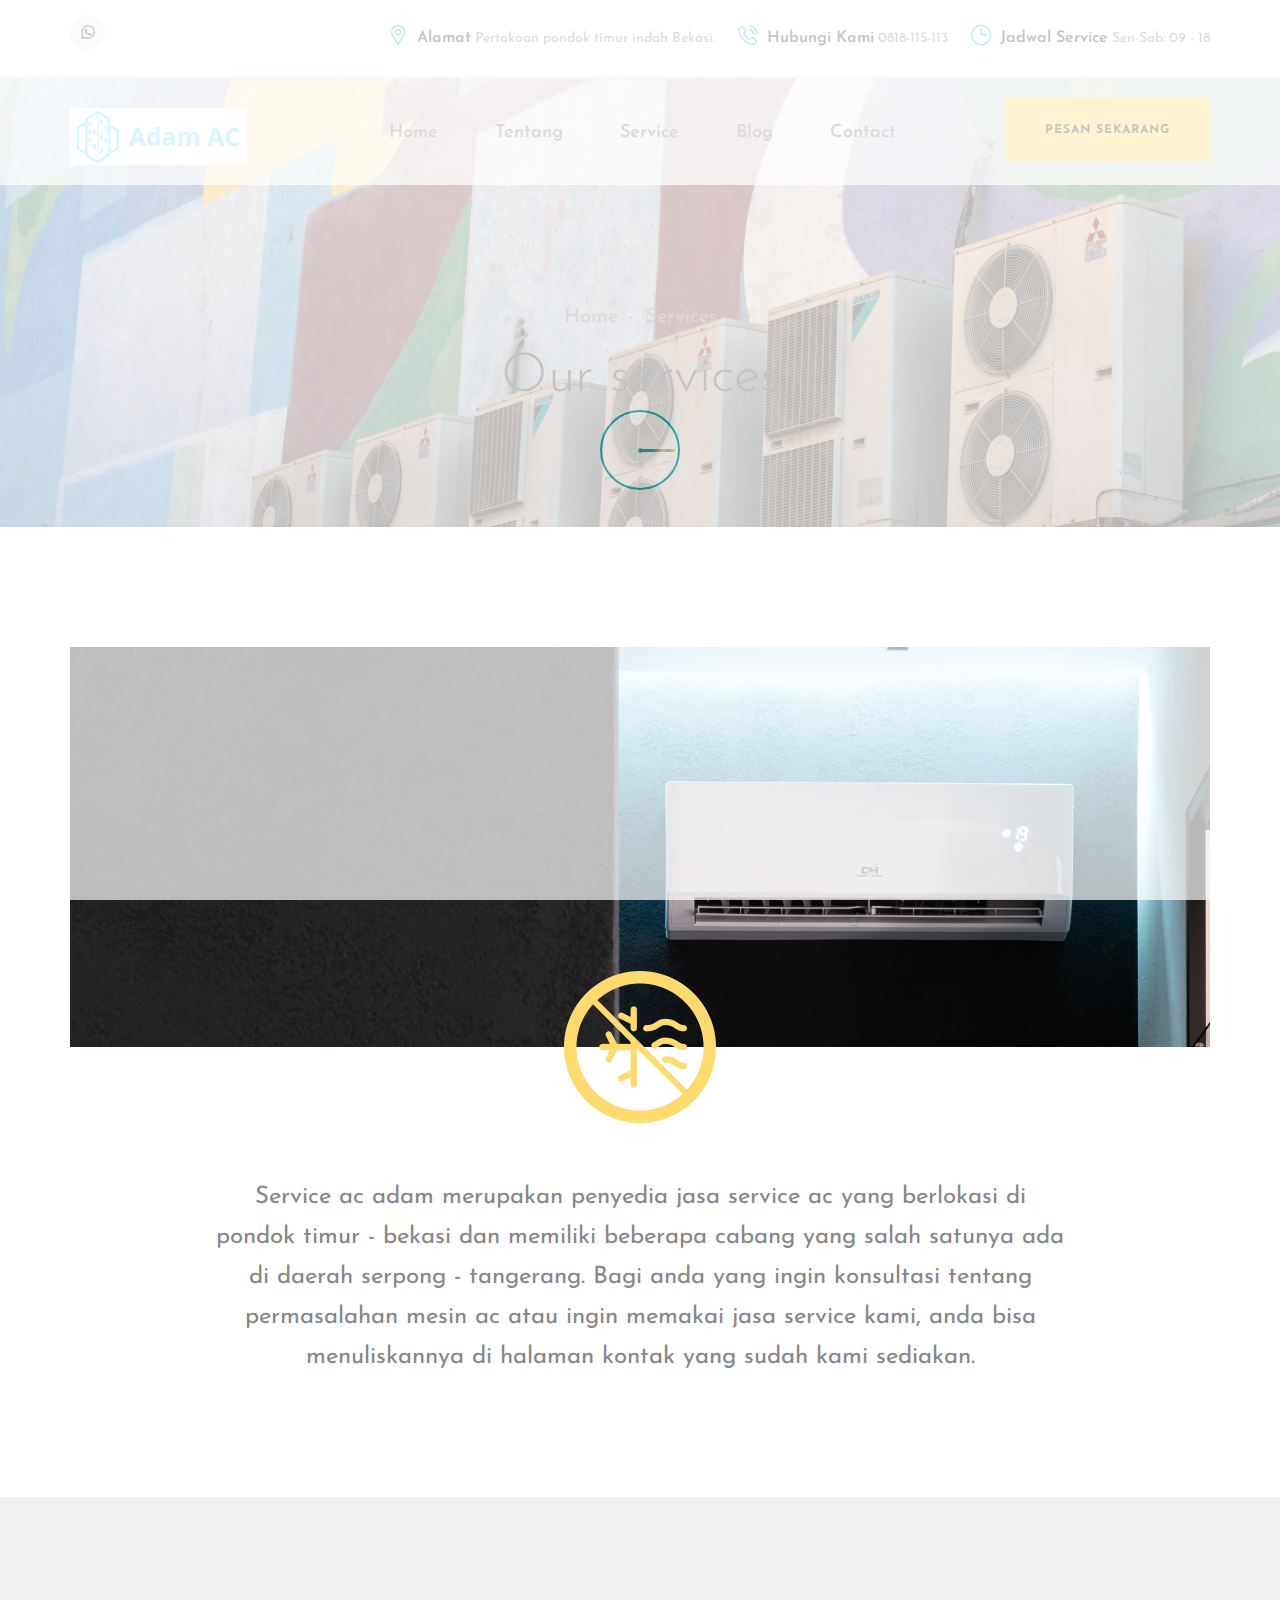
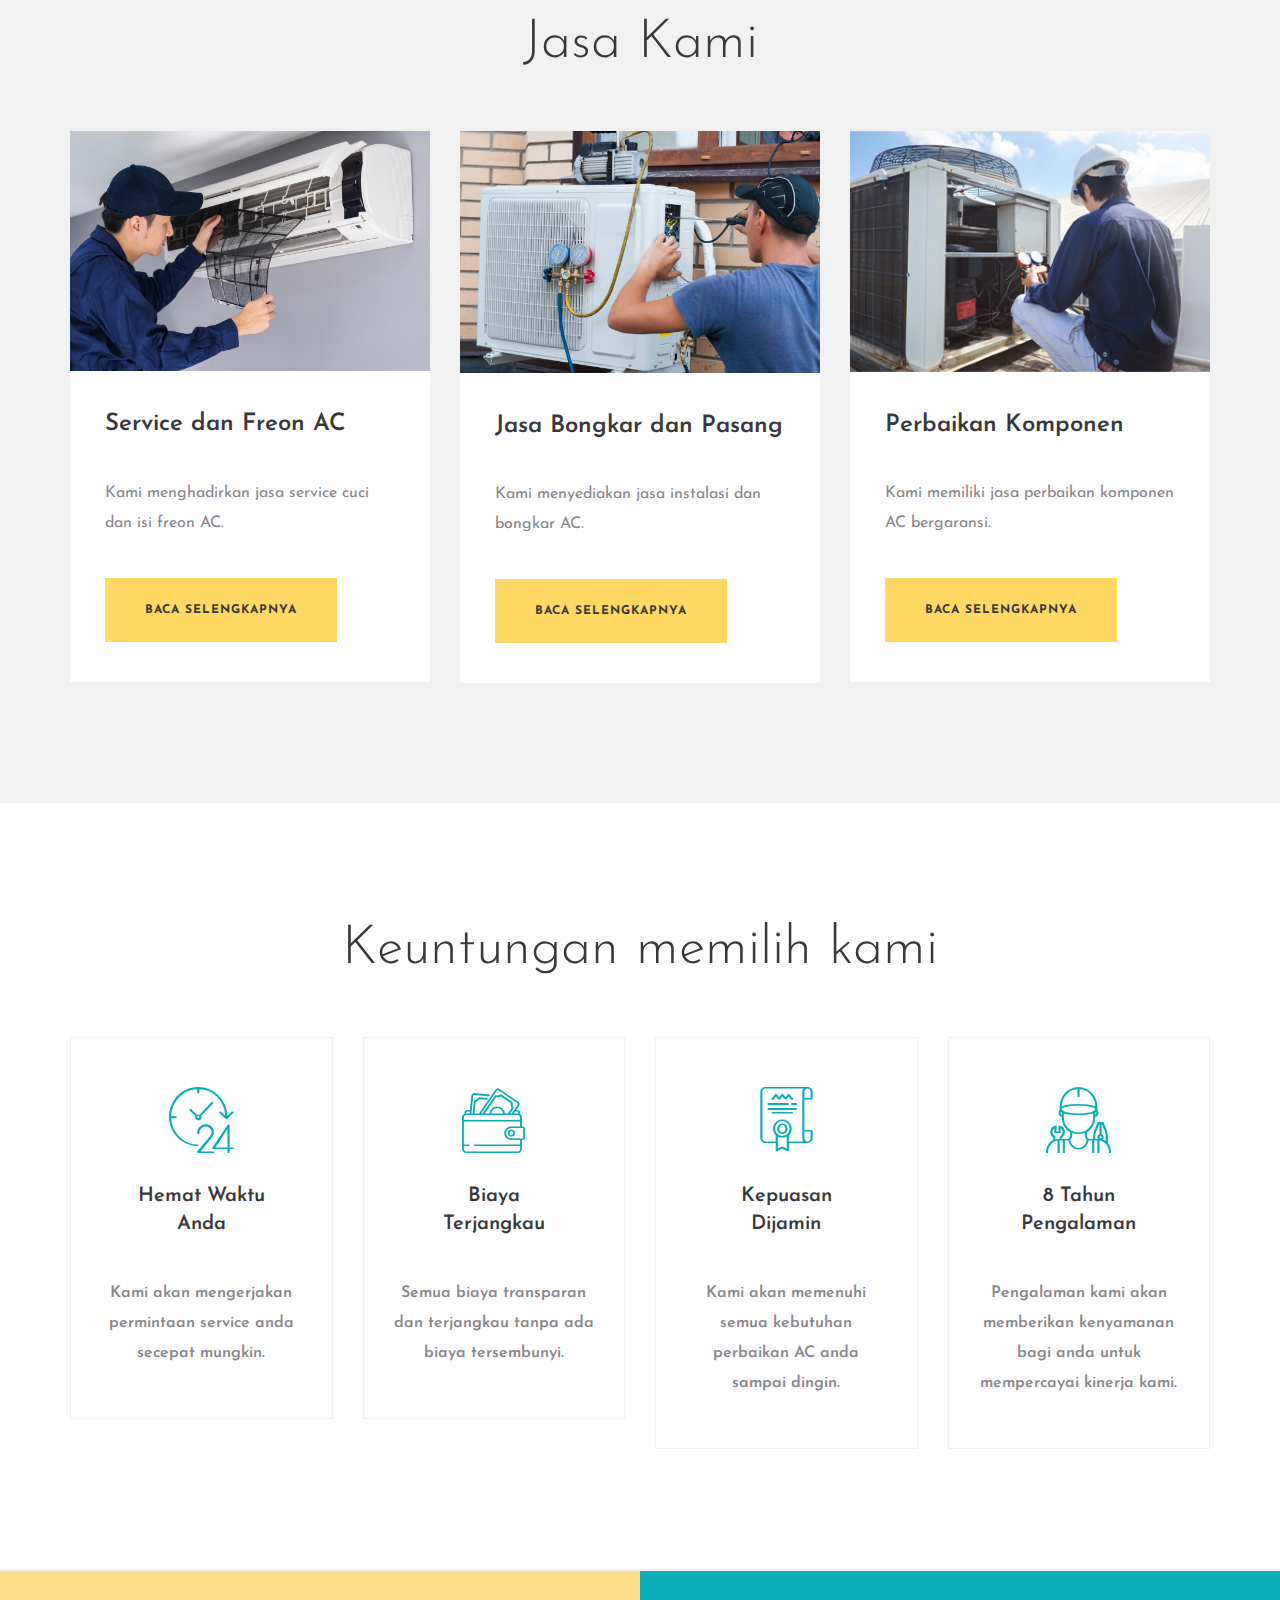
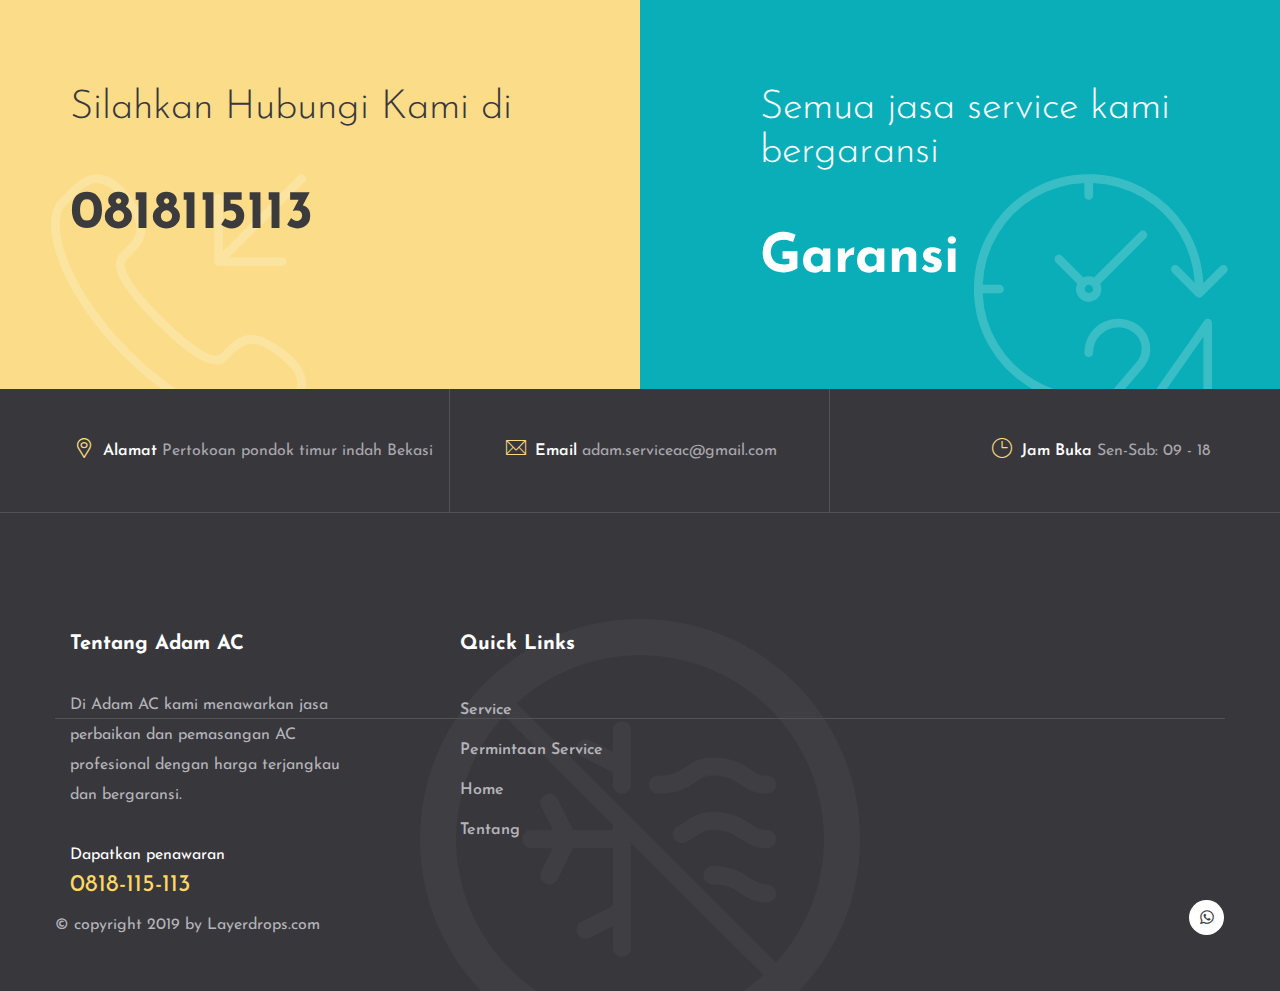
<file: service.html>
<!DOCTYPE html>
<html lang="en">
<head>
    <meta charset="UTF-8">
    <meta name="viewport" content="width=device-width, initial-scale=1">
    <title>Adam AC</title>
    <!--Google font-->
    <link href="https://fonts.googleapis.com/css?family=Josefin+Sans:100,300,400,600,600i,700" rel="stylesheet">
    <!--favicon-->
    <link rel="icon" href="assets/images/favicon.png">
    <!--stylesheet-->
    <link rel="stylesheet" href="assets/css/bootstrap.min.css">
    <link rel="stylesheet" href="assets/css/font-awesome.min.css">
    <link rel="stylesheet" href="assets/css/owl.carousel.min.css">
    <link rel="stylesheet" href="assets/css/fontello.css">
    <link rel="stylesheet" href="assets/css/animate.css">
    <link rel="stylesheet" href="assets/css/style.css">
    <link rel="stylesheet" href="assets/css/responsive.css">
</head>
<body>
<!--===========================
        Start PreLoader
===========================-->
<div class="preloader">
    <div class="loader">
        <span></span>
    </div><!--end .loader-->
</div><!--end .preloader-->
<!--===========================
        End PreLoader
===========================-->

<!--===========================
        Start Header
===========================-->
<header class="header_area">
    <div class="container">
        <div class="row">
            <div class="col-md-3 col-sm-4 col-xs-12">
                <div class="header_social">
                    <ul class="hd_social_icons">
                        <li><a href="https://wa.link/3f0r9o"><i class="fa fa-whatsapp"></i></a></li>
                    </ul>
                </div><!--end .header_social-->
            </div><!--end .col-md-3-->
            <div class="col-md-9 col-sm-8 col-xs-12">
                <div class="header_contact text-right">
                    <ul class="hd_contact">
                        <li><i class="icon-placeholder"></i> Alamat<a href="https://www.google.com/maps/search/Pertokoan+pondok+timur+indah+Rt.01%2F010+-+Kel.+Jatimulya+Kec.+Tambun+selatan+Bekasi./@-6.2782158,107.0192802,17z/data=!3m1!4b1" target="_blank"> Pertokoan pondok timur indah Bekasi.</a></li>
                        <li><i class="icon-phone-call"></i> Hubungi Kami<a href="https://wa.link/3f0r9o" target="_blank"> 0818-115-113</a></li>
                        <li><i class="icon-clock"></i> Jadwal Service<a href=""> Sen-Sab: 09 - 18</a></li>
                    </ul>
                </div><!--end .header_contact-->
            </div><!--end .col-md-9-->
        </div><!--end .row-->
    </div><!--end .container-->
</header><!--end .header_area-->
<!--===========================
        End Header
===========================-->

<!--===========================
        Start Main Menu
===========================-->
<div class="main_menu_area">
    <div class="container">
        <div class="row">
            <div class="col-md-2 col-sm-12">
                <button type="button" class="navbar-toggles">
                    <span class="icon-bar"></span>
                    <span class="icon-bar"></span>
                    <span class="icon-bar"></span>
                </button>
                <a href="index.html" class="logo">
                    <img src="assets/images/logo new.png" alt="Logo">
                </a>
            </div><!--end .col-md-2-->
            <div class="col-md-10 col-sm-9 collapse_responsive">
                <div class="collapse navbar-collapse remove_padding" id="myNavbar">
                    <ul class="nav navbar-nav text-center">
                        <li>
                            <a href="index.html">Home</a>
                        </li>
                        <li><a href="about.html">Tentang</a></li>
                        <li><a href="service.html">Service</a></li>
                        <li><a href="blog.html">Blog </a></li>
                        <li><a href="contact.html">Contact</a></li>
                        <li class="header_right_btn">
                            <a class="btn-yellow" href="https://wa.link/3f0r9o" target="_blank">PESAN SEKARANG</a>
                        </li>
                    </ul>
                </div><!--end .collapse-->
            </div><!--end .col-md-10-->
        </div><!--end .row-->
    </div><!--end .container-->
</div><!--end .main_menu_area-->
<!--===========================
        End Main Menu
===========================-->

<!--===========================
        Start Breadcrumb
===========================-->
<section class="breadcrumb_section text-center section_padding">
    <ul class="breadcrumb">
        <li><a href="index.html">Home</a></li>
        <li> Services</li>
    </ul>
    <h1>Our services</h1>
</section><!--end .breadcrumb_section-->
<!--===========================
        End Breadcrumb
===========================-->

<!--===========================
        Start Service Style 2
===========================-->
<div class="service_style_2_area text-center section_padding">
    <div class="container">
        <div class="row">
            <div class="col-md-12">
                <div class="service_img_info_box">
                    <img src="assets/images/shape/service-color-shape.png" class="service_info_color_shape" alt="shape">
                </div><!--end .service_img_info_box-->
                <p class="col-md-10 col-md-offset-1">Service ac adam merupakan penyedia jasa service ac yang berlokasi di pondok timur - bekasi dan memiliki beberapa cabang yang salah satunya ada di daerah serpong - tangerang. Bagi anda yang ingin konsultasi tentang permasalahan mesin ac atau ingin memakai jasa service kami, anda bisa menuliskannya di halaman kontak yang sudah kami sediakan.</p>
            </div><!--end .col-md-12-->
        </div><!--end .row-->
    </div><!--end .container-->
</div><!--end .service_style_2_area-->
<!--===========================
        End Service Style 2
===========================-->

<!--===========================
        Start Service
===========================-->
<section class="service_area section_padding">
    <div class="container">
        <div class="row">
            <div class="col-md-12">
                <div class="hero-section-title text-center">
                    <h1>Jasa Kami</h1>
                </div><!--end .hero-section-title-->
            </div><!--end .col-md-12-->
            <div class="col-md-4 col-sm-6">
                <div class="service_box">
                    <div class="service_img">
                        <img src="assets/images/services/service-1.jpg" alt="service 1">
                    </div><!--end .service_img-->
                    <div class="service_details">
                        <a href="service-details.html"><h2>Service dan Freon AC</h2></a>
                        <p>
                            Kami menghadirkan jasa service cuci dan isi freon AC.
                        </p>
                        <a href="service-details.html" class="btn-yellow">BACA SELENGKAPNYA</a>
                    </div><!--end .service_details-->
                </div><!--end .service_box-->
            </div><!--end .col-md-4-->
            <div class="col-md-4 col-sm-6">
                <div class="service_box">
                    <div class="service_img">
                        <img src="assets/images/services/service-2.jpg" alt="service 2">
                    </div><!--end .service_img-->
                    <div class="service_details">
                        <a href="service-details.html"><h2>Jasa Bongkar dan Pasang</h2></a>
                        <p>
                            Kami menyediakan jasa instalasi dan bongkar AC.
                        </p>
                        <a href="service-details.html" class="btn-yellow">BACA SELENGKAPNYA</a>
                    </div><!--end .service_details-->
                </div><!--end .service_box-->
            </div><!--end .col-md-4-->
            <div class="col-md-4 col-sm-6">
                <div class="service_box">
                    <div class="service_img">
                        <img src="assets/images/services/service-3.jpg" alt="service 3">
                    </div><!--end .service_img-->
                    <div class="service_details">
                        <a href="service-details.html"><h2>Perbaikan Komponen</h2></a>
                        <p>
                            Kami memiliki jasa perbaikan komponen AC bergaransi.
                        </p>
                        <a href="service-details.html" class="btn-yellow">BACA SELENGKAPNYA</a>
                    </div><!--end .service_details-->
                </div><!--end .service_box-->
            </div><!--end .col-md-4-->
        </div><!--end .row-->
    </div><!--end .container-->
</section><!--end .service_area-->
<!--===========================
        End Service
===========================-->

<!--===========================
        Start Service Benefits
===========================-->
<section class="service_benefits_area text-center section_border section_padding">
    <div class="container">
        <div class="row">
            <div class="col-md-12">
                <div class="hero-section-title">
                    <h1>Keuntungan memilih kami</h1>
                </div><!--end .hero-section-title-->
            </div><!--end .col-md-12-->
            <div class="col-md-3 col-sm-6">
                <div class="service_benefits_box">
                    <i class="icon-big_clock"></i>
                    <h3>Hemat Waktu Anda</h3>
                    <p>Kami akan mengerjakan permintaan service anda secepat mungkin.</p>
                </div><!--end .service_benefits_box-->
            </div><!--end col-md-3-->
            <div class="col-md-3 col-sm-6">
                <div class="service_benefits_box">
                    <i class="icon-wallet"></i>
                    <h3>Biaya Terjangkau</h3>
                    <p>Semua biaya transparan dan terjangkau tanpa ada biaya tersembunyi.</p>
                </div><!--end .service_benefits_box-->
            </div><!--end col-md-3-->
            <div class="col-md-3 col-sm-6">
                <div class="service_benefits_box">
                    <i class="icon-diploma"></i>
                    <h3>Kepuasan Dijamin</h3>
                    <p>Kami akan memenuhi semua kebutuhan perbaikan AC anda sampai dingin.</p>
                </div><!--end .service_benefits_box-->
            </div><!--end col-md-3-->
            <div class="col-md-3 col-sm-6">
                <div class="service_benefits_box">
                    <i class="icon-mechanic"></i>
                    <h3>8 Tahun Pengalaman</h3>
                    <p>Pengalaman kami akan memberikan kenyamanan bagi anda untuk mempercayai kinerja kami.</p>
                </div><!--end .service_benefits_box-->
            </div><!--end col-md-3-->
        </div><!--end .row-->
    </div><!--end .container-->
</section><!--end .service_benefits_area-->
<!--===========================
        End Service Benefits
===========================-->

<!--===========================
        Start CTA Style 3
===========================-->
<section class="cta_style_3_area">
    <i class="icon_left icon-phone-miscall"></i>
    <div class="container">
        <div class="row">
            <div class="col-md-6 col-sm-6">
                <div class="cta_style_3_width">
                    <h2>Silahkan Hubungi Kami di</h2>
                    <span>0818115113</span>
                </div><!--end .cta_style_3_width-->
            </div><!--end .col-md-6-->
            <div class="col-md-6 col-sm-6">
                <div class="cta_style_3_width cta_style_3_right">
                    <h2>Semua jasa service kami bergaransi</h2>
                    <span>Garansi</span>
                </div><!--end .cta_style_3_width-->
            </div><!--end .col-md-6-->
        </div><!--end .row-->
    </div><!--end .container-->
    <i class="icon_right icon-big_clock"></i>
</section><!--end .cta_style_3_area-->
<!--===========================
        End CTA Style 3
===========================-->

<!--===========================
        Start Footer
===========================-->
<footer class="footer_area">
    <div class="footer_contact text-center">
        <div class="container">
            <div class="col-md-4 col-sm-4">
                <div class="footer_contact_width text-left">
                    <p><i class="icon-placeholder"></i> Alamat <span>Pertokoan pondok timur indah Bekasi</span></p>
                </div><!--end .footer_contact_width-->
            </div><!--end .col-md-4-->
            <div class="col-md-4 col-sm-4">
                <div class="footer_contact_width">
                    <p><i class="icon-contact"></i> Email <span>adam.serviceac@gmail.com</span></p>
                </div><!--end .footer_contact_width-->
            </div><!--end .col-md-4-->
            <div class="col-md-4 col-sm-4">
                <div class="footer_contact_width text-right">
                    <p><i class="icon-clock"></i> Jam Buka <span><a href="">Sen-Sab: 09 - 18</a></span></p>
                </div><!--end .footer_contact_width-->
            </div><!--end .col-md-4-->
        </div><!--end .container-->
    </div><!--end .footer_contact-->
    <div class="footer_content section_padding">
        <div class="container">
            <div class="row">
                <div class="col-md-4 col-sm-6">
                    <div class="footer_textwidget textwidget">
                        <h2>Tentang Adam AC</h2>
                        <p>
                            Di Adam AC kami menawarkan jasa perbaikan dan pemasangan AC profesional dengan harga terjangkau dan bergaransi.
                        </p>
                        <h4>Dapatkan penawaran</h4>
                        <span class="number">0818-115-113</span>
                    </div><!--end .footer_textwidget .textwidget-->
                </div><!--end .col-md-4-->
                <div class="col-md-2 col-sm-3">
                    <h2>Quick Links</h2>
                    <ul class="footer_link">
                        <li><a href="service.html">Service</a></li>
                        <li><a href="https://wa.link/3f0r9o">Permintaan Service</a></li>
                        <li><a href="index.html">Home</a></li>
                        <li><a href="about.html">Tentang</a></li>
                    </ul><!--end .footer_link-->
                </div><!--end .col-md-2-->
            <div class="copyright_area">
                <div class="row">
                    <div class="col-md-8 col-sm-6 copyright_text">
                        <p>&copy; copyright 2019 by Layerdrops.com</p>
                    </div><!--end .col-md-8-->
                    <div class="col-md-4 col-sm-6 copyright_social text-right">
                        <ul>
                            <li>
                                <a href="https://wa.link/3f0r9o">
                                    <i class="fa fa-whatsapp"></i>
                                </a>
                            </li>
                        </ul>
                    </div><!--end .col-md-4-->
                </div><!--end .row-->
            </div><!--end .copyright_area-->
        </div><!--end .container-->
    </div><!--end .footer_content-->
    <img src="assets/images/shape/footer-shape.png" class="footer_shape" alt="footer shape">
</footer><!--end .footer_area-->
<!--===========================
        End Footer
===========================-->


    <script src="assets/js/jquery.min.js"></script>
    <script src="assets/js/bootstrap.min.js"></script>
    <script src="assets/js/owl.carousel.min.js"></script>
    <script src="assets/js/jquery.magnific-popup.min.js"></script>
    <script src="assets/js/waypoint.js"></script>
    <script src="assets/js/jquery.counterup.min.js"></script>
    <script src="assets/js/custom.js"></script>
</body>
</html>
</file>
<file: assets/css/fontello.css>
@font-face {
  font-family: 'fontello';
  src: url('../fonts/fontello.eot?60266550');
  src: url('../fonts/fontello.eot?60266550#iefix') format('embedded-opentype'),
       url('../fonts/fontello.woff2?60266550') format('woff2'),
       url('../fonts/fontello.woff?60266550') format('woff'),
       url('../fonts/fontello.ttf?60266550') format('truetype'),
       url('../fonts/fontello.svg?60266550#fontello') format('svg');
  font-weight: normal;
  font-style: normal;
}
/* Chrome hack: SVG is rendered more smooth in Windozze. 100% magic, uncomment if you need it. */
/* Note, that will break hinting! In other OS-es font will be not as sharp as it could be */
/*
@media screen and (-webkit-min-device-pixel-ratio:0) {
  @font-face {
    font-family: 'fontello';
    src: url('../font/fontello.svg?60266550#fontello') format('svg');
  }
}
*/
 
 [class^="icon-"]:before, [class*=" icon-"]:before {
  font-family: "fontello";
  font-style: normal;
  font-weight: normal;
  speak: none;
 
  display: inline-block;
  text-decoration: inherit;
  width: 1em;
  margin-right: .2em;
  text-align: center;
  /* opacity: .8; */
 
  /* For safety - reset parent styles, that can break glyph codes*/
  font-variant: normal;
  text-transform: none;
 
  /* fix buttons height, for twitter bootstrap */
  line-height: 1em;
 
  /* Animation center compensation - margins should be symmetric */
  /* remove if not needed */
  margin-left: .2em;
 
  /* you can be more comfortable with increased icons size */
  /* font-size: 120%; */
 
  /* Font smoothing. That was taken from TWBS */
  -webkit-font-smoothing: antialiased;
  -moz-osx-font-smoothing: grayscale;
 
  /* Uncomment for 3D effect */
  /* text-shadow: 1px 1px 1px rgba(127, 127, 127, 0.3); */
}
 
.icon-wallet:before { content: '\e800'; } /* '' */
.icon-support:before { content: '\e801'; } /* '' */
.icon-snow:before { content: '\e802'; } /* '' */
.icon-placeholder:before { content: '\e803'; } /* '' */
.icon-phone-miscall:before { content: '\e804'; } /* '' */
.icon-phone-call:before { content: '\e805'; } /* '' */
.icon-mechanic:before { content: '\e806'; } /* '' */
.icon-maintenance:before { content: '\e807'; } /* '' */
.icon-location:before { content: '\e808'; } /* '' */
.icon-handshake:before { content: '\e809'; } /* '' */
.icon-fire:before { content: '\e80a'; } /* '' */
.icon-diploma:before { content: '\e80b'; } /* '' */
.icon-contact_call:before { content: '\e80c'; } /* '' */
.icon-contact:before { content: '\e80d'; } /* '' */
.icon-clock:before { content: '\e80e'; } /* '' */
.icon-building:before { content: '\e80f'; } /* '' */
.icon-big_clock:before { content: '\e810'; } /* '' */
.icon-big-ac:before { content: '\e811'; } /* '' */
.icon-ac:before { content: '\e812'; } /* '' */
</file>
<file: assets/css/style.css>
/*------------------------------------------------------------------
    LL             OOOOOOOOOO     AAAAAAAAA ZZZZZZZZ  ZZZZZZZZ  NNNN    NN  EEEEEEE
    LL           OO          OO   AA     AA       ZZ        ZZ  NN NN   NN  EE
    LL          []            []  AAAAAAAAA     ZZ       ZZ     NN  NN  NN  EEEEE
    LL           OO          OO   AA     AA   ZZ       ZZ       NN   NN NN  EE
    LLLLLLLLLLL    OOOOOOOOOO     AA     AA  ZZZZZZZZ ZZZZZZZZ  NN    NNNN  EEEEEEE

    Template Name:  Loazzne
    Author: Layerdrops
    Author Email: Layerdrops@gmail.com
    License: GPL V2 or Later
    License URI: http://www.gnu.org/licenses/gpl-2.0.html
    Version: 1.0
*/

/*========================================================================
    Index
    ------------------------------------------------------------------------
    # - PreLoader
    # - Header
    # - MainMenu
    # - Breadcrumb Section
    # - Home v2 header slider
    # - Feature Service
    # - Service
    # - About
    # - Call To Action
    # - Team
    # - Blog
    # - Contact form
    # - Footer
*/
/*basic content*/
* {
    margin: 0;
    padding: 0;
}
a {
    color: #09aeb8;
    text-decoration: none !important;
    -webkit-transition: .3s;
    -o-transition: .3s;
    transition: .3s;
}
::-moz-selection {
    background-color: #38adb6;
    color: #ffffff;
}
::selection {
    background-color: #38adb6;
    color: #ffffff;
}
select {
    -webkit-appearance: none;
    -moz-appearance: none;
    text-indent: 1px;
    -o-text-overflow: '';
    text-overflow: '';
    position: relative;
    cursor: pointer;
}
.select_icon {
    width: 100%;
    position: relative;
    display: block;
}
.select_icon:before {
    content: "\f107";
    font-family: FontAwesome;
    position: absolute;
    z-index: 1;
    right: 20px;
    color: #87868a;
    top: 15px;
    display: inline-block;
}
input:focus,
button:focus,
textarea:focus,
select:focus,
a:focus {
    outline: none;
}
button {
    border: none;
    -webkit-transition: .3s;
    -o-transition: .3s;
    transition: .3s;
}
input::-webkit-input-placeholder, textarea::-webkit-input-placeholder {
    opacity: 1;
}
input:-ms-input-placeholder, textarea:-ms-input-placeholder {
    opacity: 1;
}
input::-ms-input-placeholder, textarea::-ms-input-placeholder {
    opacity: 1;
}
input::placeholder, textarea::placeholder {
    opacity: 1;
}
input,
select {
    width: 100%;
    background-color: #ffffff;
    border: none;
}
ul {
    margin: 0;
    padding: 0;
    list-style: none;
}
h1,
h2,
h3,
h4,
h5,
h6 {
    color: #38373c;
    font-weight: 400;
    margin: 0;
    padding: 0;
}
p {
    margin: 0;
    padding: 0;
    font-size: 16px;
    color: #87868a;
}
body {
    -webkit-box-sizing: border-box;
    -moz-box-sizing: border-box;
    box-sizing: border-box;
    width: 100%;
    height: 100vh;
    overflow-x: hidden;
    overflow-y: scroll;
    font-weight: 600;
    font-size: 16px;
    line-height: 30px;
    font-family: 'Josefin Sans', sans-serif;
}
.mb-30 {
    margin-bottom: 30px;
}
.section_padding {
    padding: 120px 0;
}
.section_border {
    border-bottom: 2px solid #f1f1f1;
}
.hero-section-title {margin-bottom: 60px;}
.hero-section-title h1 {
    font-size: 54px;
    font-weight: 300;
    color: #38373c;
    line-height: 54px;
}
.hero-title-with-shape .heading_with_border {
    position: relative;
    padding-top: 25px;
    margin: 0;
    font-weight: 400;
    font-size: 20px;
}
.hero-title-with-shape .heading_with_border:before {
    content: '';
    background: #38adb6;
    width: 25px;
    height: 3px;
    border-radius: 10px;
    position: absolute;
    left: 0;
    top: 0;
}
.heading-title-with-shape h1 {
    font-size: 25px;
    line-height: 30px;
    margin-bottom: 40px;
    font-weight: 300;
}
.hero-title-with-shape {
    margin-bottom: 40px;
}
.btn-yellow:hover {
    background-color: #09aeb8;
    color: #ffffff;
}
.btn-yellow {
    background-color: #ffd763;
    color: #38373c;
    padding: 17px 40px;
    display: inline-block;
    font-weight: 700;
    text-decoration: none !important;
    letter-spacing: 1px;
    font-size: 12px;
}

/*------------------------------------
# .0 PreLoader
------------------------------------*/
.preloader {
    position: fixed;
    left: 0;
    top: 0;
    width: 100%;
    height: 100%;
    background: #ffffff;
    z-index: 99999999999;
    overflow: hidden;
}
.preloader .loader {
    position: absolute;
    left: 50%;
    width: 80px;
    height: 80px;
    top: 50%;
    margin-top: -40px;
    margin-left: -40px;
    border-radius: 50%;
}
.preloader .loader:before {
    content: '';
    width: 5px;
    height: 5px;
    background: -webkit-linear-gradient(left, #09aeb8, #ffd763);
    position: absolute;
    left: 50%;
    top: 50%;
    margin-top: -2.5px;
    margin-left: -2.5px;
    border-radius: 50%;
}
.preloader .loader span {
    width: 80px;
    height: 80px;
    display: inline-block;
    position: absolute;
    left: 50%;
    margin-left: -40px;
    top: 50%;
    margin-top: -40px;
    border-radius: 50%;
    border: 2px solid #09aeb8;
}
.preloader .loader span:before,
.preloader .loader span:after {
    content: '';
    width: 35px;
    height: 3px;
    background: -webkit-linear-gradient(left, #09aeb8, #09aeb8, #ffd763);
    position: absolute;
    left: 50%;
    top: 50%;
    margin-top: -1.5px;
    -webkit-transform-origin: left;
    -ms-transform-origin: left;
    transform-origin: left;
    -webkit-animation: rotate 3s linear infinite;
    animation: rotate 3s linear infinite;
}
.preloader .loader span:after {
    width: 25px;
    background: -webkit-linear-gradient(left, #09aeb8, #09aeb8, #ffd763);
    -webkit-animation: rotate_to 1s linear infinite;
    animation: rotate_to 1s linear infinite;
}


/*------------------------------------
# .0 Header
------------------------------------*/
.menu_style_2.main_menu_area .container-fluid {
    padding: 0 40px;
}
.logo {
    display: inline-block;
    margin-top: 10px;
}
.header_area {
    padding: 15px 0;
}
.header_social .hd_social_icons {
    margin: 0;
    padding: 0;
}
.header_social .hd_social_icons li {
    display: inline-block;
}
.header_social .hd_social_icons li a {
    background-color: #f1f1f1;
    color: #87868a;
    display: block;
    -webkit-transition: .3s;
    -o-transition: .3s;
    transition: .3s;
}
.header_area {
    background-color: #ffffff;
    border-bottom: 2px solid #F1F1F1;
}
.header_contact .hd_contact {
    margin: 0;
    padding: 7px 0;
}
.header_contact .hd_contact li {
    display: inline-block;
    margin-left: 14px;
    color: #38373c;
    font-weight: 600;
}
.header_contact .hd_contact li i {
    font-size: 20px;
    display: inline-block;
    color: #09aeb8;
}
.header_contact .hd_contact li a {
    color: #87868a;
    font-size: 14px;
    font-weight: 400;
}
.header_contact .hd_contact li a:hover {
    color: #09aeb8;
}
.main_menu_area .nav.navbar-nav li a {
    color: #87868a;
    font-size: 18px;
    font-weight: 600;
    padding: 25px 26px 15px 26px;
}
.main_menu_area .nav.navbar-nav li a:hover {
    background: none;
    color: #09aeb8;
}
.navbar-nav {
    float: none;
}
.main_menu_area .nav.navbar-nav.col-md-10 {
    padding: 0;
}
.main_menu_area .navbar-nav .header_right_btn {
    float: right;
}
.main_menu_area .navbar-nav .header_right_btn a.btn-yellow {
    font-size: 12px;
    font-weight: 700;
    color: #38373c;
    padding: 22px 40px;
}
.main_menu_area .navbar-nav li.header_right_btn a:hover {
    background: #09aeb8;
    color: #ffffff;
}
.main_menu_area .navbar-toggles {
    border-radius: 0;
    border-left: 2px solid #f0ad4e;
    border-right: 2px solid #09aeb8;
    border-top: 2px solid #f0ad4e;
    border-bottom: 2px solid #09aeb8;
    display: none;
    width: 40px;
    height: 35px;
    padding: 6px;
    right: 15px;
}
.main_menu_area .navbar-toggles span {
    display: block;
    width: 25px;
    height: 2px;
    background: -webkit-linear-gradient(left,#f0ad4e,#09aeb8);
    left: 0;
    z-index: 999999;
    -webkit-transition: .3s;
    -o-transition: .3s;
    transition: .3s;
}
.responsive_menu {
    position: relative;
    right: 0;
    background: #f1f1f1;
    width: 8%;
    height: 60px;
    line-height: 60px;
    text-align: center;
    z-index: 9999999999;
    top: 0;
    display: none;
    float: right;
    cursor: pointer;
    font-size: 18px;
}


/*------------------------------------
# .0 MainMenu
------------------------------------*/

.menu_style_2 .header_social {
    text-align: right;
    margin-top: 10px;
}
.menu_style_2 .container-fluid {
    padding: 0 25px;
}
.main_menu_area {
    background: rgba(255, 255, 255, 0.70);
    padding: 20px 0;
    -webkit-box-shadow: 0 0 10px rgba(0, 0, 0, 0.02);
    box-shadow: 0 0 10px rgba(0, 0, 0, 0.02);
    position: absolute;
    z-index: 9999999;
    width: 100%;
}
.fixed-scroll-nav .main_menu_area {
    position: fixed;
    width: 100%;
    top: 0;
    background: #ffffff;
    -webkit-box-shadow: 0 0 6px rgba(0,0,0,0.1);
    box-shadow: 0 0 6px rgba(0,0,0,0.1);
}
.menu_style_2.main_menu_area {
    background: #ffffff;
}
.main_menu_area .navbar-nav li {
    float: initial;
    display: inline-block;
}
.main_menu_area .nav.navbar-nav li ul.dropdown-menu li {
    display: block;
}
.main_menu_area .nav.navbar-nav li ul.dropdown-menu {
    background: none;
    border: none;
    border-radius: 0;
    width: 200px;
    padding: 20px 30px;
    display: block;
    top: 100%;
    -webkit-box-shadow: none;
    z-index: 9999999999;
    -webkit-transition: .4s;
    -o-transition: .4s;
    transition: .4s;
    opacity: 0;
    visibility: hidden;
    background: #38373c;
    -webkit-transform: rotateX(90deg);
    transform: rotateX(90deg);
    -webkit-transform-origin: top;
    -ms-transform-origin: top;
    transform-origin: top;
    box-shadow: 0 5px 10px rgba(69, 69, 74, 0.20);
}
.main_menu_area .nav.navbar-nav li ul.dropdown-menu li a {
    padding: 10px 0;
    background: #38373c;
    color: #ffffff;
    -webkit-transform-origin: center;
    -ms-transform-origin: center;
    transform-origin: center;
    -webkit-transition: .1s;
    -o-transition: .1s;
    transition: .1s;
    font-size: 16px;
}
.main_menu_area .nav.navbar-nav li:hover ul.dropdown-menu {
    opacity: 1;
    visibility: visible;
    -webkit-transform: rotateX(0deg);
    transform: rotateX(0deg);
}
.main_menu_area .nav.navbar-nav li:hover ul.dropdown-menu li:nth-child(2) a {
    -webkit-transition: .6s;
    -o-transition: .6s;
    transition: .6s;
}
.main_menu_area .main_nav_2 {
    width: 100%;
}
.main_menu_area .nav.navbar-nav.navbar-right.btn-right {
    text-align: right;
    padding-right: 0;
}
.main_menu_area .remove_padding {
    padding-right: 0;
}
.main_menu_area .navbar-right.btn-right li a {
    color: #87868a;
    padding: 16px 25px;
    text-align: center;
}
.main_menu_area .navbar-right.btn-right li a:hover {
    background-color: #87868a;
    color: #ffffff;
}


/*------------------------------------
# .0 Breadcrumb Section
------------------------------------*/
.breadcrumb_section {
    background: #0f0000 url(../images/breadcrumb.jpg) center left no-repeat;
    background-size: cover;
    position: relative;
    padding-top: 224px;
}
.breadcrumb_section .breadcrumb {
    background: none;
    margin: 0 0 15px 0;
    padding: 0;
}
.breadcrumb > li + li:before {
    content: '-';
    color: #838286;
}
.breadcrumb_section .breadcrumb li a:hover {
    color: #09aeb8;
}
.breadcrumb_section .breadcrumb li a, .breadcrumb_section .breadcrumb li {
    color: #838286;
    font-weight: 400;
    font-size: 20px;
}
.breadcrumb_section h1 {
    font-size: 54px;
    font-weight: 300;
}


/*------------------------------------
# .0 Home v2 header slider
------------------------------------*/
.header_slider_area.owl-carousel .owl-stage-outer {
    overflow: inherit;
    height: 100% !important;
    overflow: hidden;
}
.header_slider_bg {
    background: url(../images/1.jpg) center center no-repeat;
    background-size: cover;
    height: 100%;
    padding: 338px 0 238px 0;
    -webkit-transition: .4s;
    -o-transition: .4s;
    transition: .4s;
}
.slider_bg2 {
    background: url(../images/2.jpg) center center no-repeat;
    background-size: cover;
}
.slider_bg3 {
    background: url(../images/3.jpg) center center no-repeat;
    background-size: cover;
}
.header_slider_area .owl-item .header_slider_bg p {
    margin-left: -200px;
    -webkit-transition: 2s;
    -o-transition: 2s;
    transition: 2s;
    opacity: 0;
    position: relative;
    font-size: 20px;
    font-weight: 600;
    z-index: 1;
    color: #38373c;
}
.header_slider_area .owl-item.active .header_slider_bg p {
    margin-left: 0;
    -webkit-transition: 2s;
    -o-transition: 2s;
    transition: 2s;
    opacity: 1;
    position: relative;
}
.header_slider_area .header_slider_bg h1 {
    margin: 15px 0 35px 0;
    font-size: 70px;
    font-weight: 600;
    line-height: 70px;
}
.home_v2_header_slider .header_slider_bg .col-md-6 {
    padding: 0;
}
.header_slider_area .owl-item .header_slider_bg h1 {
    -webkit-transition: 2s;
    -o-transition: 2s;
    transition: 2s;
    position: relative;
    display: inline-block;
    margin-left: -90px;
    opacity: 0;
    visibility: hidden;
    padding-right: 10px;
}
.header_slider_area .owl-item.active .header_slider_bg h1 {
    margin-left: 0;
    -webkit-transition: 2s;
    -o-transition: 2s;
    transition: 2s;
    opacity: 1;
    visibility: visible;
}
.header_slider_area .header_slider_bg p span {
    display: inline-block;
    position: relative;
    margin-right: 60px;
    z-index: 1;
}
.header_slider_area .owl-item .header_slider_bg .slide_button a {
    display: inline-block;
    margin-top: 100px;
    -webkit-transition: 2s;
    -o-transition: 2s;
    transition: 2s;
}
.header_slider_area .header_slider_bg .slide_button {
    position: relative;
    overflow: hidden;
    height: 68px;
}
.header_slider_area .owl-item.active .header_slider_bg .slide_button a{
    margin-top: 0;
    -webkit-transition: 2s;
    -o-transition: 2s;
    transition: 2s;
}
.header_slider_area .header_slider_bg p span:before {
    content: '';
    width: 75px;
    height: 3px;
    position: absolute;
    left: 0;
    top: 42%;
    background: #09aeb8;
    margin-top: -1px;
    z-index: -1;
}
.header_slider_area .owl-dots {
    width: 100%;
    position: absolute;
    left: 0;
    bottom: 50px;
    z-index: 999999;
    text-align: center;
}
.header_slider_area .owl-dots button {
    width: 10px;
    height: 10px;
    background: #38373c;
    border-radius: 50%;
    margin: 0 3px;
    opacity: .20;
}
.header_slider_area .owl-dots button.active {
    opacity: 1;
}
.header_slider_area.home_v2_header_slider {
    padding-top: 100px;
}
.fixed-scroll-nav .header_slider_area.home_v2_header_slider {
    padding-top: 0;
    margin-top: 101px;
}
.home_v2_header_slider .header_slider_bg {
    background: url(../images/slider-1.jpg) center center no-repeat;
    padding: 258px 0 258px 0;
}
.home_v2_header_slider .slider_bg2 {
    background: url(../images/slider-1.jpg) center center no-repeat;
}
.home_v2_header_slider .slider_bg3 {
    background: url(../images/slider-1.jpg) center center no-repeat;
}
.home_v2_header_slider .owl-item .header_slider_bg h1 {
    color: #ffffff;
    margin-top: 0;
    line-height: 70px;
    margin-bottom: 35px;
}
.home_v2_header_slider .owl-dots button {
    background: #ffffff;
    opacity: .3;
}
.home_v2_header_slider .owl-dots button.active {
    background: #ffffff;
    opacity: 1;
}
.home_v2_header_slider .header_slider_bg:before {
    content: '';
    background: url(../images/shape/service-shape.png) no-repeat;
    background-size: 100%;
    width: 475px;
    height: 475px;
    position: absolute;
    right: 135px;
    bottom: -50px;
    opacity: .30;
}


/*------------------------------------
# .0 Feature Service
------------------------------------*/
.feature_service_area {
    color: #ffffff;
    display: -webkit-box;
    display: -ms-flexbox;
    display: flex;
    width: 100%;
    position: relative;
}
.feature_service_box_width {
    -webkit-box-flex: 1;
    -ms-flex: 1;
    flex: 1;
    background-color: #09aeb8;
    border-right: 1px solid #44bdc7;
    -webkit-transition: .3s;
    -o-transition: .3s;
    transition: .3s;
    padding: 60px 40px;
}
.feature_service_box_width:hover {
    background-color: #44bdc7;
}
.feature_service_box_width i {
    font-size: 65px;
    margin-bottom: 25px;
    display: block;
}
.feature_service_box_width p {
    color: #ffffff;
    font-size: 20px;
    font-weight: 600;
}


/*------------------------------------
# .0 About Style 3
------------------------------------*/
.about_image_box {
    background: #aaaaaa url(../images/about-1.jpg) center center no-repeat;
    background-size: cover;
    position: relative;
    padding: 125px 0 125px 0;
    z-index:1;
    width: 100%;
    height: 365px;
}
.about_image_box2 {
    background: #aaaaaa url(../images/about-2.jpg) center center no-repeat;
    background-size: cover;
}
.about_image_box3 {
    background: #f3f1f1 url(../images/about-3.jpg) center center no-repeat;
    background-size: cover;
}
.about_style_3_details {
    margin-top: 60px;
    position: relative;
}
.about_style_3_details > img.about_us_shape {
    position: absolute;
    z-index: -1;
    width: 152px;
    height: 152px;
    margin-left: -50px;
    top: -19px;
}
.about_style_3_details p {
    color: #87868a;
    font-weight: 400;
}
.about_style_3_details h1 span {
    font-weight: 300;
    color: #09aeb8;
}
.about_style_3_details h1 {
    font-weight: 600;
    font-size: 40px;
}
.about_style_4_details i {
    font-size: 76px;
    color: #fadb81;
}



/*------------------------------------
# .0 About Style 4
------------------------------------*/
.about_style_4_area {
    background: #fbfbfd url(../images/breather-easy-bg.jpg) center center fixed no-repeat;
    background-size: cover;
    color: #ffffff;
    z-index: 1;
    position: relative;
}
.about_style_4_area:before {
    content: '';
    width: 100%;
    height: 100%;
    left: 0;
    top: 0;
    background-color: #38373c;
    z-index: -1;
    opacity: .70;
    position: absolute;
}
.about_style_4_details h1 {
    margin: 60px 0 40px 0;
    font-weight: 600;
    color: #ffffff;
    font-size: 50px;
}
.about_style_4_details p {
    font-size: 30px;
    line-height: 40px;
    margin-bottom: 55px;
    color: #ffffff;
    font-weight: 300;
}




/*------------------------------------
# .0 About
------------------------------------*/
.about_gray {
    background-color: #f1f1f1;
    padding: 70px 100px;
}
.about_image,
.about_image.about_style_2_img .about_2_img {
    position: relative;
    height: 435px;
    width: 95%;
    background: url(../images/about.jpg) right center no-repeat;
    background-size: cover;
}
.about_image .about_service_box_1 {
    width: 50%;
    float: left;
    background-color: #09aeb8;
    color: #ffffff;
    margin-top: 5%;
    padding: 38px;
    border: 10px solid #fff;
    border-top: none;
    border-bottom: none;
}
.about_image .about_service_box_1:nth-child(2){
    border-left:none;
}
.about_image .about_service_box_1:last-child {
    border-right: none;
}
.about_image .about_service_box_1 h2 {
    color: #ffffff;
    font-size: 30px;
    font-weight: 300;
    line-height: 34px;
}
.about_image .about_service_box_1.about_service_box_2_bg h2 {
    color: #38373c;
}
.about_image .about_service_box_2_bg {
    background-color: #ffd763;
    color: #38373c;
    margin-right: 0;
}
.about_image.about_style_2_img .about_2_img {
    height: 348px;
    width: 100%;
}
.about_image.about_style_2_img {
    height: 100%;
    width: 100%;
    background-image: none;
}
.about_image.about_style_2_img .about_service_box_1 i {
    font-size: 65px;
    display: block;
    text-align: left;
    margin-left: -15px;
    margin-bottom: 20px;
}
.hero-title-with-shape h1 {
    margin-top: 25px;
    font-size: 30px;
    line-height: 36px;
    font-weight: 300;
}
.about_details {
    padding-left: 20px;
}
.about_details p {
    margin: 45px 0 45px 0;
    font-size: 18px;
    line-height: 34px;
    padding-right: 45px;
    font-weight: 400;
}
.about_details.about_gray.responsive_no_pading {
    padding: 100px 100px;
    position: relative;
    overflow: hidden;
    z-index: 1;
}
.about_details.about_gray.responsive_no_pading img.about_gray_shape {
    position: absolute;
    right: -100px;
    bottom: -142px;
    width: 382px;
    height: 382px;
    z-index: -1;
    opacity: .5;
}
.about_details.about_gray.responsive_no_pading p {
    padding-right: 0;
}
.about_details.about_gray.responsive_no_pading .hero-title-with-shape h1 {
    font-weight: 300;
}
.about_details .btn-yellow {
    padding: 17px 40px;
}
.about_area {
    overflow: hidden;
}
section.about_area img.about_shape {
    position: absolute;
    left: 50%;
    margin-left: -180px;
    margin-top: 25px;
    width: 382px;
    height: 382px;
}

/*------------------------------------
# .0 Service Area
------------------------------------*/
.service_area {
    background-color: #f1f1f1;
}
.service_box {
    background-color: #ffffff;
    -webkit-transition: .3s;
    -o-transition: .3s;
    transition: .3s;
}
.service_box .service_img img {
    width: 100%;
}
.service_box .service_img {
    position: relative;
}
.service_box .service_img:before {
    content: '';
    width: 100%;
    height: 100%;
    left: 0;
    top: 0;
    background: #000;
    position: absolute;
    opacity: 0;
    visibility: hidden;
    -webkit-transition: .3s;
    -o-transition: .3s;
    transition: .3s;
}
.service_box:hover > .service_img:before {
    opacity: .7;
    visibility: visible;
}
.service_box:hover {
    background-color: #38373c;
    color: #ffffff;
}
.service_box:hover h2 {
    color: #f5d974;
}
.service_box .btn-yellow:hover {
    color: #38373c;
}
.service_box:hover .btn-yellow {
    background-color: #ffffff;
}
.service_box:hover p {
    color: #ffffff;
}
.service_box .service_details {
    padding: 40px 35px;
}
.service_details h2 a {
    display: block;
}
.service_details h2 {
    margin-bottom: 40px;
    font-size: 24px;
    font-weight: 600;
}
.service_details p {
    color: #87868a;
    font-size: 16px;
    margin-bottom: 40px;
    font-weight: 400;
}

.service_center_left i {
    font-size: 50px;
}



/*------------------------------------
# .0 Service Style 2
------------------------------------*/
.service_img_info_box {
    position: relative;
    margin-bottom: 130px;
    width: 100%;
    height: 400px;
    background: url(../images/services/service-info-bg.jpg) center center no-repeat;
    background-size: cover;
}
.service_style_2_area p {
    font-size: 24px;
    color: #87868a;
    line-height: 40px;
    padding: 0 50px;
    font-weight: 400;
}
.service_img_info_box .service_info_color_shape {
    width: 152px;
    height: 152px;
    position: absolute;
    bottom: -76px;
    left: 50%;
    margin-left: -76px;
}



/*------------------------------------
# .0 Service Benefits
------------------------------------*/
.service_benefits_box {
    border: 1px solid #f1f1f1;
    padding: 50px 30px;
    -webkit-transition: .3s;
    -o-transition: .3s;
    transition: .3s;
}
.service_benefits_box:hover {
    -webkit-box-shadow: 0 0 25px rgba(0, 0, 0, 0.08);
    box-shadow: 0 0 25px rgba(0, 0, 0, 0.08);
}
.service_benefits_box h3 {
    margin: 28px 0 40px 0;
    font-size: 20px;
    padding-left: 25px;
    padding-right: 25px;
    line-height: 28px;
    font-weight: 600;
}
.service_benefits_box p {
    color: #87868a;
}
.service_benefits_box > i {
    font-size: 65px;
    color: #09aeb8;
}


/*------------------------------------
# .0 Service Details
------------------------------------*/
.service_details_area.section_padding {
    padding: 120px 0 110px 0;
}
.service_details_left h1 {
    font-size: 34px;
    font-weight: 600;
    margin: 40px 0 10px 0;
}
.service_details_left p {
    line-height: 30px;
    margin: 30px 0 40px 0;
    font-weight: 400;
    color: #87868a;
}
.service_details_left p.extra_mr {
    margin-top: 40px;
    margin-bottom: 36px;
}
.service_details_left p.info_mr {
    margin-top: 38px;
    position: relative;
    width: 100%;
    float: left;
    margin-bottom: 0;
}
.service_details_left h2 {
    font-size: 24px;
    font-weight: 600;
    margin: 20px 0 40px 0;
    float: left;
    width: 100%;
    display: block;
}
.service_details_left p a:hover {
    color: #ffd763;
}
.service_details_left ul {
    display: inline-block;
    width: 100%;
}
.service_details_left ul li {
    line-height: 40px;
    color: #87868a;
    font-weight: 400;
}
.service_details_left ul li > i {
    margin-right: 10px;
    color: #09aeb8;
}
.service_details_left ul.service_details_ac {
    float: left;
    width: 100%;
    position: relative;
}
.service_details_left ul.service_details_ac li {
    margin-bottom: 35px;
    display: -webkit-box;
    display: -ms-flexbox;
    display: flex;
    line-height: 30px;
}
.service_details_left ul.service_details_ac li:last-child {
    margin-bottom: 0;
}
.service_details_left ul.service_details_ac li i {
    margin-top: 5px;
}
.service_details_left img {
    width: 100%;
}
.service_details_contact h2 {
    -webkit-box-flex: 4;
    -ms-flex: 4;
    flex: 4;
    color: #ffffff;
    font-size: 30px;
    line-height: 30px;
}
.service_details_contact {
    display: -webkit-box;
    display: -ms-flexbox;
    display: flex;
    background-color: #09aeb8;
    padding: 50px 40px;
    color: #ffffff;
}
.service_details_contact span.fa {
    display: inline-block;
    -webkit-box-flex: 1;
    -ms-flex: 1;
    flex: 1;
}
.service_details_contact h2 span {
    font-size: 18px;
    display: block;
    font-weight: 400;
}
.service_details_sv_cnt .service_center_left {
    -webkit-box-flex: 1;
    -ms-flex: 1;
    flex: 1;
    background-color: #f1f1f1;
    padding: 40px 50px;
    border-right: 1px solid #ffffff;
    border-left: 1px solid #ffffff;
    -webkit-transition: .3s;
    -o-transition: .3s;
    transition: .3s;
}
.service_details_sv_cnt .service_center_left:first-child {
    border-left: none;
}
.service_details_sv_cnt .service_center_left:last-child {
    border-right: none;
}
.service_details_sv_cnt .service_center_left i.fa ,
.service_details_sv_cnt .service_center_left span{
    display: block;
}
.service_details_sv_cnt .service_center_left span {
    color: #38373c;
    font-weight: 600;
    line-height: 20px;
    margin-top: 15px;
}
.service_details_sv_cnt .nav {
    display: -webkit-box;
    display: -ms-flexbox;
    display: flex;
    margin-bottom: 0;
    border: none;
}
.service_details_sv_cnt .nav > * {
    flex: 1;
}
.service_details_sv_cnt .nav a > .service_center_left {
    color: #38373c;
}
.service_details_sv_cnt .nav .active > .service_center_left {
    color: #38373c;
}
.service_details_sv_cnt .nav.nav-tabs li a {
     padding: 0;
     border: none;
 }
.service_details_sv_cnt .nav.nav-tabs li:last-child a {
    margin-right: 0;
}
.service_category {
    padding: 38px 50px;
    border-left: 1px solid #f1f1f1;
    border-right: 1px solid #f1f1f1;
}
.service_category ul li {
    display: block;
    line-height: 45px;
}
.service_category ul li a {
    color: #87868a;
    font-weight: 600;
    display: block;
}
.service_category ul li a > i {
    float: right;
    line-height: 38px;
}
.service_category ul li a:hover {
    color: #09aeb8;
}
.service_details_right h1 {
    font-size: 20px;
    font-weight: 600;
    border-left: 1px solid #f1f1f1;
    border-right: 1px solid #f1f1f1;
    padding: 30px 0;
    border-top: 1px solid #f1f1f1;
}
.service_cool_head {
    margin-bottom: 0;
}
.service_center_left:hover,
.service_details_sv_cnt .nav.nav-tabs li.active > a > .service_center_left {
    background-color: #ffd763;
}
.service_details_contact > span {
    font-size: 65px;
    margin-right: 5px;
}
.service_style_2_area img {
    width: 100%;
}




/*------------------------------------
# .0 Call to action style 1
------------------------------------*/
.call_to_action {
    background-color: #f5d974;
    padding: 85px 0;
}
.call_to_action h1 {
    font-size: 40px;
    padding-top: 12px;
}
.btn-gray {
    background-color: #38373c;
    color: #ffffff;
    padding: 17px 47px;
    display: inline-block;
    font-weight: 700;
    -webkit-transition: .3s;
    -o-transition: .3s;
    transition: .3s;
    font-size: 12px;
    letter-spacing: 1px;
}
.btn-gray:hover {
    background: #38adb6;
    color: #ffffff;
}

/*------------------------------------
# .0 Call to action style 3
------------------------------------*/
.cta_style_3_area {
    width: 100%;
    position: relative;
    z-index: 1;
    padding: 115px 0;
    overflow: hidden;
}
.cta_style_3_area:after,
.cta_style_3_area:before {
    content: '';
    background: #fbdc89;
    width: 50%;
    height: 100%;
    left: 0;
    top: 0;
    position: absolute;
    z-index: -1;
}
.cta_style_3_area:after {
    left: auto;
    right: 0;
    background: #09aeb8;
}
.cta_style_3_width span {
    color: #3b3a3d;
    font-weight: 700;
    font-size: 54px;
    display: block;
    margin-top: 70px;
}
.cta_style_3_width {
    padding-right: 105px;
}
.cta_style_3_right {
    padding-right: 0;
    padding-left: 105px;
}
.cta_style_3_width h2 {
    font-weight: 300;
    font-size: 40px;
}
.cta_style_3_right h2 {
    color: #ffffff;
}
.cta_style_3_right span {
    color: #ffffff;
}
.cta_style_3_area > i {
    position: absolute;
    left: 0;
    font-size: 255px;
    opacity: .2;
    bottom: -40px;
    color: #ffffff;
}
.cta_style_3_area > i.icon_right {
    left: auto;
    right: 0;
}


/*------------------------------------
# .0 Team Member
------------------------------------*/
.team_member {
    border: 1px solid #f1f1f1;
    padding: 10px;
    position: relative;
    -webkit-transition: .3s;
    -o-transition: .3s;
    transition: .3s;
    overflow: hidden;
    height: 360px;
}
.team_member:hover {
    -webkit-box-shadow: 0 0 35px rgba(0, 0, 0, 0.08);
    box-shadow: 0 0 35px rgba(0, 0, 0, 0.08);
}
.team_member img {
    width: 100%;
}
.team_details h3 {
    font-size: 18px;
    font-weight: 600;
    margin: 0 0 15px 0;
}
.team_details h3 span {
    color: #87868a;
    font-weight: 600;
    font-size: 16px;
}
.team_details .team_socials li {
    display: inline-block;
}
.team_details .team_socials li a {
    color: #87868a;
    display: inline-block;
    margin: 0 5px;
}
.team_details {
    padding: 30px 0 20px 0;
    position: relative;
    left: 0;
    bottom: 0;
    width: 100%;
    background: #fff;
    -webkit-transition: .3s;
    -o-transition: .3s;
    transition: .3s;
}
.team_member .team_socials {
    opacity: 0;
    -webkit-transition: .3s;
    -o-transition: .3s;
    transition: .3s;
}
.team_details .team_socials li a:hover {
    color: #09aeb8;
}
.team_member:hover .team_socials {
    opacity: 1;
    /*height: 100%;*/
    /*visibility: visible;*/
}
.team_member:hover .team_details {
    bottom: 34px;
}




/*------------------------------------
# .0 CounterUp
------------------------------------*/
.counter_box .counter {
    display: inline-block;
    color: #09aeb8;
    font-size: 100px;
    position: relative;
    font-weight: 300;
}
.counterup_area .counter_box {
    border-right: 1px solid #f1f1f1;
    padding: 86px 70px 40px 70px;
    position: relative;
}
.counterup_area .col-md-4:last-child .counter_box{
    border-right: none;
}
.counter_box img.number_img_shape {
    position: absolute;
    top: 0;
    left: 50%;
    margin-left: -70px;
    width: 152px;
    height: 152px;
}
.counterup_area .counter_box p {
    color: #87868a;
    margin-top: 45px;
    font-size: 18px;
    font-weight: 400;
}

/*------------------------------------
# .0 Gallery
------------------------------------*/
.gallery_area {
    display: -webkit-box;
    display: -ms-flexbox;
    display: flex;
    -webkit-box-align: end;
    -ms-flex-align: end;
    align-items: flex-end;
}
.gallery_area > * {
    -webkit-box-flex: 1;
    -ms-flex: 1;
    flex: 1;
    overflow: hidden;
    -webkit-box-shadow: 0 0 25px rgba(0,0,0,0.1);
    box-shadow: 0 0 25px rgba(0,0,0,0.1);
}
.gallery_area .gallery_width:first-child .gallery_fixed_height img {
    width: 100%;
}
.gallery_width img {
    position: relative;
}
.gallery_fixed_height {
    position: relative;
}
.gallery_overlay {
    position: absolute;
    left: 0;
    z-index: 999;
    top: 0;
    width: 100%;
    height: 100%;
    background: #09aeb8;
    padding: 40px;
    -webkit-transition: .3s;
    -o-transition: .3s;
    transition: .3s;
    -webkit-transform: scale(.4);
    -ms-transform: scale(.4);
    transform: scale(.4);
    opacity: 0;
    visibility: hidden;
}
.gallery_width:hover .gallery_overlay {
    -webkit-transform: scale(1);
    -ms-transform: scale(1);
    transform: scale(1);
    opacity: .9;
    visibility: visible;
}
.gallery_overlay h3 {
    color: #ffffff;
    font-size: 20px;
    font-weight: 600;
    padding-right: 40px;
}
.gallery_overlay a {
    background-color: #f5d974;
    color: #38373c;
    border-radius: 50%;
    display: inline-block;
    position: absolute;
    right: 20px;
    bottom: 20px;
    width: 40px;
    height: 40px;
    text-align: center;
    line-height: 45px;
}


/*------------------------------------
# .0 Testimonial
------------------------------------*/
.testimonial_details {
    position: relative;
    z-index: 8999999999999;
}
.testimonial_area {
    position: relative;
    background-color: #f1f1f1;
    width: 100%;
    overflow: hidden;
    padding: 120px 0 110px 0;
}
.testimonial_area .testimonial_heading_shape {
    font-size: 190px;
    position: absolute;
    text-align: center;
    width: 100%;
    font-weight: 100;
    color: #ffffff;
    bottom: -14%;
}
.testimonial_slider .owl-nav {
    float: left;
    width: 100%;
    position: absolute;
    top: 50%;
    z-index: -1;
}
.testimonial_slider .owl-nav .owl-prev,
.testimonial_slider .owl-nav .owl-next {
    float: left;
    display: inline-block;
    top: 50%;
    background-color: #ffffff !important;
    border-radius: 50%;
    font-size: 25px !important;
    width: 65px;
    height: 65px;
    text-align: center;
    line-height: 70px !important;
    margin-top: -25px;
    -webkit-transition: .3s;
    -o-transition: .3s;
    transition: .3s;
    margin-left: -36%;
}
.testimonial_slider {
    padding-top: 95px;
}
.testimonial_slider .owl-nav .owl-next {
    float: right;
    margin-right: -36%;
}
.testimonial_slider .owl-dots button.active:before {
    content: '"';
    position: absolute;
    left: -10px;
    background-color: #f8db73;
    width: 25px;
    height: 25px;
    border-radius: 50%;
    bottom: 0;
    text-align: center;
    padding: 4px 1px;
    font-weight: 600;
    font-style: italic;
}
.testimonial_slider .owl-nav .owl-prev:hover,
.testimonial_slider .owl-nav .owl-next:hover {
    background-color: #09aeb8 !important;
    color: #ffffff;
}
.testimonial_slider .owl-nav .owl-next span {
    left: auto;
    right: -50px;
}
.testimonial_slider .owl-dots button {
    float: left;
    background: #ffffff url(../images/testimonial-1.jpg) center center no-repeat;
    background-size: cover;
    width: 55px;
    height: 55px;
    border-radius: 50%;
    display: inline-block;
    margin: 0 15px;
}
.testimonial_slider .owl-dots button:nth-child(2){
    background: #ffffff url(../images/testimonial-2.jpg) center center no-repeat;
    background-size: cover;
}
.testimonial_slider .owl-dots button:nth-child(3){
    background: #ffffff url(../images/testimonial-3.jpg) center center no-repeat;
    background-size: cover;
}
.testimonial_slider .owl-dots {
    position: absolute;
    top: 16px;
    left: 48%;
    margin-left: -105px;
}
.testimonial_slider .owl-dots button.active {
    -webkit-transform: scale(1.7);
    -ms-transform: scale(1.7);
    transform: scale(1.7);
}
.testimonial_slider .owl-dots button:first-child {
    margin-left: 0;
}
.testimonial_slider .owl-dots button:last-child {
    margin-right: 0;
}
.testimonial_details p {
    font-size: 30px;
    font-weight: 600;
    line-height: 40px;
    margin-bottom: 60px;
    margin-top: 30px;
    z-index: 99999999;
    color: #38373c;
}
.testimonial_details h4 {
    font-weight: 600;
    font-size: 18px;
    line-height: 15px;
    color: #09aeb8;
}
.testimonial_details span {
    color: #87868a;
    display: block;
    font-size: 16px;
    font-weight: 600;
}



/*------------------------------------
# .0 Client Logos
------------------------------------*/
.clients_logo_area {
    position: relative;
    width: 100%;
    display: inline-block;
}
.clients_logo img {
    width: 123px !important;
    text-align: center;
    margin: auto;
    height: auto;
    opacity: .3;
    -webkit-transition: .3s;
    -moz-transition: .3s;
    -o-transition: .3s;
    transition: .3s;
}
.clients_logo img:hover {
    opacity: 1;
}



/*------------------------------------
# .0 About Service Section
------------------------------------*/
.about_service_area {
    position: relative;
    width: 100%;
    display: inline-block;
    overflow: hidden;
}
.about_service_left {
    position: relative;
    width: 95%;
    background: url(../images/why_choose_us.jpg) center center no-repeat;
    background-size: cover;
    height: 675px;
}
.about_service_left img {
    width: 105%;
    position: relative;
}
.about_service_right {
    padding-left: 50px;
}
.about_service_right h1 {
    font-size: 30px;
    margin-top: 20px;
    margin-bottom: 40px;
    font-weight: 300;
}
.about_service_right ul li {
    display: block;
    line-height: 44px;
    color: #87868a;
    font-size: 18px;
    font-weight: 400;
}
.about_service_right ul li > i {
    margin-right: 10px;
    color: #09aeb8;
}
.about_service_left .about_service_year {
    background-color: #f5d974;
    color: #38373c;
    position: absolute;
    right: -50px;
    bottom: 0;
    margin: 0;
    font-size: 54px;
    padding: 50px 25px 40px 25px;
    width: 190px;
    height: 177px;
    font-weight: 300;
}
.about_service_left .about_service_year span {
    font-size: 24px;
    display: inline-block;
    line-height: 26px;
    margin-top: 10px;
    color: #38373c;
    font-weight: 300;
}
.about_service_right .about_service_discount p {
    font-size: 24px;
    color: #38373c;
    margin: 0;
    font-weight: 300;
}
.about_service_right .about_service_discount {
    padding: 50px 35px;
    border: 1px solid #f1f1f1;
    margin-top: 45px;
}
.about_service_right .about_service_discount h1 {
    margin: 0;
    color: #09aeb8;
    font-size: 54px;
    font-weight: 300;
    line-height: initial;
}



/*------------------------------------
# .0 Video Promotion
------------------------------------*/
.video_promotion_area {
    background: #aaaaaa url(../images/breather-easy-bg.jpg) center center fixed no-repeat;
    background-size: cover;
    position: relative;
    padding: 180px 0;
    z-index:1;
}
.video_promotion_area:before {
    content: '';
    background-color: #000;
    position: absolute;
    left: 0;
    top: 0;
    width: 100%;
    height: 100%;
    z-index: -1;
    opacity: .60;
}
#videostore iframe {
    margin: auto;
    width: 100%;
    height: 500px;
}
.overlay .video-img {
    width: 127px;
    height: 127px;
    background: #f5d974;
    display: inline-block;
    line-height: 135px;
    border-radius: 50%;
    color: #38373c;
    font-size: 30px;
    margin-bottom: 10px;
    position: relative;
}
.video_promotion_area .overlay > a:before {
    content: '';
    position: absolute;
    width: 100%;
    height: 100%;
    background: #f5d974;
    left: 0;
    top: 0;
    border-radius: 50%;
    z-index: -1;
    -webkit-transform: scale(1.5);
    -ms-transform: scale(1.5);
    transform: scale(1.5);
    -webkit-animation: scale 1s infinite linear;
    animation: scale 1s infinite linear;
}
.overlay h1 {
    color: #fff;
    font-size: 54px;
    margin: 25px 0 0 0;
    font-weight: 300;
}
.mfp-close-btn-in .mfp-close {
    color: #fff;
    font-size: 50px;
    top: 5%;
    right: 2%;
}
iframe {
    width: 600px !important;
    height: 600px !important;
    margin: auto;
    border: none !important;
}


/*------------------------------------
# .0 Call to action style 2
------------------------------------*/
.cta_style_2_area {
    z-index: 1;
    padding: 237px 0;
    overflow-x: hidden;
    position: relative;
    background: #38373c url(../images/ac-skew-1.jpg) center center no-repeat;
    background-size: cover;
    width: 100%;
    height: 100px;
}
.cta_style_2_area:before {
    content: '';
    background-color: #000000;
    position: absolute;
    left: 0;
    top: 0;
    width: 100%;
    height: 100%;
    opacity: .4;
}
.cta_style_2_area:after {
    content: '';
    background: url(../images/shape/service-shape.png);
    position: absolute;
    left: 50%;
    top: 0;
    z-index: 1;
    width: 474px;
    height: 474px;
    background-size: cover;
    border-radius: 50%;
    margin-left: -236px;
}
.cta_style_2_area .cta_style_2_left {
    position: absolute;
    left: 0;
    top: 50%;
    z-index: 999;
    margin-top: -60px;
    background-color: #f5d974;
    text-align: right;
    padding: 40px 60px 22px 0;
    width: 337px;
    min-height: 147px;
    vertical-align: middle;
}
.cta_style_2_area .cta_style_2_right {
    left: auto;
    text-align: left;
    right: 0;
    padding: 40px 0 22px 60px;
}
.cta_style_2_img_left {
    position: absolute;
    left: 0;
    width: 70%;
    background-color: #999;
    background-size: cover;
    height: 100%;
    top: 0;
    z-index: -1;
    -webkit-transform: skew(45deg);
    -ms-transform: skew(45deg);
    transform: skew(45deg);
    -webkit-transform-origin: bottom;
    -ms-transform-origin: bottom;
    transform-origin: bottom;
    overflow: hidden;
}
.cta_style_2_img_right {
    left: auto;
    right: 0;
    -webkit-transform-origin: top;
    -ms-transform-origin: top;
    transform-origin: top;
}
.cta_style_2_img_left:before {
    content: '';
    position: absolute;
    left: 0;
    top: 0;
    background-size: cover;
    width: 170%;
    height: 100%;
    -webkit-transform: skew(-45deg);
    -ms-transform: skew(-45deg);
    transform: skew(-45deg);
}
.cta_style_2_img_right:before {
    left: auto;
    right: 0;
    background: #38373c url(../images/ac-skew-1.jpg) center center no-repeat;
    background-size: cover;
}
.cta_style_2_left p {
    font-weight: 600;
    font-size: 16px;
    line-height: initial;
    color: #38373c;
}
.cta_style_2_left h1 {
    font-size: 40px;
    font-weight: 600;
    margin-top: 10px;
}

/*------------------------------------
# .0 Latest Blog
------------------------------------*/
.blog_share_box{
    -webkit-transition: .3s;
    -o-transition: .3s;
    transition: .3s;
    border: 1px solid #f1f1f1;
    padding: 10px;
}
.blog_share_box:hover {
    background-color: #ffffff;
    -webkit-box-shadow: 0 0 25px rgba(0, 0, 0, 0.08);
    box-shadow: 0 0 30px rgba(0, 0, 0, 0.08);
}
.blog_share_box .bl_share_img {
    position: relative;
    width: 100%;
}
.blog_share_box .bl_share_img img {
    width: 100%;
}
.bl_share_img_1 .blog_date {
    width: 57px;
    height: 55px;
    display: inline-block;
    background: #fff;
    position: absolute;
    left: 0;
    bottom: 0;
    text-align: center;
    font-size: 16px;
    padding: 14px 10px 10px 10px;
    line-height: 16px;
    font-weight: 600;
}

.bl_share_img_2 .blog_date {
    width: 57px;
    height: 55px;
    display: inline-block;
    background: #fff;
    position: absolute;
    left: 0;
    bottom: 0;
    text-align: center;
    font-size: 16px;
    padding: 14px 10px 10px 10px;
    line-height: 16px;
    font-weight: 600;
}

.bl_share_img_3 .blog_date {
    width: 57px;
    height: 55px;
    display: inline-block;
    background: #fff;
    position: absolute;
    left: 0;
    bottom: 0;
    text-align: center;
    font-size: 16px;
    padding: 14px 10px 10px 10px;
    line-height: 16px;
    font-weight: 600;
}

.bl_share_img_4 .blog_date {
    width: 57px;
    height: 55px;
    display: inline-block;
    background: #fff;
    position: absolute;
    left: 0;
    bottom: 0;
    text-align: center;
    font-size: 16px;
    padding: 14px 10px 10px 10px;
    line-height: 16px;
    font-weight: 600;
}

.bl_share_img_5 .blog_date {
    width: 57px;
    height: 55px;
    display: inline-block;
    background: #fff;
    position: absolute;
    left: 0;
    bottom: 0;
    text-align: center;
    font-size: 16px;
    padding: 14px 10px 10px 10px;
    line-height: 16px;
    font-weight: 600;
}

.bl_share_img_6 .blog_date {
    width: 57px;
    height: 55px;
    display: inline-block;
    background: #fff;
    position: absolute;
    left: 0;
    bottom: 0;
    text-align: center;
    font-size: 16px;
    padding: 14px 10px 10px 10px;
    line-height: 16px;
    font-weight: 600;
}

.blog_share_details {
    padding: 35px 20px 20px 30px;
}
.blog_share_details .comment_author a {
    text-decoration: none;
}
.blog_share_details .comment_author a:hover {
    color: #38373c;
}
.blog_share_details .comment_author {
    display: block;
    color: #38adb6;
    font-weight: 600;
    margin-bottom: 15px;
}
.blog_share_details h1 a {
    color: #38373c;
    font-size: 24px;
    font-weight: 400;
    line-height: 30px;
    display: block;
}
.blog_share_details h1 a:hover {
    color: #09aeb8;
}
.blog_share_details h1 {
    font-size: 34px;
    margin-bottom: 35px;
    font-weight: 500;
    line-height: 34px;
}
.blog_share_details p {
    font-size: 16px;
    color: #87868a;
    font-weight: 400;
}



/*------------------------------------
# .0 Blog Details
------------------------------------*/
.widget_search input {
    background-color: #09aeb8;
    color: #ffffff;
    font-weight: 600;
    padding: 25px 35px;
}
.widget_search input::-webkit-input-placeholder {
    color: #ffffff;
}
.widget_search input:-ms-input-placeholder {
    color: #ffffff;
}
.widget_search input::-ms-input-placeholder {
    color: #ffffff;
}
.widget_search input::placeholder {
    color: #ffffff;
}
.latest_post, .widget_categories, .tagcloud {
    padding: 40px;
    border: 1px solid #f1f1f1;
}
.blog_right_box h2 {
    font-size: 20px;
    font-weight: 600;
    margin-bottom: 30px;
}
.latest_post ul li {
    display: inline-block;
    padding-bottom: 15px;
    margin-bottom: 15px;
    border-bottom: 1px solid #f1f1f1;
}
.latest_post ul li:last-child {
    padding-bottom: 0;
    margin-bottom: 0;
    border-bottom: none;
}
.latest_post ul li a {
    color: #38373c;
    font-weight: 600;
    display: block;
    font-size: 16px;
    padding-right: 30px;
    line-height: 26px;
}
.latest_post ul li a:hover {
    color: #87868a;
}
.latest_post ul li a img {
    margin-right: 20px;
    float: left;
    width: 60px;
    height: 60px;
}
.widget_categories ul li {
    display: block;
    line-height: 40px;
}
.widget_categories ul li a {
    display: block;
    color: #87868a;
    font-weight: 600;
}
.widget_categories ul li a > i {
    float: right;
    line-height: 38px;
}
.widget_categories ul li a:hover {
    color: #09aeb8;
}
.tagcloud ul li {
    display: inline-block;
}
.tagcloud ul li a {
    display: block;
    color: #87868a;
    font-weight: 400;
    position: relative;
    margin-bottom: 5px;
    margin-right: 5px;
}
.tagcloud ul li a:hover {
    color: #09aeb8;
}
.tagcloud ul li:last-child a {
    margin-right: 0;
    margin-bottom: 0;
}
.tagcloud ul li a::before {
    content: ',';
    position: absolute;
    right: -4px;
}
.blog_left_box_1 .bl_share_img_1,
.blog_left_box_2 .bl_share_img_2,
.blog_left_box_3 .bl_share_img_3,
.blog_left_box_4 .bl_share_img_4,
.blog_left_box_5 .bl_share_img_5,
.blog_left_box_6 .bl_share_img_6 {
    position: relative;
}
.blog_details_left .blog_share_details {
    padding-left: 0;
    padding-right: 0;
}
.blog_left_box_1 .bl_share_img_1 {
    background: url(../images/blog-details-1.jpg) center center no-repeat;
    background-size: cover;
    position: relative;
    width: 100%;
    height: 428px;
}

.blog_left_box_2 .bl_share_img_2 {
    background: url(../images/blog-details-2.jpg) center center no-repeat;
    background-size: cover;
    position: relative;
    width: 100%;
    height: 428px;
}

.blog_left_box_3 .bl_share_img_3 {
    background: url(../images/blog-details-3.jpg) center center no-repeat;
    background-size: cover;
    position: relative;
    width: 100%;
    height: 428px;
}

.blog_left_box_4 .bl_share_img_4 {
    background: url(../images/blog-details-4.jpg) center center no-repeat;
    background-size: cover;
    position: relative;
    width: 100%;
    height: 428px;
}

.blog_left_box_5 .bl_share_img_5 {
    background: url(../images/blog-details-5.jpg) center center no-repeat;
    background-size: cover;
    position: relative;
    width: 100%;
    height: 428px;
}

.blog_left_box_6 .bl_share_img_6 {
    background: url(../images/blog-details-6.jpg) center center no-repeat;
    background-size: cover;
    position: relative;
    width: 100%;
    height: 428px;
}

.blog_left_box_1 .blog_share_details p,
.blog_left_box_2 .blog_share_details p,
.blog_left_box_3 .blog_share_details p,
.blog_left_box_4 .blog_share_details p,
.blog_left_box_5 .blog_share_details p,
.blog_left_box_6 .blog_share_details p {
    margin-bottom: 30px;
}
.blog_social_share_box .share_box_left {
    -webkit-box-flex: 1;
    -ms-flex: 1;
    flex: 1;
}
.blog_social_share_box {
    border-top: 1px solid #f1f1f1;
    padding: 40px 0;
    display: -webkit-box;
    display: -ms-flexbox;
    display: flex;
}
.blog_social_share_box .share_box_left ul li a {
    display: block;
    margin-left: 30px;
    color: #87868a;
}
.blog_social_share_box .share_box_left ul li a:hover {
    color: #09aeb8;
}
.blog_social_share_box .share_box_left ul li {
    display: inline-block;
}
.blog_social_share_box .share_box_left p a {
    display: inline-block;
    font-size: 16px;
    font-weight: 400;
}
.blog_social_share_box .share_box_left p a:hover {
    color: #38373c;
}
.blog_social_share_box .share_box_left p {
    font-weight: 600;
    color: #38373c;
    font-size: 20px;
}
.blog_author_box {
    padding: 60px;
    border: 1px solid #f1f1f1;
    display: -webkit-box;
    display: -ms-flexbox;
    display: flex;
}
.blog_author_box .author_img img {
    margin-right: 40px;
}
.blog_author_box .author_bio h2 {
    font-size: 22px;
    font-weight: 400;
    margin-top: 0;
}
.blog_author_box .author_bio p {
    padding: 30px 0 30px 0;
    line-height: 30px;
    font-weight: 400;
}
.blog_author_box .author_bio .author_profile {
    font-weight: 600;
}
.blog_author_box .author_bio .author_profile:hover {
    color: #38373c;
}
.blog_comment_box .title-box {
    padding: 60px 0;
}
.blog_comment_box .title-box h3 {
    font-size: 30px;
    font-weight: 400;
}
.blog_comment_box .text-box h3 {
    font-size: 18px;
    font-weight: 600;
}
.blog_comment_box .comment-respond .title-box {
    padding: 60px 0 55px 0;
}
.blog_comment_box .comment-list .depth-2 {
    padding-left: 50px;
}
.blog_comment_box .comment-list li {
    border-bottom: 1px solid #f1f1f1;
    padding-bottom: 55px;
    margin-bottom: 55px;
    position: relative;
}
.blog_comment_box .comment-list li:last-child{
    margin-bottom: 0;
}
.blog_comment_box .text-box .comment_date_time {
    display: block;
    color: #09aeb8;
    font-weight: 400;
    margin-top: 3px;
}
.blog_comment_box .text-box .comment-title p {
    padding-top: 26px;
    font-weight: 400;
    padding-right: 85px;
}
.blog_comment_box .reply.comment-title .btn-gray {
    padding: 10px 25px;
    position: absolute;
    right: 0;
    top: 0;
}
.blog_comment_box .reply.comment-title .btn-gray:hover {
    color: #38373c;
    background-color: #ffd763;
}
.blog_comment_box form input,
.blog_comment_box form textarea {
    background-color: #f1f1f1;
    padding: 15px 20px;
    border: none;
    margin-bottom: 20px;
    font-weight: 400;
}
.blog_comment_box form textarea {
    width: 100%;
    height: 230px;
    resize: none;
}
.blog_comment_box form textarea {
    margin-bottom: 10px;
}
.blog_comment_box form input.input_m_right {
    margin-right: 3%;
}
.blog_comment_box form input::-webkit-input-placeholder,
.blog_comment_box form textarea::-webkit-input-placeholder {
    color: #87868a;
}
.blog_comment_box form input:-ms-input-placeholder,
.blog_comment_box form textarea:-ms-input-placeholder {
    color: #87868a;
}
.blog_comment_box form input::-ms-input-placeholder,
.blog_comment_box form textarea::-ms-input-placeholder {
    color: #87868a;
}
.blog_comment_box form input::placeholder,
.blog_comment_box form textarea::placeholder {
    color: #87868a;
}
.blog_comment_box form input.half_width {
    width: 48.5%;
}
.single-comment-box {
    display: -webkit-box;
    display: -ms-flexbox;
    display: flex;
}
.comment_image img {
    width: 110px;
    margin-right: 30px;
}



/*------------------------------------
# .0 Contact form
------------------------------------*/
.contact_form_area{
    display: -webkit-box;
    display: -ms-flexbox;
    display: flex;
}
.contact_form_area .contact_form_width {
    -ms-flex: 169px;
    -webkit-flex: 169px;
    flex: 169px;
}
.contact_form_area .contact_form_width:nth-child(1) {
    -webkit-box-flex: 1.3;
    -ms-flex: 1.3;
    flex: 1.3;
}
.contact_map_title {
    background-color: #09aeb8;
    color: #ffffff;
    padding: 30px 155px;
    font-size: 30px;
    line-height: 34px;
    font-weight: 400;
}
input.half_width {
    width: 48%;
    float: left;
}
.contact_form_width.contact-right {
    padding: 120px 380px 120px 117px;
}
.contact-right-style-2 input.input_m_right,
.contact_form_width input.input_m_right {
    margin-right: 4%;
}
.contact-right-style-2.extra_mr_30 input.half_width {
    width: 47.5%;
}
.contact-right-style-2.extra_mr_30 select,
.contact-right-style-2.extra_mr_30 input {
    margin-bottom: 30px;
}
.contact-right-style-2.extra_mr_30 input.input_m_right {
    margin-right: 5%;
}
.contact_form_width .hero-title-with-shape h1 {
    margin-top: 25px;
    font-size: 30px;
    line-height: 36px;
    padding-right: 0;
    font-weight: 300;
}
#map {
    width: 100%;
    height: 612px;
}
#map .gmnoprint,
#map button.gm-control-active.gm-fullscreen-control {
    display: none;
}
.contact-right #select {
    color: #87868a;
    padding: 17px 15px !important;
    height: 64px;
    border-radius: 0 !important;
}
.contact-right {
    background-color: #f1f1f1;
}
.contact-right h4 {
    margin-bottom: 20px;
}
.ctf_gray {
    background-color: #f1f1f1;
}
.contact-right input::-webkit-input-placeholder {
    color: #87868a;
}
.contact-right input:-ms-input-placeholder {
    color: #87868a;
}
.contact-right input::-ms-input-placeholder {
    color: #87868a;
}
.contact-right input::placeholder {
    color: #87868a;
}
.contact-right input,
.contact-right select,
.newslatter input {
    padding: 17px 20px;
    margin-bottom: 20px;
    font-weight: 400;
    color: #87868a;
}
.contact_details {
    padding-right: 50px;
}
.contact-right p,
.contact_details p {
    font-size: 17px;
    line-height: 30px;
    color: #666;
}
.ctf_gray .contact-right p {
    font-size: 18px;
    line-height: 34px;
    color: #87868a;
    font-weight: 400;
}
.contact-right.contact_details .hero-title-with-shape h1 {
    font-weight: 300;
}
.ctf_gray .contact-right.contact_details .hero-title-with-shape h1 {
    font-size: 27px;
}


.map_section #map {
    height: 540px;
}
.contact_form_area .contact_with_us,
.contact_form_area .contact_details {
    background: none;
}
.contact_form_area .contact_with_us input,
.contact_form_area .contact_with_us select,
.contact_form_area .contact_with_us textarea {
    background-color: #f1f1f1;
}
.contact_form_area .contact_with_us textarea {
    width: 100%;
    resize: none;
    border: none;
    padding: 20px 20px;
    font-weight: 600;
    height: 120px;
    margin-bottom: 15px;
}
.contact_us > p {
    margin-bottom: 40px;
}
.contact_location_box .contact_location_map {
    -webkit-box-flex: 1;
    -ms-flex: 1;
    flex: 1;
    padding: 40px 40px;
    border: 1px solid #F1F1F1;
    margin-right: 20px;
}
.contact_location_map > span {
    font-size: 45px;
    display: block;
    margin-bottom: 20px;
    color: #09aeb8;
}
.contact_location_box {
    display: -webkit-box;
    display: -ms-flexbox;
    display: flex;
}
.contact_location_box .contact_location_map p {
    margin-bottom: 0!important;
    color: #87868a;
    font-size: 20px;
}
.contact_location_box .contact_location_map:last-child {
    margin-right: 0;
}
.contact_us .contact-right {
    background: none;
}
.contact_us .contact-right input,
.contact_us .contact-right textarea {
    background: #F1F1F1;
    color: #87868a;
    font-weight: 400;
}
.contact_us .contact-right textarea {
    width: 100%;
    border: none;
    padding: 17px 20px;
    resize: none;
    margin-bottom: 10px;
}
.contact_us .contact-right .hero-title-with-shape .heading_with_border {
    font-weight: 400;
}
.contact_us .contact-right p {
    font-size: 18px;
    font-weight: 400;
    margin-bottom: 55px;
    color: #87868a;
}



/*------------------------------------
# .0 Footer
------------------------------------*/
.footer_content.section_padding {
    padding-bottom: 0;
}
.footer_area {
    background-color: #38373c;
    float: left;
    width: 100%;
    position: relative;
    overflow: hidden;
    z-index: 1;
}
.footer_content {
    position: relative;
    width: 100%;
    display: inline-block;
}
.footer_content h2 {
    font-size: 20px;
    margin-bottom: 35px;
    font-weight: 700;
}
.footer_textwidget p {
    color: #b5b4b9;
    padding-right: 60px;
    margin-bottom: 37px;
    font-weight: 400;
}
.footer_textwidget h4 {
    color: #ffffff;
    font-size: 16px;
    font-weight: 400;
}
.footer_textwidget .number {
    font-size: 24px;
    margin-top: 5px;
    font-weight: 400;
}
.footer_link li a {
    color: #b5b4b9;
    font-size: 16px;
    line-height: 40px;
    display: block;
    font-weight: 600;
}
.footer_link li a:hover {
    color: #09aeb8;
}
.footer_link.extra_mt {
    margin-top: 57px;
}
.footer_contact {
    position:relative;
    width: 100%;
    border-bottom: 1px solid #535356;
}
.footer_contact .footer_contact_width {
    border-right: 1px solid #535356;
    padding: 46px 0;
}
.footer_contact .col-md-4:last-child .footer_contact_width {
    border: none;
}
.footer_contact .col-md-4 {
    padding: 0;
}
.footer_contact_width p {
    color: #ffffff;
    font-weight: 600;
    font-size: 16px;
}
.footer_contact .footer_contact_width p > i {
    display: inline-block;
    color: #fadb81;
    font-size: 20px;
}
.footer_contact_width p span,
.footer_contact_width p span a {
    color: #a9a7ad;
    font-weight: 400;
}
.footer_contact_width p span a:hover {
    color: #09aeb8;
}
.footer_area h2 {
    color: #ffffff;
}
.footer_textwidget.textwidget span.number {
    display: block;
    color: #ffd763;
}
.footer_area img.footer_shape {
    opacity: .2;
    position: absolute;
    bottom: -17%;
    text-align: center;
    width: 440px;
    margin: auto auto auto -220px;
    height: 440px;
    z-index: -1;
    left: 50%;
}


/* copyright */
.copyright_social ul {
    margin: 0;
    padding: 0;
    list-style: none;
}
.copyright_social ul li {
    display: inline-block;
}
.copyright_social ul li a i,
.header_social .hd_social_icons li a i {
    display: block;
    position: relative;
    width: 100%;
    height: 100%;
    top: 0;
    border-radius: 50%;
    line-height: 45px;
}
.copyright_social ul li a,
.header_social .hd_social_icons li a {
    color: #38373c;
    display: inline-block;
    -webkit-transition: .3s;
    -o-transition: .3s;
    transition: .3s;
    border-radius: 50%;
    width: 45px;
    height: 45px;
    line-height: 45px;
    text-align: center;
    position: relative;
}
.copyright_social ul li a {
    background-color: #ffffff;
    margin: 0 1px;
}
.header_social .hd_social_icons li a:before,
.copyright_social ul li a:before {
    content: '';
    width: 100%;
    height: 100%;
    background: #ffd763;
    position: absolute;
    border-radius: 50%;
    left: 0;
    -webkit-transition: .3s;
    -o-transition: .3s;
    transition: .3s;
    -webkit-transform: scale(0);
    -ms-transform: scale(0);
    transform: scale(0);
}
.copyright_social ul li a:hover:before,
.header_social .hd_social_icons li a:hover:before {
    -webkit-transform: scale(1);
    -ms-transform: scale(1);
    transform: scale(1);
}
.newslatter input {
    margin-bottom: 10px;
}
.newslatter input::-webkit-input-placeholder {
    color: #87868a;
}
.newslatter input:-ms-input-placeholder {
    color: #87868a;
}
.newslatter input::-ms-input-placeholder {
    color: #87868a;
}
.newslatter input::placeholder {
    color: #87868a;
}
.copyright_area {
    border-top: 1px solid #535356;
    margin-top: 85px;
    padding-top: 40px;
    padding-bottom: 40px;
}
.copyright_text p {
    color: #b5b4b9;
    margin-top: 10px;
    font-weight: 400;
}



@-webkit-keyframes rotate {
    0%{
        -webkit-transform: rotate(0deg);
        transform: rotate(0deg);
    }
    100%{
        -webkit-transform: rotate(360deg);
        transform: rotate(360deg);
    }
}



@keyframes rotate {
    0%{
        -webkit-transform: rotate(0deg);
        transform: rotate(0deg);
    }
    100%{
        -webkit-transform: rotate(360deg);
        transform: rotate(360deg);
    }
}
@-webkit-keyframes rotate_to {
    0%{
        -webkit-transform: rotate(0deg);
        transform: rotate(0deg);
    }
    100%{
        -webkit-transform: rotate(360deg);
        transform: rotate(360deg);
    }
}
@keyframes rotate_to {
    0%{
        -webkit-transform: rotate(0deg);
        transform: rotate(0deg);
    }
    100%{
        -webkit-transform: rotate(360deg);
        transform: rotate(360deg);
    }
}
@-webkit-keyframes scale {
    0%{
        -webkit-transform: scale(1);
        transform: scale(1);
        opacity: .7;
    }
    100%{
        -webkit-transform: scale(1.5);
        transform: scale(1.5);
        opacity: 0;
    }
}
@keyframes scale {
    0%{
        -webkit-transform: scale(1);
        transform: scale(1);
        opacity: .7;
    }
    100%{
        -webkit-transform: scale(1.5);
        transform: scale(1.5);
        opacity: 0;
    }
}
</file>
<file: assets/css/responsive.css>
/* Responsive Devise For XS mobile */
@media only screen and (max-width: 384px) {
    .blog_share_details h1 {
        line-height: 40px;
    }
    .gallery_area {
        -ms-flex-wrap: wrap;
        flex-wrap: wrap;
    }
    .gallery_area > * {
        -webkit-box-flex: 1;
        -ms-flex: auto;
        flex: auto;
    }
    .gallery_width {
        width: 100%;
        overflow: hidden;
        margin-bottom: 30px;
    }
    .gallery_fixed_height {
        width: 100% !important;
    }
    .gallery_width img,
    .gallery_area .gallery_width:first-child .gallery_fixed_height img {
        width: 100%;
        margin: auto;
    }
    .gallery_overlay h3 {
        font-size: 20px !important;
        text-align: left;
    }
    .cta_style_2_area:after {
        left: 50%;
        top: 50%;
        width: 300px;
        height: 300px;
        margin-left: -150px;
        margin-top: -150px;
    }
    .cta_style_2_area .cta_style_2_left {
        padding: 28px 10px 28px 0 !important;
        width: 65% !important;
        top: 20%;
    }
    .cta_style_2_area .cta_style_2_right {
        padding: 28px 0 10px 28px !important;
        top: auto;
        bottom: 20%;
    }
    .cta_style_2_area .cta_style_2_left h1 {
        font-size: 20px !important;
    }
    .gallery_area {
        padding: 0 15px;
    }
    .gallery_area .gallery_width {
        width: 100% !important;
    }
    .call_to_action h1 {
        padding-top: 0 !important;
    }
    .header_slider_area .header_slider_bg h1 {
        font-size: 40px !important;
        line-height: 40px !important;
    }
    .header_slider_area .header_slider_bg {
        padding-left: 20px;
    }
    .header_slider_area .owl-dots {
        bottom: 75px !important;
    }
    .service_style_2_area img {
        margin-bottom: 0;
    }
    .about_style_3_details h1 {
        padding: 0 !important;
    }

    .cta_style_2_img_left {
        width: 125.2% !important;
    }
    .cta_style_2_img_left.cta_style_2_img_right {
        width: 92%;
    }
    .cta_style_2_img_left:before {
        width: 150% !important;
    }
    .contact_form_width input.input_m_right {
        margin-right: 0 !important;
    }
    .contact-right input {
        width: 100% !important;
    }
    .responsive_full_width {
        width: 100%;
    }
    .about_gray {
        padding: 30px !important;
    }
    .heading_with_border,
    .service_style_2_area p {
        font-size: 15px;
    }
    .about_details h1 {
        font-size: 25px;
        line-height: 26px;
    }
    .about_details p {
        padding-right: 0 !important;
        font-size: 15px;
    }
    .about_image .about_service_box_1 {
        width: 100%;
        border: none;
    }
    .about_image {
        display: inline-block;
        margin-top: 30px;
    }
    .cta_style_3_width span {
        line-height: 40px;
        font-size: 30px;
        margin-top: 30px;
    }
    .cta_style_3_area > i:first-child {
        top: 4% !important;
    }
    .cta_style_3_width, .cta_style_3_right {
        padding: 60px 45px 60px 45px !important;
    }
    .cta_style_3_width h2 {
        font-size: 22px;
        line-height: 30px;
    }
}
/* Responsive Devise For xs Mobile */
@media only screen and (max-width: 320px) {
    .map_section #map {
        height: 400px;
    }
    .latest_post ul li a img {
        margin-right: 15px;
    }
    .service_category {
        padding: 30px 20px;
    }
    .about_image {
        height: 335px;
    }
    .service_img_info_box .service_info_color_shape {
        width: 100px;
        height: 100px;
        bottom: -50px;
        margin-left: -50px;
    }
    .service_img_info_box {
        margin-bottom: 100px;
    }
    .hero-section-title h1,
    .breadcrumb_section h1 {
        font-size: 50px;
    }
    .gallery_overlay h3 {
        font-size: 30px !important;
        text-align: left;
    }
    .gallery_fixed_height {
        width: 100% !important;
    }
    .testimonial_area .testimonial_heading_shape {
        font-size: 50px !important;
        bottom: -3% !important;
    }
    .counterup_area .counter_box {
        padding: 86px 30px 40px 30px;
    }
    .cta_style_2_area .cta_style_2_left {
        padding: 15px 10px 10px 0 !important;
        width: 150px !important;
        top: 20%;
    }
    .cta_style_2_area .cta_style_2_right {
        padding: 15px 0 10px 10px !important;
        top: auto;
        bottom: 20%;
    }
    .cta_style_2_area .cta_style_2_left h1 {
        font-size: 20px !important;
    }
    .cta_style_2_area:after {
        left: 50%;
        top: 50%;
        width: 300px;
        height: 300px;
        margin-left: -150px;
        margin-top: -150px;
    }
    .gallery_area {
        padding: 0 15px;
    }
    .gallery_area .gallery_width {
        width: 100% !important;
    }
    .call_to_action h1 {
        padding-top: 0 !important;
    }
    .header_slider_area .header_slider_bg h1 {
        font-size: 35px !important;
        font-weight: 400;
        line-height: 40px !important;
    }
    .header_slider_area .header_slider_bg {
        padding-left: 20px;
    }
    .about_style_3_details h1 {
        padding: 0 !important;
    }

    .cta_style_2_img_left {
        width: 125.2% !important;
    }
    .cta_style_2_img_left.cta_style_2_img_right {
        width: 92%;
    }
    .cta_style_2_img_left:before {
        width: 150% !important;
    }
    .blog_share_details {
        padding: 40px 10px 40px 10px;
    }
    .contact_map_title {
        padding: 30px 10px !important;
    }
    .contact_form_width input.input_m_right {
        margin-right: 0 !important;
    }
    .contact-right input {
        width: 100% !important;
    }
    .responsive_full_width {
        width: 100%;
    }
    .about_gray {
        padding: 30px !important;
    }
    .heading_with_border,
    .service_style_2_area p {
        font-size: 15px;
    }
    section.about_area img.about_shape {
        margin-top: 50%;
        width: 100%;
        height: auto;
    }
    .about_details h1 {
        font-size: 25px;
        line-height: 26px;
    }
    .about_details p {
        padding-right: 0 !important;
        font-size: 15px;
    }
    .about_image .about_service_box_1 {
        width: 100%;
        border: none;
    }
    .about_image {
        display: inline-block;
        margin-top: 30px;
    }
    .cta_style_3_width span {
        line-height: 40px;
        font-size: 30px;
        margin-top: 30px;
    }
    .cta_style_3_area > i:first-child {
        top: 4% !important;
    }
    .cta_style_3_width, .cta_style_3_right {
        padding: 60px 0 60px 0 !important;
    }
    .cta_style_3_width h2 {
        font-size: 30px;
        line-height: 30px;
    }
    .service_style_2_area img {
        margin-bottom: 0;
    }
    .service_details_sv_cnt .service_center_left {
        padding: 30px 20px;
    }
    .service_details_contact {
        padding: 40px 10px;
    }
    .latest_post, .widget_categories, .tagcloud {
        padding: 20px;
        border: 1px solid #f1f1f1;
    }
}
/* Responsive Devise For Mobile*/
@media only screen and (max-width: 480px) {
    .service_details_sv_cnt .service_center_left {
        padding:20px 50px;
    }
    .service_details_left ul li {
        line-height: 25px;
        margin-bottom: 15px;
        display: flex;
    }
    .service_details_left ul li i {
        margin-top: 2px;
    }
    .service_img_info_box,
    .blog_left_box_1 .bl_share_img_1,
    .blog_left_box_2 .bl_share_img_2,
    .blog_left_box_3 .bl_share_img_3,
    .blog_left_box_4 .bl_share_img_4,
    .blog_left_box_5 .bl_share_img_5,
    .blog_left_box_6 .bl_share_img_6,
    .map_section #map {
        height: 350px;
    }
    .header_slider_area.home_v2_header_slider {
        padding-top: 165px;
    }
    .fixed-scroll-nav .header_slider_area.home_v2_header_slider {
        margin-top: 166px;
    }
    .hero-section-title h1 {
        font-size: 40px;
    }
    .about_service_right ul li {
        line-height: 25px;
        margin-bottom: 15px;
        display: flex;
        flex-direction: row;
    }
    .about_service_right ul li i {
        margin-top: 2px;
    }
    .about_service_left {
        height: 500px;
    }
    .home_v2_header_slider .owl-item .header_slider_bg h1 {
        line-height: 55px;
    }
    .header_slider_area .owl-item .header_slider_bg h1 {
        padding-right: 0;
    }
    .copyright_area {
        margin-top: 50px;
        padding-top: 30px;
    }
    .blog_share_details p:last-child {
        margin-bottom: 0;
    }
    .latest_post ul li a,
    .footer_textwidget p {
        padding-right: 0;
    }
    .section_padding {
        padding: 90px 0;
    }
    .footer_content.section_padding {
        padding-top: 50px;
    }
    .breadcrumb_section {
        padding: 190px 0 90px 0;
    }
    .home_v2_header_slider .header_slider_bg:before {
        width: 250px;
        height: 250px;
        right: 10px;
    }
    .gallery_area > * {
        -webkit-box-shadow: none;
        -moz-box-shadow: none;
        box-shadow: none;
    }
    .gallery_area img {
        box-shadow: 0 0 25px rgba(0,0,0,0.1);
    }
    .cta_style_3_width span {
        line-height: 40px;
        margin-top: 20px;
    }
    .logo img {
        width: 150px;
    }
    .logo {
        margin-top: 7px;
    }
    .service_details_right {
        margin-bottom: 0;
        margin-top: 100px;
        float: left;
        width: 100%;
    }
    .single-comment-box {
        display: -webkit-box;
        display: -ms-flexbox;
        display: flex;
        -webkit-box-orient: vertical;
        -webkit-box-direction: normal;
        -ms-flex-direction: column;
        flex-direction: column;
        padding: 0;
    }
    .blog_comment_box .text-box .comment-title p {
        padding-right: 0;
    }
    .blog_comment_box form input,
    .blog_comment_box form input.half_width,
    .about_image {
        width: 100%;
    }
    .about_image {
        height: 330px;
    }
    .service_style_2_area p {
        font-size: 18px;
        padding: 0;
    }
    .call_to_action h1 {
        padding-top: 0;
    }
    .header_slider_area {
        height: auto;
    }
    .header_slider_area .header_slider_bg {
        height: auto;
        padding: 210px 0 110px 10px;
    }
    .home_v2_header_slider .header_slider_bg {
        padding: 110px 10px;
    }
    .header_slider_area .owl-dots {
        bottom: 60px;
    }
    .header_slider_area .header_slider_bg h1 {
        width: 305px !important;
        font-size: 40px;
        line-height: 50px;
    }
    .header_slider_area.home_v2_header_slider .header_slider_bg h1 {
        width: 100% !important;
    }
    .blog_social_share_box {
        display: block;
        padding: 30px 0;
    }
    .blog_social_share_box .share_box_left {
        text-align: left;
        margin-top: 10px;
    }
    .blog_social_share_box .share_box_left ul li a {
        margin-right: 25px;
        margin-left: 0;
    }
    .blog_comment_box .reply.comment-title .btn-gray {
        position: relative;
        top: 30px;
        float: none;
        margin-bottom: 30px;
    }
    .blog_author_box {
        display: block;
        padding: 25px 20px 20px 20px;
        text-align: center;
    }
    .comment-list {
        text-align: center;
    }
    .blog_author_box .author_img img,
    .comment_image img {
        margin-bottom: 20px;
        margin-right: 0;
    }
    .blog_author_box .author_bio p {
        padding: 20px 0 30px 0;
    }
    .comment_image img,.blog_right_box h2 {
        margin-bottom: 20px;
    }
    .latest_post, .widget_categories, .tagcloud {
        padding: 30px 30px 25px 30px;
    }
    .blog_comment_box form input,
    .blog_comment_box form input.half_width {
        width: 100%;
        margin-right: 0;
    }
    .blog_comment_box form textarea {
        height: 130px;
    }
    .blog_details_right {
        margin-top: 25px;
    }
    .about_details p {
        padding-right: 20px;
    }
    .gallery_area {
        -ms-flex-wrap: wrap;
        flex-wrap: wrap;
    }
    .gallery_area > * {
        -webkit-box-flex: 1;
        -ms-flex: auto;
        flex: auto;
    }
    .gallery_width {
        width: 100%;
        overflow: hidden;
        margin-bottom: 30px;
    }
    .gallery_fixed_height {
        width: 70%;
        margin: auto;
    }
    .gallery_width img,
    .gallery_area .gallery_width:first-child .gallery_fixed_height img {
        width: 100%;
        margin: auto;
    }
    .gallery_overlay h3 {
        font-size: 18px;
    }
    .gallery_area .gallery_width:last-child{
        margin-bottom: 0;
    }
    .header_area .header_contact {
        text-align: left;
        margin-top: 15px;
        margin-left: -10px;
    }
    .main_menu_area .navbar-nav li {
        display: block;
        text-align: left;
        border-left: 1px solid #f1f1f1;
        float: left;
        width: 100%;
        border-right: 1px solid #f1f1f1;
        border-bottom: 1px solid #f1f1f1;
    }
    #videostore iframe {
        height: 400px !important;
        width: 100% !important;
    }
    .main_menu_area .nav.navbar-nav li a {
        width: 85%;
        float: left;
        color: #3a3a3e;
    }
    .main_menu_area .navbar-toggles {
        display: block;
        margin-right: 0;
        right: 0;
    }
    .main_menu_area .collapse_responsive {
        display: none;
        height: 0;
        opacity: 0;
        visibility: hidden;
        -webkit-transition: .3s;
        -o-transition: .3s;
        transition: .3s;
        position: absolute;
        top: 100%;
    }
    .main_menu_area .collapse {
        height: 100%;
        background: #fff;
        padding: 0 20px 10px 20px;
    }
    .main_menu_area .collapse_active,
    .main_menu_area .collapse {
        display: block;
        width: 100%;
        overflow-x: hidden;
        left: 0;
    }
    .main_menu_area .collapse_active {
        opacity: 1;
        visibility: visible;
        height: auto;
    }
    .main_menu_area .navbar-nav .header_right_btn {
        float: left;
        margin-top: 20px;
        display: inline-block;
        border: none;
    }
    .main_menu_area .nav.navbar-nav li.header_right_btn a {
        padding: 15px 20px;
        display: inline-block;
        width: auto;
    }
    .main_menu_area .navbar_close span:nth-child(1) {
        -webkit-transform-origin: left;
        -ms-transform-origin: left;
        transform-origin: left;
        -webkit-transform: rotate(28deg);
        -ms-transform: rotate(28deg);
        transform: rotate(28deg);
    }
    .main_menu_area .navbar_close span:nth-child(2) {
        background: none;
    }
    .main_menu_area .navbar_close span:nth-child(3) {
        -webkit-transform-origin: left;
        -ms-transform-origin: left;
        transform-origin: left;
        -webkit-transform: rotate(-28deg);
        -ms-transform: rotate(-28deg);
        transform: rotate(-28deg);
    }
    .main_menu_area .nav.navbar-nav li > ul.dropdown-menu {
        padding-left: 20px;
        position: relative;
        display: none;
        width: 100%;
        margin-bottom: 10px;
        height: auto;
        opacity: 1;
        visibility: visible;
        -webkit-transition: .3s;
        -o-transition: .3s;
        transition: .3s;
        -webkit-transform: rotateX(0deg);
        transform: rotateX(0deg);
    }
    .main_menu_area .nav.navbar-nav li ul.dropdown-menu li a {
        opacity: 1;
        visibility: visible;
        -webkit-transform: scale(1);
        -ms-transform: scale(1);
        transform: scale(1);
        background: none;
    }
    .main_menu_area .nav.navbar-nav li ul.dropdown-menu li {
        border-left: none;
        border-right: none;
    }
    .main_menu_area .nav.navbar-nav li ul.dropdown-menu li:last-child {
        border-bottom: none;
    }
    .responsive_menu {
        display: block;
        width: 15%;
    }
    .feature_service_area {
        display: block;
    }
    .feature_service_box_width {
        border-right: none;
        border-bottom: 1px solid #44bdc7;
        padding: 40px 40px;
    }
    .about_details .heading_with_border {
        margin-top: 40px;
    }
    .service_box,
    .blog_share_box,
    .footer_content .footer_textwidget,
    .footer_content .footer_link,
    .service_details h2 {
        margin-bottom: 30px;
    }
    .call_to_action .cta_responsive_left {
        text-align: left;
        margin-top: 30px;
    }
    .counterup_area .counter_box {
        border-right: none;
        border-bottom: 1px solid #f1f1f1;
        margin-bottom: 40px;
    }
    .counterup_area .col-md-4:last-child .counter_box {
        border-bottom: none;
    }
    .testimonial_details p {
        font-size: 20px;
        padding: 0;
    }
    .testimonial_slider .owl-nav {
        display: none;
    }
    .testimonial_area .testimonial_heading_shape {
        font-size: 80px;
        bottom: -6%;
    }

    .cta_style_2_img_left {
        width: 100.2%;
    }
    .cta_style_2_img_left:before {
        width: 160%;
        background-position: center top;
    }
    .cta_style_2_area .cta_style_2_left {
        padding: 30px 10px 10px 0;
        width: 190px;
        min-height: 110px;
        line-height: 55px;
    }
    .cta_style_2_area .cta_style_2_right {
        padding: 30px 10px 10px 10px;
    }
    .cta_style_2_area .cta_style_2_left h1 {
        font-size: 25px;
        font-weight: 600;
    }
    .ctf_gray .contact-right.contact_details .hero-title-with-shape h1 {
        font-size: 30px;
    }
    .ctf_gray .contact-right.contact_details {
        padding-right: 0;
    }
    .contact_form_area {
        display: block;
    }
    .contact_form_area .contact-right input {
        width: 100%;
    }
    .contact_map_title {
        padding: 30px 20px;
    }
    #map, .map_section #map {
        height: 300px;
    }
    .contact_form_width.contact-right {
        padding: 85px 20px;
    }
    .contact_location_box {
        -webkit-box-orient: vertical;
        -webkit-box-direction: normal;
        -ms-flex-direction: column;
        flex-direction: column;
    }
    .contact_location_box .contact_location_map {
        margin-right: 0;
        margin-bottom: 20px;
        text-align: center;
        padding: 25px 40px 15px 40px;
    }
    .contact_us .contact-right {
        padding-right: 0;
        margin-top: 0;
    }
    .contact_us .contact-right.responsive_mt {
        margin-top: 50px;
    }
    .footer_contact .footer_contact_width {
        border-right: none;
        text-align: left;
        border-bottom: 1px solid #4c4b50;
        padding: 30px 0;
    }
    .copyright_area .col-md-8.copyright_text {
        padding-left: 15px;
    }
    .copyright_area .copyright_social {
        text-align: left;
        margin-top: 15px;
    }
    .footer_area img.footer_shape {
        bottom: -10%;
    }

    .main_menu_area.menu_style_2 .header_social {
        margin-top: 30px;
        text-align: center;
    }
    .main_menu_area.menu_style_2 .collapse_responsive {
        position: absolute;
        left: 0;
        z-index: 9999999;
        height: auto;
        top: 100%;
    }
    .main_menu_area .nav.navbar-nav li a > i{
        display: none;
    }
    .main_menu_area.menu_style_2 .navbar-toggles {
        right: -15px;
    }
    .about_details.about_gray.responsive_no_pading {
        padding: 10px 30px 30px 30px;
        margin-bottom: 50px;
    }
    .about_image .about_service_box_1 {
        width: 100%;
        float: none;
        border: none;
    }
    .cta_style_3_area:after, .cta_style_3_area:before {
        width: 100%;
        height: 50%;
    }
    .cta_style_3_area:after{
        top: auto;
        bottom: 0;
    }
    .cta_style_3_area,
    .about_details {
        padding: 0;
    }
    .cta_style_3_area > i:first-child {
        bottom: auto;
        top: 18%;
    }
    .cta_style_3_width,
    .cta_style_3_right {
        padding: 50px 0;
    }
    .team_member {
        margin-bottom: 30px;
        height: auto;
    }
    .team_details {
        height: 72px;
    }
    .about_service_right {
        padding-left: 0;
    }
    .about_service_right .heading_with_border,
    .about_style_3_details {
        margin-top: 40px;
    }
    .ctf_gray .contact-right.contact_details {
        margin-bottom: 40px;
    }
    .ctf_gray .contact-right input,
    .about_image,
    .contact-right-style-2 input.half_width, .contact-right-style-2.extra_mr_30 input.half_width {
        width: 100%;
        margin-right: 0;
    }
    .video_promotion_area {
        padding: 100px 0;
    }
    .about_image_box {
        margin-bottom: 30px;
        height: 300px;
    }
    .about_style_3_area .col-md-4:last-child .about_style_3_details {
        margin-bottom: 0;
    }
    .service_benefits_box {
        margin-bottom: 30px;
    }

}
/* Responsive Devise For Mobile */
@media (min-width: 481px) and (max-width: 767px) {
    .section_padding {
        padding: 90px 0;
    }
    .breadcrumb_section {
        padding: 190px 0 90px 0;
    }
    .header_slider_area.home_v2_header_slider {
        padding-top: 165px;
    }
    .fixed-scroll-nav .header_slider_area.home_v2_header_slider {
        margin-top: 166px;
    }
    .about_service_right ul li {
        line-height: 30px;
        margin-bottom: 15px;
    }
    .gallery_area > * {
        -webkit-box-shadow: none;
        -moz-box-shadow: none;
        box-shadow: none;
    }
    .gallery_area img {
        box-shadow: 0 0 25px rgba(0,0,0,0.1);
    }
    .logo img {
        width: 150px;
    }
    .logo {
        margin-top: 5px;
    }
    .ctf_gray .contact-right.contact_details {
        padding-right: 0;
    }
    iframe {
        width: 100% !important;
    }
    .single-comment-box {
        display: -webkit-box;
        display: -ms-flexbox;
        display: flex;
        -webkit-box-orient: vertical;
        -webkit-box-direction: normal;
        -ms-flex-direction: column;
        flex-direction: column;
        padding: 0;
    }
    .blog_comment_box .text-box .comment-title p {
        padding-right: 0;
    }
    .blog_comment_box form input,
    .blog_comment_box form input.half_width {
        width: 100%;
    }
    .service_style_2_area p {
        font-size: 20px;
        padding: 0 20px;
    }
    .call_to_action h1 {
        padding-top: 0;
    }
    .header_slider_area {
        height: auto;
    }
    .header_slider_area .header_slider_bg {
        height: auto;
        padding: 250px 0 150px 20px;
    }
    .home_v2_header_slider .header_slider_bg {
        padding: 150px 0 150px 20px;
    }
    .blog_social_share_box {
        display: block;
    }
    .blog_social_share_box .share_box_left {
        text-align: left;
        margin-top: 10px;
    }
    .blog_social_share_box .share_box_left ul li a {
        margin-right: 25px;
        margin-left: 0;
    }
    .blog_comment_box .reply.comment-title .btn-gray {
        position: relative;
        top: 30px;
        float: none;
        margin-bottom: 30px;
    }
    .blog_author_box {
        display: block;
    }
    .blog_author_box .author_img img {
        margin-bottom: 20px;
    }
    .blog_author_box .author_bio p {
        padding: 20px 0 30px 0;
    }
    .comment_image img {
        margin-bottom: 20px;
    }
    .blog_comment_box .text-box .comment-title p {
        padding-top: 10px;
    }
    .blog_details_right {
        margin-top: 25px;
    }
    #videostore iframe {
        height: 300px;
    }
    .header_area .header_social {
        text-align: center;
    }
    .header_area .header_contact {
        text-align: center;
        margin-top: 15px;
    }
    .main_menu_area .navbar-nav li {
        display: block;
        text-align: left;
        border-left: 1px solid #f1f1f1;
        float: left;
        width: 100%;
        border-right: 1px solid #f1f1f1;
        border-bottom: 1px solid #f1f1f1;
    }
    .main_menu_area .nav.navbar-nav li a {
        width: 90%;
        float: left;
        color: #3a3a3e;
    }
    .main_menu_area .navbar-toggles {
        display: block;
        margin-right: 0;
        right: 0;
    }
    .main_menu_area .collapse_responsive {
        display: none;
        height: 0;
        opacity: 0;
        visibility: hidden;
        -webkit-transition: .3s;
        -o-transition: .3s;
        transition: .3s;
        position: absolute;
        top: 100%;
    }
    .main_menu_area .collapse {
        height: 100%;
        background: #fff;
        padding: 0 20px 10px 20px;
    }
    .main_menu_area .collapse_active,
    .main_menu_area .collapse {
        display: block;
        width: 100%;
        overflow-x: hidden;
        left: 0;
    }
    .main_menu_area .collapse_active {
        opacity: 1;
        visibility: visible;
        height: auto;
    }
    .main_menu_area .navbar-nav .header_right_btn {
        float: left;
        margin-top: 20px;
        display: inline-block;
        border: none;
    }
    .main_menu_area .nav.navbar-nav li.header_right_btn a {
        padding: 15px 20px;
        display: inline-block;
        width: auto;
    }
    .main_menu_area .navbar_close span:nth-child(1) {
        -webkit-transform-origin: left;
        -ms-transform-origin: left;
        transform-origin: left;
        -webkit-transform: rotate(28deg);
        -ms-transform: rotate(28deg);
        transform: rotate(28deg);
    }
    .main_menu_area .navbar_close span:nth-child(2) {
        background: none;
    }
    .main_menu_area .navbar_close span:nth-child(3) {
        -webkit-transform-origin: left;
        -ms-transform-origin: left;
        transform-origin: left;
        -webkit-transform: rotate(-28deg);
        -ms-transform: rotate(-28deg);
        transform: rotate(-28deg);
    }
    .main_menu_area .nav.navbar-nav li > ul.dropdown-menu {
        padding-left: 20px;
        position: relative;
        display: none;
        width: 100%;
        margin-bottom: 10px;
        height: auto;
        opacity: 1;
        visibility: visible;
        -webkit-transition: .3s;
        -o-transition: .3s;
        transition: .3s;
        -webkit-transform: rotateX(0deg);
        transform: rotateX(0deg);
    }
    .main_menu_area .nav.navbar-nav li ul.dropdown-menu li a {
        opacity: 1;
        visibility: visible;
        -webkit-transform: scale(1);
        -ms-transform: scale(1);
        transform: scale(1);
        background: none;
    }
    .main_menu_area .nav.navbar-nav li ul.dropdown-menu li {
        border-left: none;
        border-right: none;
    }
    .main_menu_area .nav.navbar-nav li ul.dropdown-menu li:last-child {
        border-bottom: none;
    }
    .responsive_menu {
        display: block;
    }
    .responsive_full_width {
        margin-right: -15px;
    }
    .about_style_3_details p {
        font-size: 18px;
    }
    .about_details p {
        padding-right: 25px;
    }
    .feature_service_box_width {
        width: 100%;
        padding: 40px 30px;
        border-right: none;
        border-bottom: 1px solid #6ebdc6;
    }
    .feature_service_box_width:last-child {
        border-bottom: none;
    }
    .feature_service_area {
        display: inline-block;
    }
    .about_details .heading_with_border {
        margin-top: 50px;
    }
    .about_image {
        margin-right: 0;
        width: 100%;
    }
    .call_to_action .cta_responsive_left {
        text-align: left;
        margin-top: 20px;
    }
    .counterup_area .counter_box {
        border-right: none;
    }
    .testimonial_slider .owl-nav {
        display: none;
    }
    .testimonial_details p {
        font-size: 25px;
    }
    .testimonial_area .testimonial_heading_shape {
        font-size: 100px;
        bottom: -7%;
    }
    .cta_style_2_img_left {
        width: 82%;
    }
    .cta_style_2_img_left:before {
        width: 160%;
        background-position: center top;
    }
    .cta_style_2_area .cta_style_2_left {
        padding: 45px 20px 25px 0;
        width: 230px;
    }
    .cta_style_2_area .cta_style_2_right {
        padding: 45px 0 25px 20px;
    }
    .cta_style_2_left h1 {
        font-size: 25px;
    }
    .ctf_gray .contact-right.contact_details .hero-title-with-shape h1 {
        font-size: 30px;
    }
    .contact_map_title {
        padding: 30px 65px;
    }
    .contact_form_area {
        display: block;
    }
    #map, .map_section #map {
        height: 300px;
    }
    .contact_form_width.contact-right {
        padding: 90px 50px;
    }
    .contact_us .contact-right {
        padding-right: 0;
        margin-top: 0;
    }
    .contact_us .contact-right.responsive_mt {
        margin-top: 50px;
    }
    .contact_location_box .contact_location_map {
        padding: 40px 20px;
    }
    .footer_contact .footer_contact_width {
        text-align: left;
        border-bottom: 1px solid #4c4b50;
        padding: 25px 0;
    }
    .footer_area img.footer_shape {
        bottom: -10%;
    }
    .footer_area .footer_content .footer_textwidget,
    .footer_area .footer_content .footer_link {
        margin-bottom: 30px;
    }
    .copyright_area .copyright_social {
        text-align: left;
        padding-left: 0;
        margin-top: 15px;
    }
    .copyright_area {
        padding-left: 15px;
        padding-right: 15px;
    }
    .copyright_area .copyright_text {
        padding-left: 0;
    }
    .main_menu_area.menu_style_2 .header_social {
        margin-top: 30px;
        text-align: center;
    }
    .main_menu_area.menu_style_2 .collapse_responsive {
        position: absolute;
        left: 0;
        z-index: 9999999;
        height: auto;
        top: 100%;
    }
    .main_menu_area .nav.navbar-nav li a > i {
        display: none;
    }
    .home_v2_header_slider .header_slider_bg:before {
        width: 350px;
        height: 350px;
        right: 35px;
    }
    .header_slider_area .owl-item .header_slider_bg h1 {
        font-size: 50px;
        line-height: 50px;
        padding-right: 100px;
    }
    .about_area .about_image.about_style_2_img {
        margin-top: 30px;
    }
    .cta_style_3_area {
        padding:0;
    }
    .cta_style_3_area:after, .cta_style_3_area:before {
        width: 100%;
        height: 50%;
        top: 0;
    }
    .cta_style_3_area:after {
        bottom: 0;
        top: auto;
    }
    .cta_style_3_width {
        padding: 70px 20px 70px 15px;
    }
    .cta_style_3_area .cta_style_3_width h2 {
        font-size: 35px;
    }
    .cta_style_3_width span {
        font-size: 36px;
        margin-top: 50px;
    }
    .cta_style_3_area > i:first-child {
        top: 0;
        left: auto;
        right: 0;
    }
    .team_member_area .team_member,
    .service_box,
    .blog_share_box,
    .service_benefits_box {
        width: 70%;
        margin: auto auto 30px auto;
    }
    .service_benefits_area .col-md-3:last-child .service_benefits_box,
    .blog_share_area .col-md-4:last-child .blog_share_box,
    .service_area .col-md-4:last-child .service_box {
        margin-bottom: 0;
    }
    .team_member_area .team_member {
        height: auto;
    }
    .team_details {
        height: 72px;
    }
    .service_details_left {
        margin-bottom: 0;
    }
    .service_details_right {
        margin-bottom: 0;
        margin-top: 100px;
        float: left;
        width: 100%;
    }
    .service_details_left {
        margin-bottom: 0;
    }
    .service_center_left {
        padding: 30px 43px;
    }

    .service_details_sv_cnt .service_center_left {
        padding: 40px 30px;
    }
    .service_details_contact {
        padding: 50px 10px;
    }
    .about_service_area .about_service_left, .about_service_area .about_service_right {
        width: 100%;
        margin: auto;
    }
    .about_service_area .about_service_right {
        padding-left: 0;
        margin-top: 50px;
    }
    .about_service_area .about_service_right .heading_with_border {
        margin-top: 40px;
    }
    .video_promotion_area {
        padding: 100px 0;
    }
    .ctf_gray .contact-right.contact_details {
        margin-bottom: 40px;
    }
    .contact-right.contact_details .hero-title-with-shape h1 {
        font-size: 40px;
        line-height: 45px;
    }
    .heading_with_border {
        font-size: 15px;
    }
    .about_details.about_gray.responsive_no_pading {
        padding: 20px 40px 60px 40px;
    }
    .about_details h1 {
        font-size: 25px;
    }
    .about_image .about_service_box_1 h2 {
        font-size: 23px;
        line-height: 30px;
    }
    .about_style_3_details {
        margin-bottom: 30px;
    }
    .about_image_box,
    .about_style_3_details {
        width: 70%;
        margin: auto;
    }
    .about_image_box {
        margin-bottom: 30px;
    }
    .about_style_3_area .col-md-4:last-child .about_style_3_details {
        margin-bottom: 0;
    }
    .about_style_3_details {
        margin-top: 30px;
    }
    .about_style_3_details h1 {
        padding: 0;
    }
    .gallery_area {
        -ms-flex-wrap: wrap;
        flex-wrap: wrap;
    }
    .gallery_area > * {
        -webkit-box-flex: 1;
        -ms-flex: auto;
        flex: auto;
    }
    .gallery_width {
        width: 50%;
        overflow: hidden;
    }
    .gallery_width img {
        width: 100%;
    }
    .gallery_overlay h3 {
        font-size: 18px;
    }
}
/* Responsive Devise For iPad */
@media (min-width: 768px) and (max-width: 991px) {
    .call_to_action .btn-gray {
        padding: 17px 40px;
    }
    #map,.map_section #map {
        height: 400px;
    }
    .fixed-scroll-nav .header_slider_area.home_v2_header_slider {
        margin-top: 90px;
    }
    .logo {
        margin-top: 4px;
    }
    .main_menu_area .navbar-nav li {
        display: block;
        text-align: left;
        border-left: 1px solid #f1f1f1;
        float: left;
        width: 100%;
        border-right: 1px solid #f1f1f1;
        border-bottom: 1px solid #f1f1f1;
    }
    .main_menu_area .nav.navbar-nav li a > i {
        display: none;
    }
    .main_menu_area .nav.navbar-nav li a {
        width: 90%;
        float: left;
    }
    .main_menu_area .navbar-toggles {
        display: block;
        margin-right: 0;
        right: 0;
    }
    .main_menu_area .collapse_responsive {
        display: none;
        opacity: 0;
        visibility: hidden;
        -webkit-transition: .3s;
        -o-transition: .3s;
        transition: .3s;
        width: 100%;
        height: auto;
        position: absolute;
        top: 100%;
    }
    .main_menu_area .collapse {
        height: auto;
        background: #fff;
        padding: 0 20px 10px 20px;
    }
    .main_menu_area .collapse_active,
    .main_menu_area .collapse {
        display: block;
        width: 100%;
        overflow-x: hidden;
        left: 0;
    }
    .main_menu_area .collapse_active {
        opacity: 1;
        visibility: visible;
        height: auto;
    }
    .main_menu_area .navbar-nav .header_right_btn {
        float: left;
        margin-top: 20px;
        display: inline-block;
        border: none;
    }
    .main_menu_area .nav.navbar-nav li.header_right_btn a {
        padding: 15px 20px;
        display: inline-block;
        width: auto;
    }
    .main_menu_area .navbar_close span:nth-child(1) {
        -webkit-transform-origin: left;
        -ms-transform-origin: left;
        transform-origin: left;
        -webkit-transform: rotate(28deg);
        -ms-transform: rotate(28deg);
        transform: rotate(28deg);
    }
    .main_menu_area .navbar_close span:nth-child(2) {
        background: none;
    }
    .main_menu_area .navbar_close span:nth-child(3) {
        -webkit-transform-origin: left;
        -ms-transform-origin: left;
        transform-origin: left;
        -webkit-transform: rotate(-28deg);
        -ms-transform: rotate(-28deg);
        transform: rotate(-28deg);
    }
    .main_menu_area .nav.navbar-nav li > ul.dropdown-menu {
        padding-left: 20px;
        position: relative;
        display: none;
        width: 100%;
        margin-bottom: 10px;
        height: auto;
        opacity: 1;
        visibility: visible;
        -webkit-transition: .3s;
        -o-transition: .3s;
        transition: .3s;
        -webkit-transform: rotateX(0deg);
        transform: rotateX(0deg);
    }
    .main_menu_area .nav.navbar-nav li ul.dropdown-menu li a {
        opacity: 1;
        visibility: visible;
        -webkit-transform: scale(1);
        -ms-transform: scale(1);
        transform: scale(1);
        background: none;
    }
    .main_menu_area .nav.navbar-nav li ul.dropdown-menu li {
        border-left: none;
        border-right: none;
    }
    .main_menu_area .nav.navbar-nav li ul.dropdown-menu li:last-child {
        border-bottom: none;
    }
    .responsive_menu {
        display: block;
    }
    .about_style_3_details p {
        font-size: 18px;
    }
    .header_slider_area {
        height: auto;
    }
    .header_slider_bg {
        height: auto;
        padding: 250px 0 150px 0;
    }
    .home_v2_header_slider .header_slider_bg {
        padding: 150px 0;
    }
    .home_v2_header_slider .header_slider_bg:before {
        width: 350px;
        height: 350px;
        right: 35px;
    }
    .responsive_full_width {
        margin-right: -15px;
    }
    .blog_details_right {
        width: 70%;
        margin-top: 40px;
    }
    .blog_comment_box .reply.comment-title .btn-gray {
        right: 15px;
    }
    .service_details_right {
        margin-top: 100px;
        margin-bottom: 30px;
        float: left;
        width: 100%;
    }
    .about_details .heading_with_border {
        margin-top: 50px;
    }
    .service_area .service_box {
        margin-bottom: 30px;
    }
    .counterup_area .col-md-4:nth-child(3) .counter_box {
        border-right: none;
    }
    .cta_style_2_img_left {
        width: 74%;
    }
    .cta_style_2_img_left:before {
        background-position: center top;
    }
    .blog_share_area .blog_share_box,
    .service_benefits_box {
        margin-bottom: 30px;
    }
    .contact_form_area {
        display: block;
    }
    .contact_form_width.contact-right {
        padding: 120px 80px 120px 80px;
    }
    .contact_us .contact-right {
        padding-right: 0;
        margin-top: 50px;
    }
    .footer_content .footer_textwidget,
    .footer_content .footer_link,
    .footer_content .newslatter {
        margin-bottom: 30px;
    }
    .feature_service_box_width {
        float: left;
        width: 50%;
    }
    .feature_service_area {
        display: inline-block;
    }
    .testimonial_slider .owl-nav .owl-prev, .testimonial_slider .owl-nav .owl-next {
        left: 0;
    }
    .testimonial_slider .owl-nav {
        padding: 0 30px;
    }
    .cta_style_2_area .cta_style_2_left {
        padding: 22px 50px 22px 0;
        width: 280px;
    }
    .cta_style_2_area .cta_style_2_right {
        padding: 22px 0 22px 50px;
    }
    .about_details.about_gray.responsive_no_pading {
        padding: 10px 30px 30px 30px;
        margin-bottom: 50px;
    }
    .about_gray.responsive_no_pading p {
        padding: 0;
    }
    .about_style_2_img .about_service_box_1 h2 {
        font-size: 25px;
    }
    .cta_style_3_area {
        padding: 0;
    }
    .cta_style_3_width {
        padding: 85px 10px 85px 10px;
    }
    .cta_style_3_width h2 {
        font-size: 35px;
    }
    .cta_style_3_width span {
        font-size: 50px;
    }
    .team_member_area .team_member {
        margin-bottom: 30px;
        height: auto;
    }
    .team_details {
        height: 72px;
    }
    .about_service_right {
        padding-left: 0;
        margin-top: 50px;
    }
    .heading_with_border {
        font-size: 15px;
    }
    .ctf_gray .contact-right.contact_details {
        margin-bottom: 30px;
    }
    .main_menu_area.menu_style_2 .col-md-8.collapse_responsive,
    .main_menu_area.menu_style_2 .navbar-collapse {
        padding: 0;
    }
    .main_menu_area.menu_style_2 .header_social {
        margin-top: 3px;
    }
    .about_style_3_details h1 {
        padding-right: 0;
    }
    .about_image_box {
        margin-bottom: 30px;
    }
    .service_benefits_box h3 {
        padding-left: 40px;
        padding-right: 40px;
    }
    .gallery_width {
        display: inline-block;
        width: 24%;
    }
    .about_image img {
        height: auto;
    }
    .about_details {
        padding: 0;
    }
    .gallery_area {
        -ms-flex-wrap: wrap;
        flex-wrap: wrap;
    }
    .gallery_area > * {
        -webkit-box-flex: 1;
        -ms-flex: auto;
        flex: auto;
    }
    .gallery_width {
        width: 33.333333%;
        overflow: hidden;
    }
    .gallery_width img {
        width: 100%;
    }
    .video_promotion_area {
        padding: 100px 0;
    }
    .ctf_gray .contact-right.contact_details .hero-title-with-shape h1 {
        font-size: 30px;
    }
}
/* Responsive Devise For Laptop */
@media (min-width:993px) and (max-width:1199px){
    .header_slider_area .header_slider_bg h1 {
        font-size: 60px;
    }
    .about_service_right ul li {
        display: flex;
        line-height: 25px;
        margin-bottom: 15px;
    }
    .about_service_right ul li i {
        margin-top: 2px;
    }
    .call_to_action .btn-gray {
        padding: 17px 40px;
    }
}
@media (min-width:992px) and (max-width:1200px){
    .menu_style_2 .responsive_full_width {
        padding: 0;
    }
    .main_menu_area .nav.navbar-nav li ul.dropdown-menu {
        display: block !important;
    }
    .logo img {
        width: 100%;
        margin-top: 10px;
    }
    .copyright_social ul li a, .header_social .hd_social_icons li a {
        width: 34px;
        height: 34px;
        line-height: 35px;
    }
    .menu_style_2 .header_social {
        margin-top: 15px;
    }
    .copyright_social ul li a i, .header_social .hd_social_icons li a i {
        line-height: 35px;
    }
    section.about_area img.about_shape {
        width: 382px;
    }
    .about_image img {
        height: auto;
    }
    .btn-gray {
        padding: 17px 45px;
    }
    .testimonial_slider .owl-nav .owl-prev, .testimonial_slider .owl-nav .owl-next {
        margin-left: -20%;
    }
    .testimonial_slider .owl-nav .owl-next {
        margin-right: -20%;
    }
    .contact_map_title {
        padding: 30px 65px;
    }
    .blog_comment_box .text-box .comment-title p {
        padding-top: 20px;
    }
    .blog_share_details h1 a {
        font-size: 20px;
    }
    .gallery_area {
        -ms-flex-wrap: wrap;
        flex-wrap: wrap;
    }
    .gallery_area > * {
        -webkit-box-flex: 1;
        -ms-flex: auto;
        flex: auto;
    }
    .gallery_width {
        width: 33.333333%;
        overflow: hidden;
    }
    .gallery_width img {
        width: 100%;
    }
    .cta_style_2_img_left {
        width: 74.1%;
    }
    .cta_style_2_img_left:before {
        width: 132%;
    }
    .contact_form_width.contact-right {
        padding: 120px 80px 120px 80px;
    }
    .contact_location_box .contact_location_map {
        padding: 40px 25px;
    }
    .main_menu_area .navbar-right.btn-right li a {
        padding: 16px 15px;
    }
    .main_menu_area .nav.navbar-nav li a {
        padding: 25px 22px 15px 22px;
    }
    .about_gray {
        padding: 70px 90px;
    }
    .about_details.about_gray.responsive_no_pading {
        padding: 60px 60px;
        position: relative;
        overflow: hidden;
        z-index: 1;
    }
    .about_details p {
        padding-right: 0;
    }
    .about_image .about_service_box_1 {
        padding: 40px 20px;
    }
    .cta_style_3_width {
        padding: 85px 60px 85px 60px;
    }
    .cta_style_3_area {
        padding: 0;
    }
    .team_details {
        height: 72px;
    }
    .service_details_sv_cnt .service_center_left {
        padding: 40px 30px;
    }
    .service_details_contact {
        padding: 50px 10px;
    }
    .contact_map_title {
        padding: 30px 50px;
    }
}
@media (min-width:1201px) and (max-width:1349px) {
    .copyright_social ul li a, .header_social .hd_social_icons li a {
        width: 35px;
        height: 35px;
        line-height: 35px;
    }
    .copyright_social ul li a i, .header_social .hd_social_icons li a i {
        line-height: 35px;
    }
    .contact_map_title {
        padding: 30px 50px;
    }
    .contact_form_width.contact-right {
        padding: 120px 80px 120px 80px;
    }
}
/* Responsive Devise For small Desktop */
@media  (min-width:1350px) {
    .main_menu_area .nav.navbar-nav li ul.dropdown-menu {
        display: block !important;
    }
    .feature_service_box_width {
        padding: 60px 20px;
    }
    .cta_style_2_img_left {
        width: 67.5%;
    }
    .cta_style_2_img_left::before {
        width: 126%;
    }
    .copyright_social ul li a, .header_social .hd_social_icons li a {
        width: 40px;
        height: 40px;
        line-height: 40px;
    }
    .copyright_social ul li a i, .header_social .hd_social_icons li a i {
        line-height: 40px;
    }
    .contact_map_title {
        padding: 30px 50px;
    }
    .contact_form_width.contact-right {
        padding: 120px 100px 120px 117px;
    }
}
/* Responsive Devise For Large Desktop */
@media  (max-width:1800px) and  (min-width:1600px)  {
    .main_menu_area .nav.navbar-nav li ul.dropdown-menu {
        display: block !important;
    }
    .gallery_area .gallery_width .gallery_fixed_height img {
        width: 100%;
    }
    .cta_style_2_img_left {
        width: 65.2%;
    }
}
/* Responsive Devise For Large Desktop */
@media  (max-width:1920px) and  (min-width:1801px)  {
    .contact_map_title {
        padding: 30px 155px;
    }
    .main_menu_area .nav.navbar-nav li ul.dropdown-menu {
        display: block !important;
    }
    .gallery_area .gallery_width:last-child img {
        width: 100%;
    }
    .cta_style_2_img_left {
        width: 62.9%;
    }
    .contact_form_width .hero-title-with-shape h1 {
        padding-right: 220px;
    }
}
</file>
